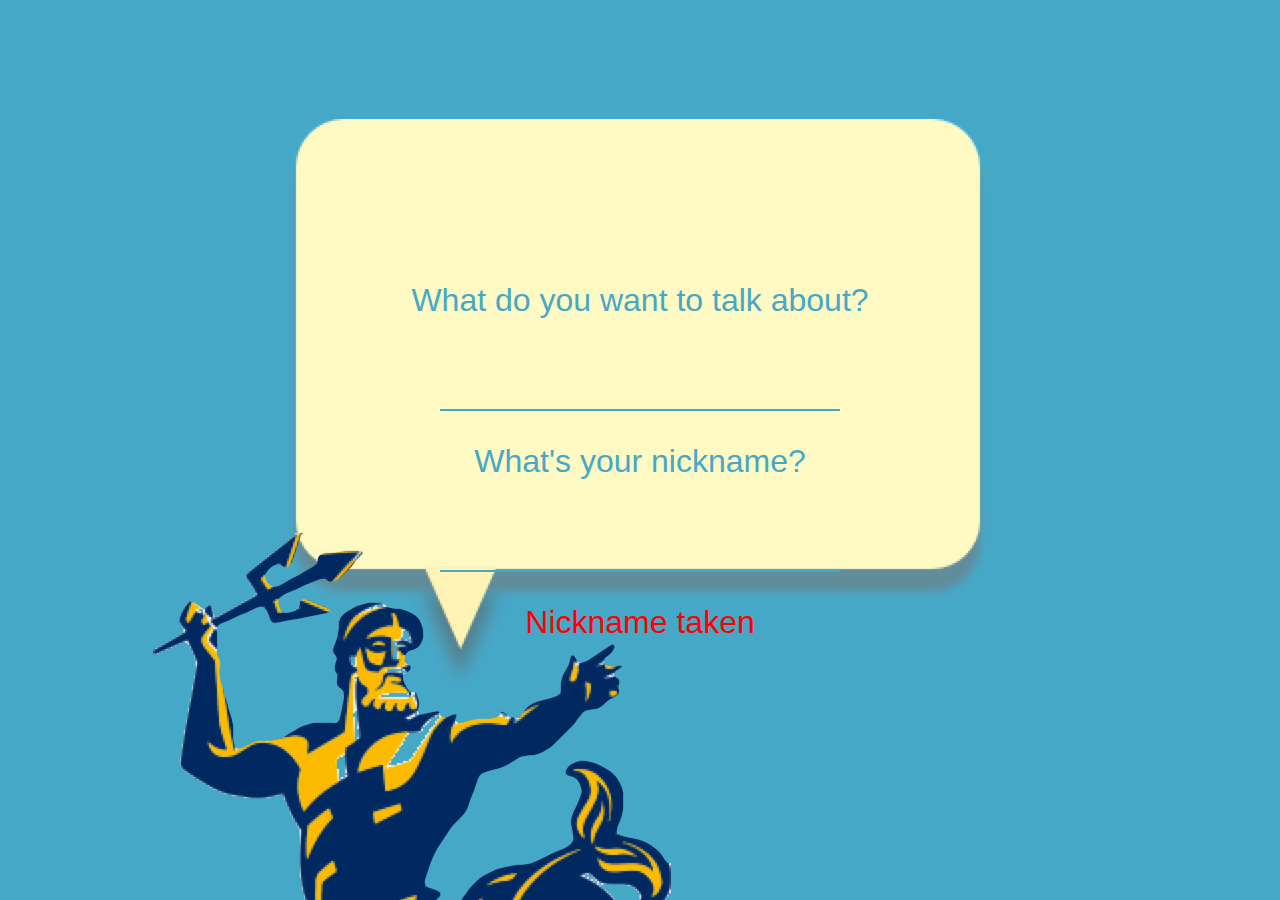
<file: public/index.html>
<!doctype html>
<html lang="en">
    <head>
        <meta charset="UTF-8">
        <title>Triton Chat</title>
        <link rel="stylesheet" href="style.css">
    </head>
    <body>
    <div class="mainPage">
        <ul class="pages">
            <li class="chat page">
                <div class="chatArea">
                    <ul class="messages"></ul>
                </div>
                <input class="inputMessage" placeholder="Type here..."/>
            </li>

            <li class="login page">
            <div class="form">
                 <div class="topicCont">
                    <h3 class="title">What do you want to talk about?</h3>
                    <input class="topicInput" type="text" maxlength="14" />
                </div>
               <div class="userCont">
                    <h3 class="title">What's your nickname?</h3>
                    <input class="usernameInput" type="text" maxlength="14" />
                    <h3 class="title" id="errorMes" style="color:red">Nickname taken</h3>
                </div>
            </div>
            </li>
        </ul>
    </div>
                <!--<div class="msgBoard" id="test">
                    <div class="new">
                        <div class="titleDiv">
                            <h3 class="title" id="addTitle">Events</h3>
                        </div>
                <div class="postForm">
                    <input class="postInput" type="text" maxlength="140" />
                    <button id="submitPost">Submit</button>
                </div>
                        <hr>
                    </div>
            </div>-->
            


        <script src="http://tritonchat.me/socket.io/socket.io.js"></script>
        <script src="https://code.jquery.com/jquery-1.10.2.min.js"></script>
        <script src="http://tritonchat.me/main.js"></script>
        <script src="http://tritonchat.me/animations.js"></script>
    </body>
</html>
</file>
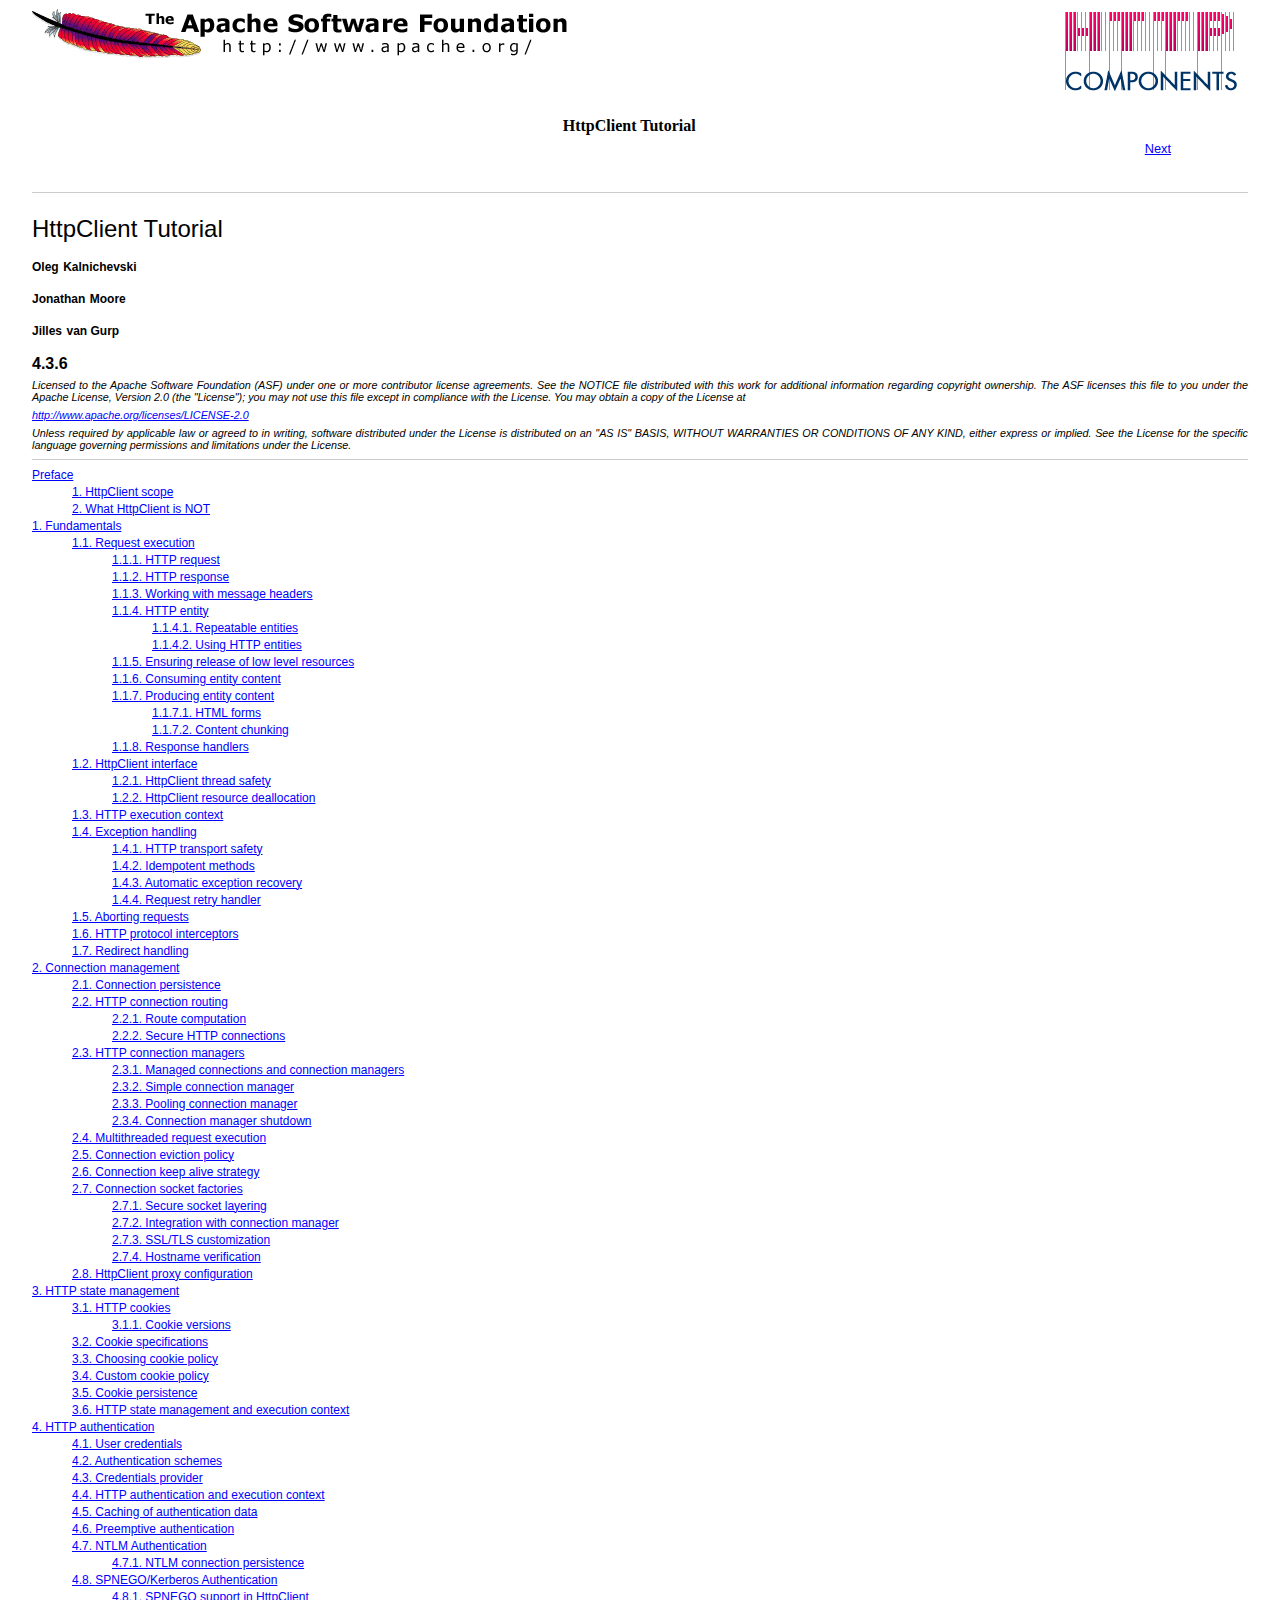
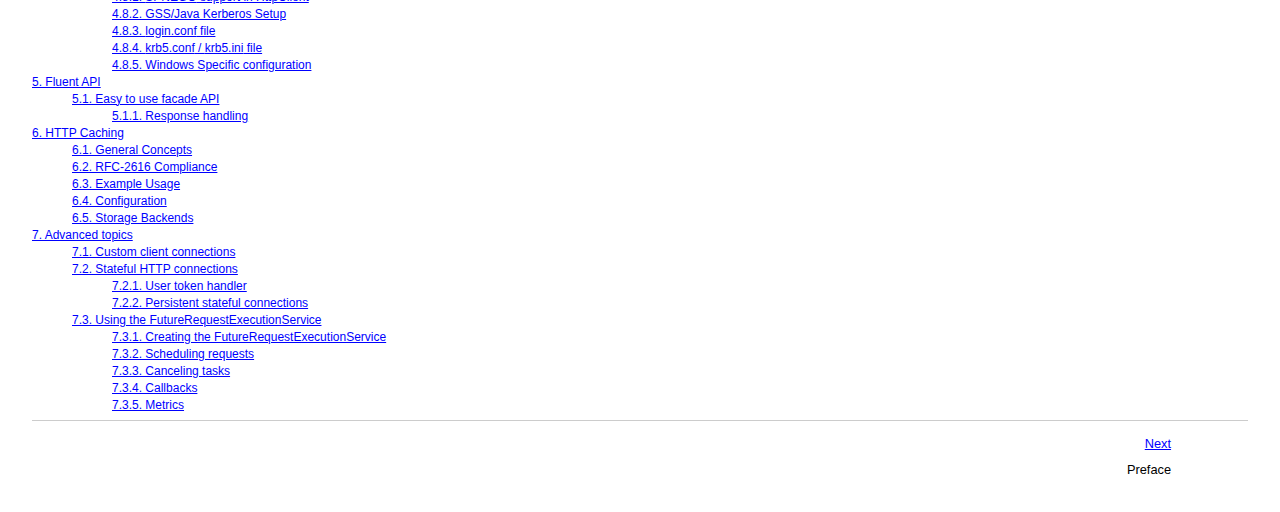
<file: admin/httpcomponents-client-4.3.6/tutorial/html/index.html>
<html><head>
      <meta http-equiv="Content-Type" content="text/html; charset=ISO-8859-1">
   <title>HttpClient Tutorial</title><link rel="stylesheet" type="text/css" href="css/hc-tutorial.css"><meta name="generator" content="DocBook XSL-NS Stylesheets V1.76.1"><link rel="home" href="index.html" title="HttpClient Tutorial"><link rel="next" href="preface.html" title="Preface"></head><body bgcolor="white" text="black" link="#0000FF" vlink="#840084" alink="#0000FF"><div xmlns:fo="http://www.w3.org/1999/XSL/Format" class="banner"><a class="bannerLeft" href="http://www.apache.org/" title="Apache Software Foundation"><img style="border:none;" src="images/asf_logo_wide.gif"></a><a class="bannerRight" href="http://hc.apache.org/httpcomponents-client-ga/" title="Apache HttpComponents Client"><img style="border:none;" src="images/hc_logo.png"></a><div class="clear"></div></div><div class="navheader"><table width="100%" summary="Navigation header"><tr><th colspan="3" align="center">HttpClient Tutorial</th></tr><tr><td width="20%" align="left">&nbsp;</td><th width="60%" align="center">&nbsp;</th><td width="20%" align="right">&nbsp;<a accesskey="n" href="preface.html">Next</a></td></tr></table><hr></div><div class="book" title="HttpClient Tutorial"><div class="titlepage"><div><div><h1 class="title"><a name="d5e1"></a>HttpClient Tutorial</h1></div><div><div class="authorgroup">
            <div class="author"><h3 class="author"><span class="firstname">Oleg</span> <span class="surname">Kalnichevski</span></h3></div>
            <div class="author"><h3 class="author"><span class="firstname">Jonathan</span> <span class="surname">Moore</span></h3></div>
            <div class="author"><h3 class="author"><span class="firstname">Jilles</span> <span class="surname">van Gurp</span></h3></div>
        </div></div><div><p class="releaseinfo">4.3.6</p></div><div><div class="legalnotice" title="Legal Notice"><a name="d5e15"></a>
            <p>
            Licensed to the Apache Software Foundation (ASF) under one
            or more contributor license agreements.  See the NOTICE file
            distributed with this work for additional information
            regarding copyright ownership.  The ASF licenses this file
            to you under the Apache License, Version 2.0 (the
            "License"); you may not use this file except in compliance
            with the License.  You may obtain a copy of the License at
            </p>
            <p>
              <a class="ulink" href="http://www.apache.org/licenses/LICENSE-2.0" target="_top">http://www.apache.org/licenses/LICENSE-2.0</a>
            </p>
            <p>
            Unless required by applicable law or agreed to in writing,
            software distributed under the License is distributed on an
            "AS IS" BASIS, WITHOUT WARRANTIES OR CONDITIONS OF ANY
            KIND, either express or implied.  See the License for the
            specific language governing permissions and limitations
            under the License.
            </p>
        </div></div></div><hr></div><div class="toc"><dl><dt><span class="preface"><a href="preface.html">Preface</a></span></dt><dd><dl><dt><span class="section"><a href="preface.html#d5e26">1. HttpClient scope</a></span></dt><dt><span class="section"><a href="preface.html#d5e36">2. What HttpClient is NOT</a></span></dt></dl></dd><dt><span class="chapter"><a href="fundamentals.html">1. Fundamentals</a></span></dt><dd><dl><dt><span class="section"><a href="fundamentals.html#d5e43">1.1. Request execution</a></span></dt><dd><dl><dt><span class="section"><a href="fundamentals.html#d5e49">1.1.1. HTTP request</a></span></dt><dt><span class="section"><a href="fundamentals.html#d5e74">1.1.2. HTTP response</a></span></dt><dt><span class="section"><a href="fundamentals.html#d5e80">1.1.3. Working with message headers</a></span></dt><dt><span class="section"><a href="fundamentals.html#d5e95">1.1.4. HTTP entity</a></span></dt><dd><dl><dt><span class="section"><a href="fundamentals.html#d5e119">1.1.4.1. Repeatable entities</a></span></dt><dt><span class="section"><a href="fundamentals.html#d5e124">1.1.4.2. Using HTTP entities</a></span></dt></dl></dd><dt><span class="section"><a href="fundamentals.html#d5e145">1.1.5. Ensuring release of low level resources</a></span></dt><dt><span class="section"><a href="fundamentals.html#d5e159">1.1.6. Consuming entity content</a></span></dt><dt><span class="section"><a href="fundamentals.html#d5e171">1.1.7. Producing entity content</a></span></dt><dd><dl><dt><span class="section"><a href="fundamentals.html#d5e186">1.1.7.1. HTML forms</a></span></dt><dt><span class="section"><a href="fundamentals.html#d5e194">1.1.7.2. Content chunking</a></span></dt></dl></dd><dt><span class="section"><a href="fundamentals.html#d5e199">1.1.8. Response handlers</a></span></dt></dl></dd><dt><span class="section"><a href="fundamentals.html#d5e206">1.2. HttpClient interface</a></span></dt><dd><dl><dt><span class="section"><a href="fundamentals.html#d5e213">1.2.1. HttpClient thread safety</a></span></dt><dt><span class="section"><a href="fundamentals.html#d5e217">1.2.2. HttpClient resource deallocation</a></span></dt></dl></dd><dt><span class="section"><a href="fundamentals.html#d5e223">1.3. HTTP execution context</a></span></dt><dt><span class="section"><a href="fundamentals.html#d5e271">1.4. Exception handling</a></span></dt><dd><dl><dt><span class="section"><a href="fundamentals.html#d5e276">1.4.1. HTTP transport safety</a></span></dt><dt><span class="section"><a href="fundamentals.html#d5e280">1.4.2. Idempotent methods</a></span></dt><dt><span class="section"><a href="fundamentals.html#d5e292">1.4.3. Automatic exception recovery</a></span></dt><dt><span class="section"><a href="fundamentals.html#d5e303">1.4.4. Request retry handler</a></span></dt></dl></dd><dt><span class="section"><a href="fundamentals.html#d5e308">1.5. Aborting requests</a></span></dt><dt><span class="section"><a href="fundamentals.html#protocol_interceptors">1.6. HTTP protocol interceptors</a></span></dt><dt><span class="section"><a href="fundamentals.html#d5e321">1.7. Redirect handling</a></span></dt></dl></dd><dt><span class="chapter"><a href="connmgmt.html">2. Connection management</a></span></dt><dd><dl><dt><span class="section"><a href="connmgmt.html#d5e334">2.1. Connection persistence</a></span></dt><dt><span class="section"><a href="connmgmt.html#d5e338">2.2. HTTP connection routing</a></span></dt><dd><dl><dt><span class="section"><a href="connmgmt.html#d5e342">2.2.1. Route computation</a></span></dt><dt><span class="section"><a href="connmgmt.html#d5e358">2.2.2. Secure HTTP connections</a></span></dt></dl></dd><dt><span class="section"><a href="connmgmt.html#d5e361">2.3. HTTP connection managers</a></span></dt><dd><dl><dt><span class="section"><a href="connmgmt.html#d5e363">2.3.1. Managed connections and connection managers</a></span></dt><dt><span class="section"><a href="connmgmt.html#d5e373">2.3.2. Simple connection manager</a></span></dt><dt><span class="section"><a href="connmgmt.html#d5e380">2.3.3. Pooling connection manager</a></span></dt><dt><span class="section"><a href="connmgmt.html#d5e388">2.3.4. Connection manager shutdown</a></span></dt></dl></dd><dt><span class="section"><a href="connmgmt.html#d5e392">2.4. Multithreaded request execution</a></span></dt><dt><span class="section"><a href="connmgmt.html#d5e405">2.5. Connection eviction policy</a></span></dt><dt><span class="section"><a href="connmgmt.html#d5e412">2.6. Connection keep alive strategy</a></span></dt><dt><span class="section"><a href="connmgmt.html#d5e418">2.7. Connection socket factories</a></span></dt><dd><dl><dt><span class="section"><a href="connmgmt.html#d5e426">2.7.1. Secure socket layering</a></span></dt><dt><span class="section"><a href="connmgmt.html#d5e432">2.7.2. Integration with connection manager</a></span></dt><dt><span class="section"><a href="connmgmt.html#d5e436">2.7.3. SSL/TLS customization</a></span></dt><dt><span class="section"><a href="connmgmt.html#d5e447">2.7.4. Hostname verification</a></span></dt></dl></dd><dt><span class="section"><a href="connmgmt.html#d5e475">2.8. HttpClient proxy configuration</a></span></dt></dl></dd><dt><span class="chapter"><a href="statemgmt.html">3. HTTP state management</a></span></dt><dd><dl><dt><span class="section"><a href="statemgmt.html#d5e489">3.1. HTTP cookies</a></span></dt><dd><dl><dt><span class="section"><a href="statemgmt.html#d5e506">3.1.1. Cookie versions</a></span></dt></dl></dd><dt><span class="section"><a href="statemgmt.html#d5e516">3.2. Cookie specifications</a></span></dt><dt><span class="section"><a href="statemgmt.html#d5e555">3.3. Choosing cookie policy</a></span></dt><dt><span class="section"><a href="statemgmt.html#d5e559">3.4. Custom cookie policy</a></span></dt><dt><span class="section"><a href="statemgmt.html#d5e565">3.5. Cookie persistence</a></span></dt><dt><span class="section"><a href="statemgmt.html#d5e574">3.6. HTTP state management and execution context</a></span></dt></dl></dd><dt><span class="chapter"><a href="authentication.html">4. HTTP authentication</a></span></dt><dd><dl><dt><span class="section"><a href="authentication.html#d5e602">4.1. User credentials</a></span></dt><dt><span class="section"><a href="authentication.html#d5e614">4.2. Authentication schemes</a></span></dt><dt><span class="section"><a href="authentication.html#d5e656">4.3. Credentials provider</a></span></dt><dt><span class="section"><a href="authentication.html#d5e667">4.4. HTTP authentication and execution context</a></span></dt><dt><span class="section"><a href="authentication.html#d5e703">4.5. Caching of authentication data</a></span></dt><dt><span class="section"><a href="authentication.html#d5e706">4.6. Preemptive authentication</a></span></dt><dt><span class="section"><a href="authentication.html#ntlm">4.7. NTLM Authentication</a></span></dt><dd><dl><dt><span class="section"><a href="authentication.html#d5e717">4.7.1. NTLM connection persistence</a></span></dt></dl></dd><dt><span class="section"><a href="authentication.html#spnego">4.8. <code class="literal">SPNEGO</code>/Kerberos Authentication</a></span></dt><dd><dl><dt><span class="section"><a href="authentication.html#d5e768">4.8.1. <code class="literal">SPNEGO</code> support in HttpClient</a></span></dt><dt><span class="section"><a href="authentication.html#d5e784">4.8.2. GSS/Java Kerberos Setup</a></span></dt><dt><span class="section"><a href="authentication.html#d5e792">4.8.3. <code class="literal">login.conf</code> file</a></span></dt><dt><span class="section"><a href="authentication.html#d5e804">4.8.4. <code class="literal">krb5.conf</code> / <code class="literal">krb5.ini</code> file</a></span></dt><dt><span class="section"><a href="authentication.html#d5e814">4.8.5. Windows Specific configuration</a></span></dt></dl></dd></dl></dd><dt><span class="chapter"><a href="fluent.html">5. Fluent API</a></span></dt><dd><dl><dt><span class="section"><a href="fluent.html#d5e826">5.1. Easy to use facade API</a></span></dt><dd><dl><dt><span class="section"><a href="fluent.html#d5e836">5.1.1. Response handling</a></span></dt></dl></dd></dl></dd><dt><span class="chapter"><a href="caching.html">6. HTTP Caching</a></span></dt><dd><dl><dt><span class="section"><a href="caching.html#generalconcepts">6.1. General Concepts</a></span></dt><dt><span class="section"><a href="caching.html#rfc2616compliance">6.2. RFC-2616 Compliance</a></span></dt><dt><span class="section"><a href="caching.html#d5e879">6.3. Example Usage</a></span></dt><dt><span class="section"><a href="caching.html#configuration">6.4. Configuration</a></span></dt><dt><span class="section"><a href="caching.html#storage">6.5. Storage Backends</a></span></dt></dl></dd><dt><span class="chapter"><a href="advanced.html">7. Advanced topics</a></span></dt><dd><dl><dt><span class="section"><a href="advanced.html#d5e902">7.1. Custom client connections</a></span></dt><dt><span class="section"><a href="advanced.html#stateful_conn">7.2. Stateful HTTP connections</a></span></dt><dd><dl><dt><span class="section"><a href="advanced.html#d5e923">7.2.1. User token handler</a></span></dt><dt><span class="section"><a href="advanced.html#d5e934">7.2.2. Persistent stateful connections</a></span></dt></dl></dd><dt><span class="section"><a href="advanced.html#d5e938">7.3. Using the FutureRequestExecutionService</a></span></dt><dd><dl><dt><span class="section"><a href="advanced.html#d5e942">7.3.1. Creating the FutureRequestExecutionService</a></span></dt><dt><span class="section"><a href="advanced.html#d5e946">7.3.2. Scheduling requests</a></span></dt><dt><span class="section"><a href="advanced.html#d5e950">7.3.3. Canceling tasks</a></span></dt><dt><span class="section"><a href="advanced.html#d5e954">7.3.4. Callbacks</a></span></dt><dt><span class="section"><a href="advanced.html#d5e958">7.3.5. Metrics</a></span></dt></dl></dd></dl></dd></dl></div>
    
    

    

    
    
    
    
    
    
    
    
    
</div><div class="navfooter"><hr><table width="100%" summary="Navigation footer"><tr><td width="40%" align="left">&nbsp;</td><td width="20%" align="center">&nbsp;</td><td width="40%" align="right">&nbsp;<a accesskey="n" href="preface.html">Next</a></td></tr><tr><td width="40%" align="left" valign="top">&nbsp;</td><td width="20%" align="center">&nbsp;</td><td width="40%" align="right" valign="top">&nbsp;Preface</td></tr></table></div></body></html>
</file>
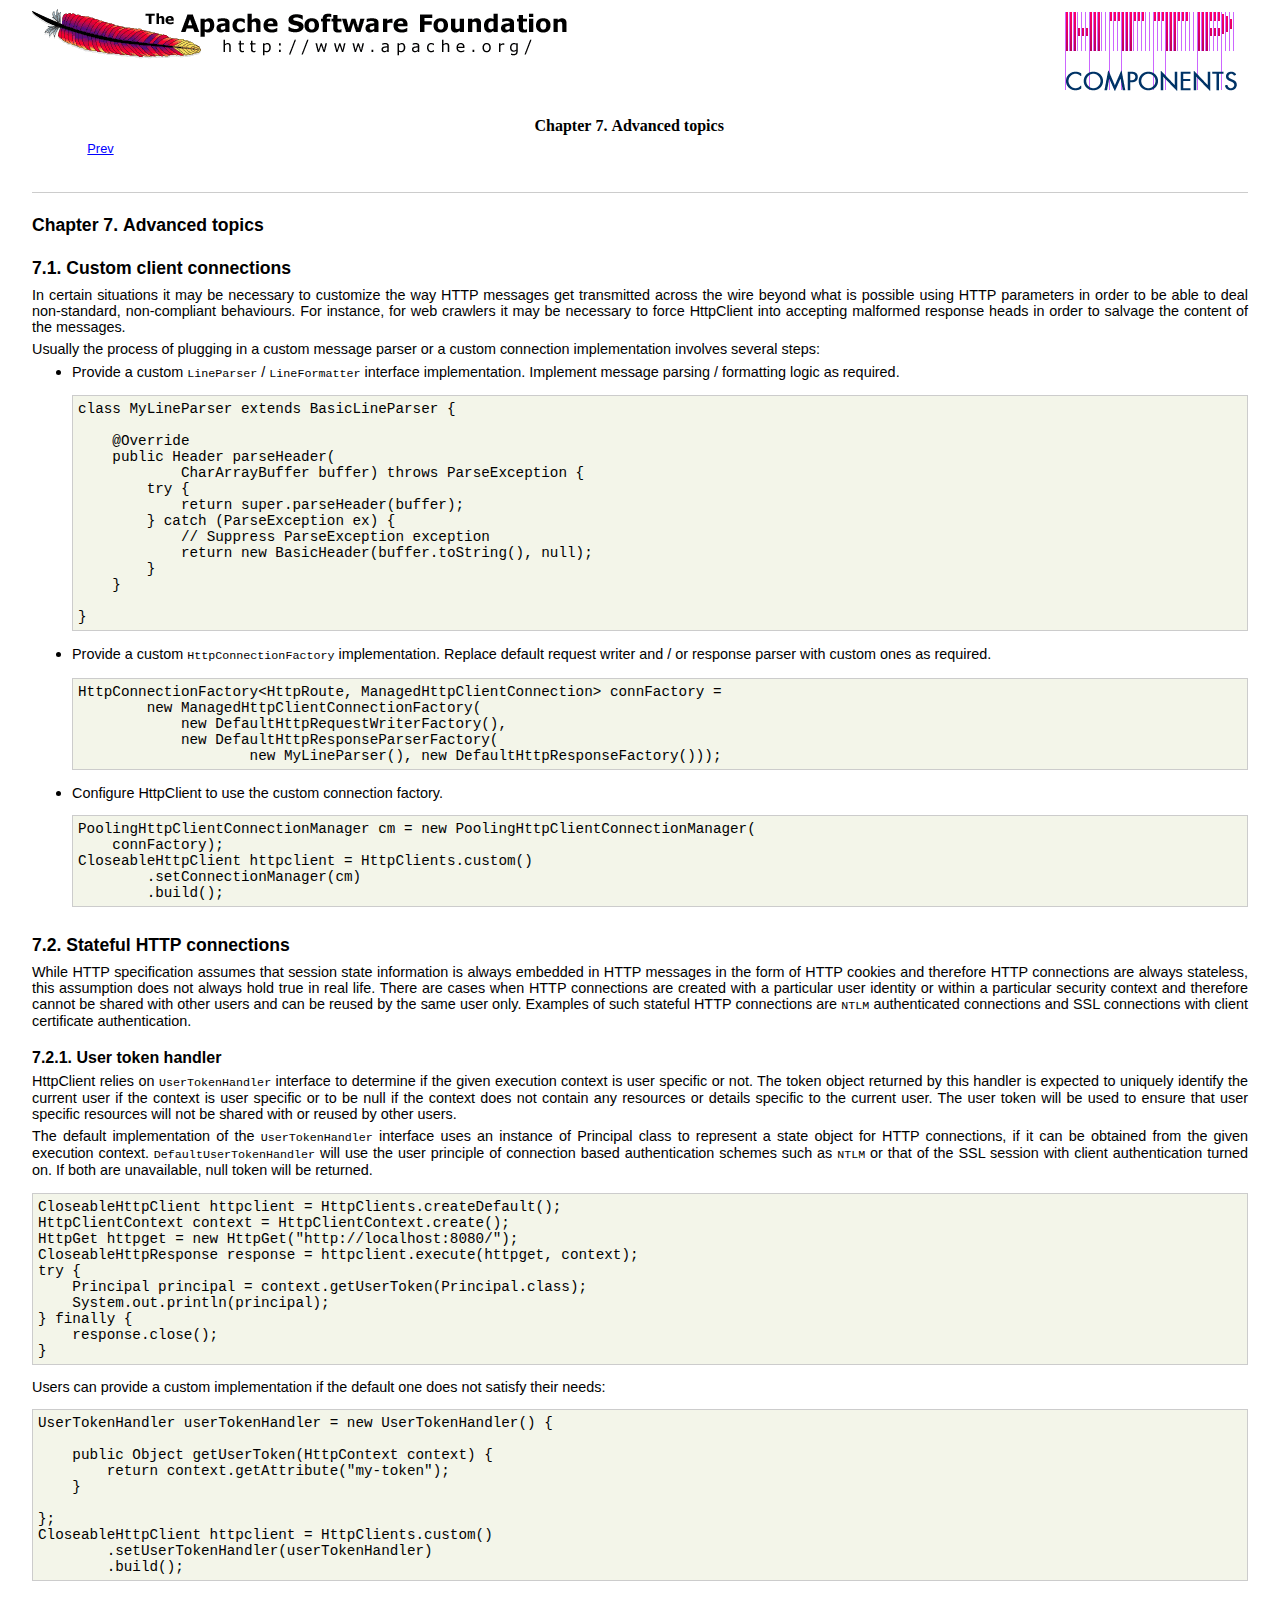
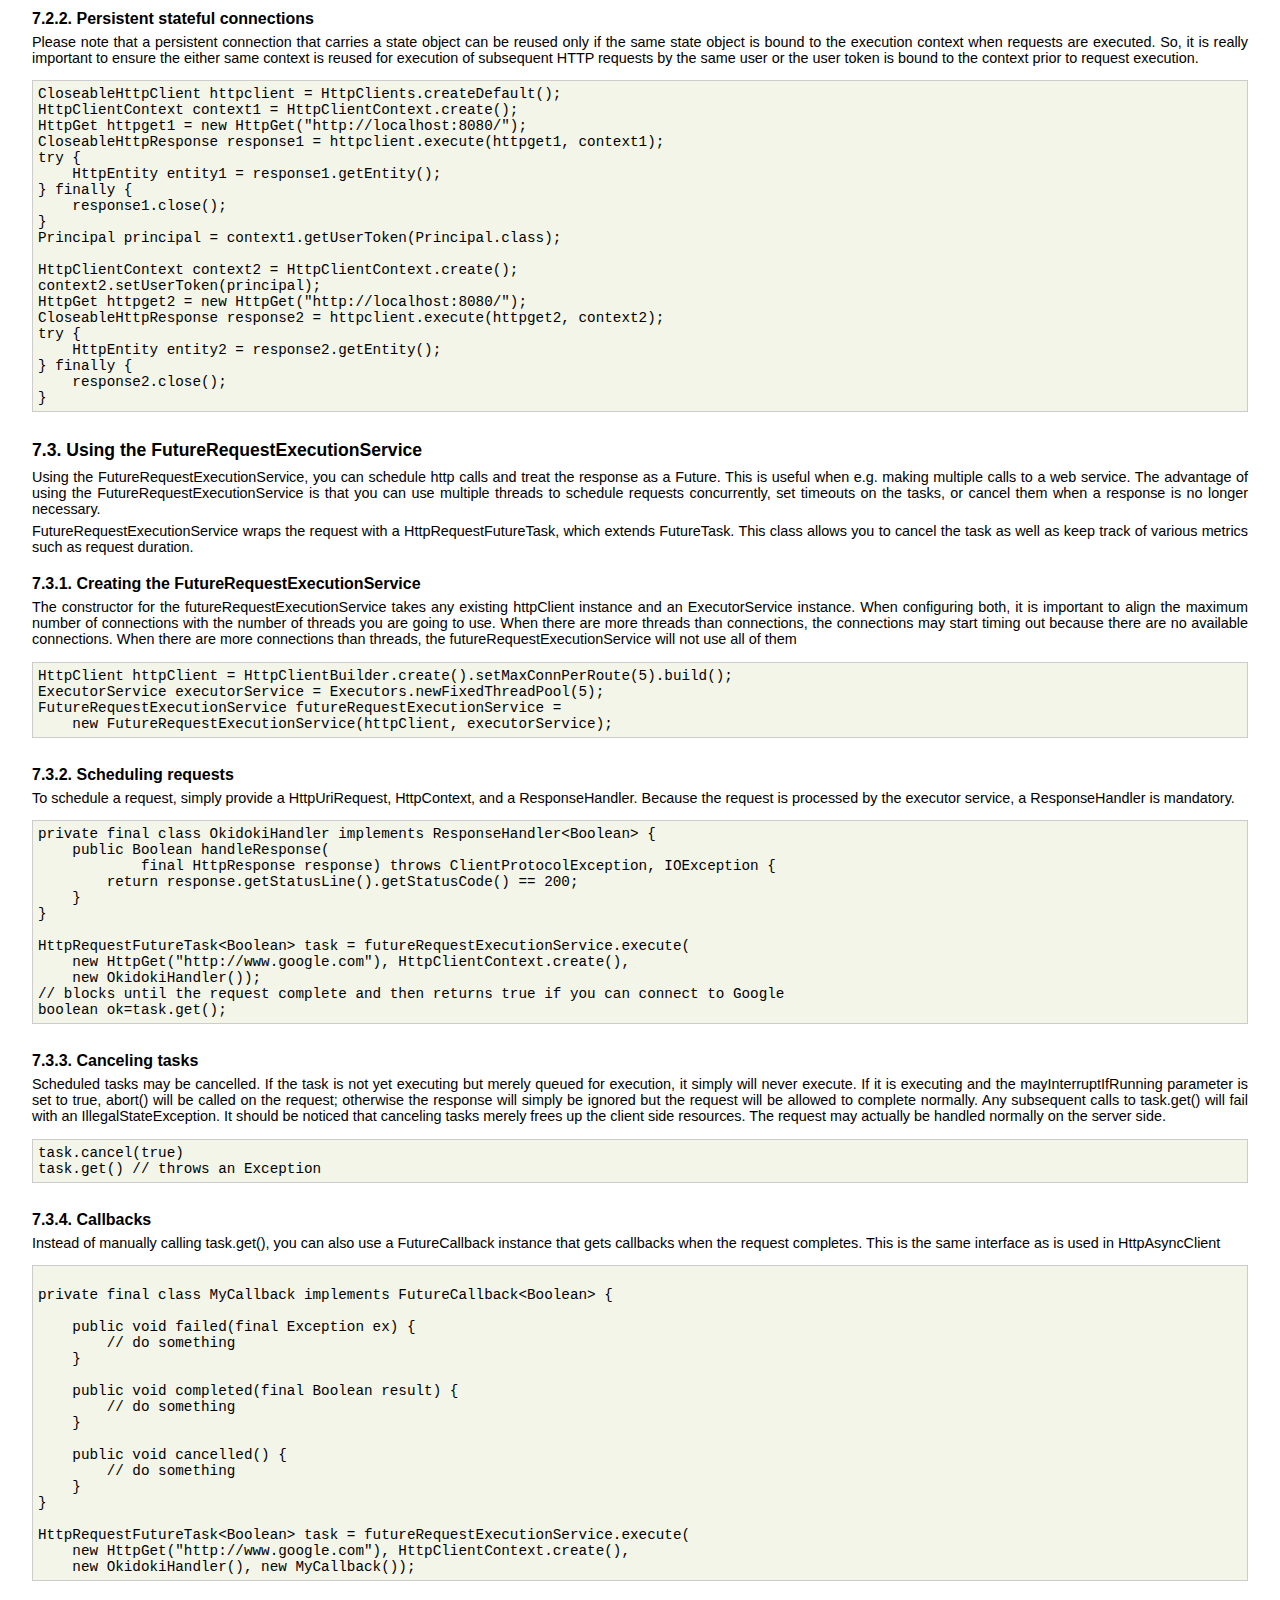
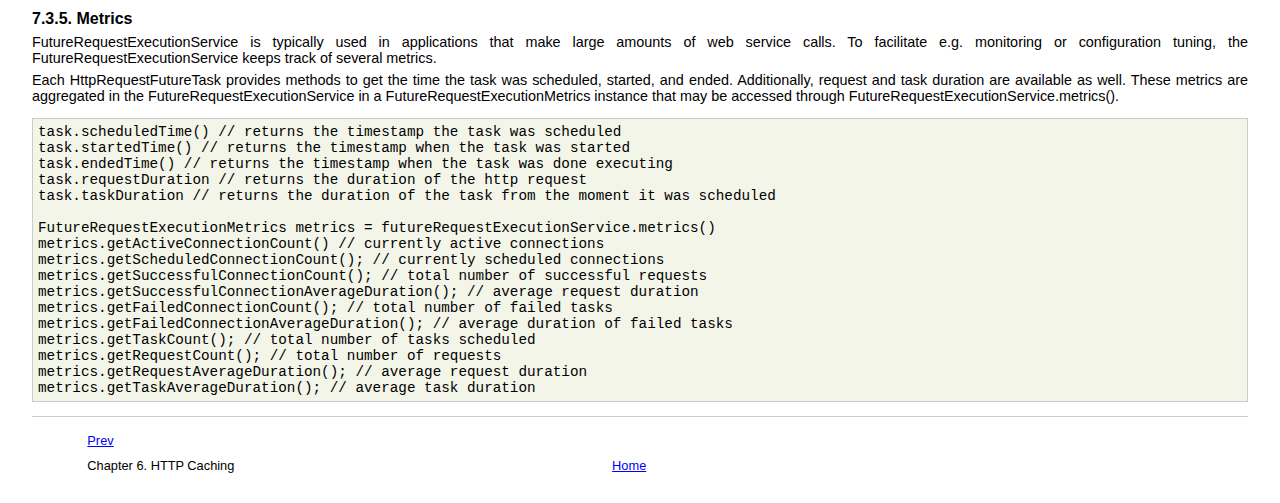
<file: admin/httpcomponents-client-4.3.6/tutorial/html/advanced.html>
<html><head>
      <meta http-equiv="Content-Type" content="text/html; charset=ISO-8859-1">
   <title>Chapter&nbsp;7.&nbsp;Advanced topics</title><link rel="stylesheet" type="text/css" href="css/hc-tutorial.css"><meta name="generator" content="DocBook XSL-NS Stylesheets V1.76.1"><link rel="home" href="index.html" title="HttpClient Tutorial"><link rel="up" href="index.html" title="HttpClient Tutorial"><link rel="prev" href="caching.html" title="Chapter&nbsp;6.&nbsp;HTTP Caching"></head><body bgcolor="white" text="black" link="#0000FF" vlink="#840084" alink="#0000FF"><div xmlns:fo="http://www.w3.org/1999/XSL/Format" class="banner"><a class="bannerLeft" href="http://www.apache.org/" title="Apache Software Foundation"><img style="border:none;" src="images/asf_logo_wide.gif"></a><a class="bannerRight" href="http://hc.apache.org/httpcomponents-client-ga/" title="Apache HttpComponents Client"><img style="border:none;" src="images/hc_logo.png"></a><div class="clear"></div></div><div class="navheader"><table width="100%" summary="Navigation header"><tr><th colspan="3" align="center">Chapter&nbsp;7.&nbsp;Advanced topics</th></tr><tr><td width="20%" align="left"><a accesskey="p" href="caching.html">Prev</a>&nbsp;</td><th width="60%" align="center">&nbsp;</th><td width="20%" align="right">&nbsp;</td></tr></table><hr></div><div class="chapter" title="Chapter&nbsp;7.&nbsp;Advanced topics"><div class="titlepage"><div><div><h2 class="title"><a name="advanced"></a>Chapter&nbsp;7.&nbsp;Advanced topics</h2></div></div></div>
    
    <div class="section" title="7.1.&nbsp;Custom client connections"><div class="titlepage"><div><div><h2 class="title" style="clear: both"><a name="d5e902"></a>7.1.&nbsp;Custom client connections</h2></div></div></div>
        
        <p>In certain situations it may be necessary to customize the way HTTP messages get
            transmitted across the wire beyond what is possible using HTTP parameters in
            order to be able to deal non-standard, non-compliant behaviours. For instance, for web
            crawlers it may be necessary to force HttpClient into accepting malformed response heads
            in order to salvage the content of the messages. </p>
        <p>Usually the process of plugging in a custom message parser or a custom connection
            implementation involves several steps:</p>
        <div class="itemizedlist"><ul class="itemizedlist" type="disc"><li class="listitem">
                <p>Provide a custom <code class="interfacename">LineParser</code> /
                        <code class="interfacename">LineFormatter</code> interface implementation.
                    Implement message parsing / formatting logic as required.</p>
                <pre class="programlisting">
class MyLineParser extends BasicLineParser {

    @Override
    public Header parseHeader(
            CharArrayBuffer buffer) throws ParseException {
        try {
            return super.parseHeader(buffer);
        } catch (ParseException ex) {
            // Suppress ParseException exception
            return new BasicHeader(buffer.toString(), null);
        }
    }

}
</pre>
            </li><li class="listitem">
                <p>Provide a custom <code class="interfacename">HttpConnectionFactory</code>
                    implementation. Replace default request writer and / or response parser
                    with custom ones as required. </p>
                <pre class="programlisting">
HttpConnectionFactory&lt;HttpRoute, ManagedHttpClientConnection&gt; connFactory =
        new ManagedHttpClientConnectionFactory(
            new DefaultHttpRequestWriterFactory(),
            new DefaultHttpResponseParserFactory(
                    new MyLineParser(), new DefaultHttpResponseFactory()));
</pre>
            </li><li class="listitem">
                <p>Configure HttpClient to use the custom connection factory.</p>
                <pre class="programlisting">
PoolingHttpClientConnectionManager cm = new PoolingHttpClientConnectionManager(
    connFactory);
CloseableHttpClient httpclient = HttpClients.custom()
        .setConnectionManager(cm)
        .build();
</pre>
            </li></ul></div>
    </div>
    <div class="section" title="7.2.&nbsp;Stateful HTTP connections"><div class="titlepage"><div><div><h2 class="title" style="clear: both"><a name="stateful_conn"></a>7.2.&nbsp;Stateful HTTP connections</h2></div></div></div>
        
        <p>While HTTP specification assumes that session state information is always embedded in
            HTTP messages in the form of HTTP cookies and therefore HTTP connections are always
            stateless, this assumption does not always hold true in real life. There are cases when
            HTTP connections are created with a particular user identity or within a particular
            security context and therefore cannot be shared with other users and can be reused by
            the same user only. Examples of such stateful HTTP connections are
                <code class="literal">NTLM</code> authenticated connections and SSL connections with client
            certificate authentication.</p>
        <div class="section" title="7.2.1.&nbsp;User token handler"><div class="titlepage"><div><div><h3 class="title"><a name="d5e923"></a>7.2.1.&nbsp;User token handler</h3></div></div></div>
            
            <p>HttpClient relies on <code class="interfacename">UserTokenHandler</code> interface to
                determine if the given execution context is user specific or not. The token object
                returned by this handler is expected to uniquely identify the current user if the
                context is user specific or to be null if the context does not contain any resources
                or details specific to the current user. The user token will be used to ensure that
                user specific resources will not be shared with or reused by other users.</p>
            <p>The default implementation of the <code class="interfacename">UserTokenHandler</code>
                interface uses an instance of Principal class to represent a state object for HTTP
                connections, if it can be obtained from the given execution context.
                    <code class="classname">DefaultUserTokenHandler</code> will use the user principle of
                connection based authentication schemes such as <code class="literal">NTLM</code> or that of
                the SSL session with client authentication turned on. If both are unavailable, null
                token will be returned.</p>
            <pre class="programlisting">
CloseableHttpClient httpclient = HttpClients.createDefault();
HttpClientContext context = HttpClientContext.create();
HttpGet httpget = new HttpGet("http://localhost:8080/");
CloseableHttpResponse response = httpclient.execute(httpget, context);
try {
    Principal principal = context.getUserToken(Principal.class);
    System.out.println(principal);
} finally {
    response.close();
}
</pre>
            <p>Users can provide a custom implementation if the default one does not satisfy
                their needs:</p>
            <pre class="programlisting">
UserTokenHandler userTokenHandler = new UserTokenHandler() {

    public Object getUserToken(HttpContext context) {
        return context.getAttribute("my-token");
    }

};
CloseableHttpClient httpclient = HttpClients.custom()
        .setUserTokenHandler(userTokenHandler)
        .build();
</pre>
        </div>
        <div class="section" title="7.2.2.&nbsp;Persistent stateful connections"><div class="titlepage"><div><div><h3 class="title"><a name="d5e934"></a>7.2.2.&nbsp;Persistent stateful connections</h3></div></div></div>
            
            <p>Please note that a persistent connection that carries a state object can be reused
                only if the same state object is bound to the execution context when requests
                are executed. So, it is really important to ensure the either same context is
                reused for execution of subsequent HTTP requests by the same user or the user
                token is bound to the context prior to request execution.</p>
            <pre class="programlisting">
CloseableHttpClient httpclient = HttpClients.createDefault();
HttpClientContext context1 = HttpClientContext.create();
HttpGet httpget1 = new HttpGet("http://localhost:8080/");
CloseableHttpResponse response1 = httpclient.execute(httpget1, context1);
try {
    HttpEntity entity1 = response1.getEntity();
} finally {
    response1.close();
}
Principal principal = context1.getUserToken(Principal.class);

HttpClientContext context2 = HttpClientContext.create();
context2.setUserToken(principal);
HttpGet httpget2 = new HttpGet("http://localhost:8080/");
CloseableHttpResponse response2 = httpclient.execute(httpget2, context2);
try {
    HttpEntity entity2 = response2.getEntity();
} finally {
    response2.close();
}
</pre>
        </div>
    </div>
    <div class="section" title="7.3.&nbsp;Using the FutureRequestExecutionService"><div class="titlepage"><div><div><h2 class="title" style="clear: both"><a name="d5e938"></a>7.3.&nbsp;Using the FutureRequestExecutionService</h2></div></div></div>
        

        <p>Using the FutureRequestExecutionService, you can schedule http calls and treat the response
            as a Future. This is useful when e.g. making multiple calls to a web service. The advantage of using
            the FutureRequestExecutionService is that you can use multiple threads to schedule requests concurrently, set timeouts on
            the tasks, or cancel them when a response is no longer necessary.
        </p>

        <p>FutureRequestExecutionService wraps the request with a HttpRequestFutureTask, which extends FutureTask. This
        class allows you to cancel the task as well as keep track of various metrics such as request duration.</p>

        <div class="section" title="7.3.1.&nbsp;Creating the FutureRequestExecutionService"><div class="titlepage"><div><div><h3 class="title"><a name="d5e942"></a>7.3.1.&nbsp;Creating the FutureRequestExecutionService</h3></div></div></div>
            
            <p>The constructor for the futureRequestExecutionService takes any existing httpClient instance and an ExecutorService
            instance. When configuring both, it is important to align the maximum number of connections with the number of threads
            you are going to use. When there are more threads than connections, the connections may start timing out because there are no
            available connections. When there are more connections than threads, the futureRequestExecutionService will not use all of them</p>

            <pre class="programlisting">
HttpClient httpClient = HttpClientBuilder.create().setMaxConnPerRoute(5).build();
ExecutorService executorService = Executors.newFixedThreadPool(5);
FutureRequestExecutionService futureRequestExecutionService =
    new FutureRequestExecutionService(httpClient, executorService);
</pre>
        </div>

        <div class="section" title="7.3.2.&nbsp;Scheduling requests"><div class="titlepage"><div><div><h3 class="title"><a name="d5e946"></a>7.3.2.&nbsp;Scheduling requests</h3></div></div></div>
            
            <p>To schedule a request, simply provide a HttpUriRequest, HttpContext, and a ResponseHandler. Because
                the request is processed by the executor service, a ResponseHandler is mandatory.</p>

            <pre class="programlisting">
private final class OkidokiHandler implements ResponseHandler&lt;Boolean&gt; {
    public Boolean handleResponse(
            final HttpResponse response) throws ClientProtocolException, IOException {
        return response.getStatusLine().getStatusCode() == 200;
    }
}

HttpRequestFutureTask&lt;Boolean&gt; task = futureRequestExecutionService.execute(
    new HttpGet("http://www.google.com"), HttpClientContext.create(),
    new OkidokiHandler());
// blocks until the request complete and then returns true if you can connect to Google
boolean ok=task.get();
</pre>
        </div>
        <div class="section" title="7.3.3.&nbsp;Canceling tasks"><div class="titlepage"><div><div><h3 class="title"><a name="d5e950"></a>7.3.3.&nbsp;Canceling tasks</h3></div></div></div>
            
            <p>Scheduled tasks may be cancelled. If the task is not yet executing but merely queued for execution, it simply will never execute. If it is executing and the mayInterruptIfRunning parameter is set to true, abort() will be called on the request; otherwise the response will simply be ignored but the request will be allowed to complete normally. Any subsequent calls to task.get() will fail with an IllegalStateException. It should be noticed that canceling tasks merely frees up the client side resources. The request may actually be handled normally on the server side. </p>
            <pre class="programlisting">
task.cancel(true)
task.get() // throws an Exception
</pre>
        </div>
        <div class="section" title="7.3.4.&nbsp;Callbacks"><div class="titlepage"><div><div><h3 class="title"><a name="d5e954"></a>7.3.4.&nbsp;Callbacks</h3></div></div></div>
            
            <p>Instead of manually calling task.get(), you can also use a FutureCallback instance that gets callbacks when the request completes. This is the
                same interface as is used in HttpAsyncClient</p>
                <pre class="programlisting">

private final class MyCallback implements FutureCallback&lt;Boolean&gt; {

    public void failed(final Exception ex) {
        // do something
    }

    public void completed(final Boolean result) {
        // do something
    }

    public void cancelled() {
        // do something
    }
}

HttpRequestFutureTask&lt;Boolean&gt; task = futureRequestExecutionService.execute(
    new HttpGet("http://www.google.com"), HttpClientContext.create(),
    new OkidokiHandler(), new MyCallback());
</pre>
        </div>
        <div class="section" title="7.3.5.&nbsp;Metrics"><div class="titlepage"><div><div><h3 class="title"><a name="d5e958"></a>7.3.5.&nbsp;Metrics</h3></div></div></div>
            
            <p>FutureRequestExecutionService is typically used in applications that make large amounts of
                web service calls. To facilitate e.g. monitoring or configuration tuning, the FutureRequestExecutionService keeps
                track of several metrics.</p>
            <p>Each HttpRequestFutureTask provides methods to get the time the task was scheduled,
                started, and ended. Additionally, request and task duration are available as well. These
                metrics are aggregated in the FutureRequestExecutionService in a FutureRequestExecutionMetrics
                instance that may be accessed through FutureRequestExecutionService.metrics().</p>
            <pre class="programlisting">
task.scheduledTime() // returns the timestamp the task was scheduled
task.startedTime() // returns the timestamp when the task was started
task.endedTime() // returns the timestamp when the task was done executing
task.requestDuration // returns the duration of the http request
task.taskDuration // returns the duration of the task from the moment it was scheduled

FutureRequestExecutionMetrics metrics = futureRequestExecutionService.metrics()
metrics.getActiveConnectionCount() // currently active connections
metrics.getScheduledConnectionCount(); // currently scheduled connections
metrics.getSuccessfulConnectionCount(); // total number of successful requests
metrics.getSuccessfulConnectionAverageDuration(); // average request duration
metrics.getFailedConnectionCount(); // total number of failed tasks
metrics.getFailedConnectionAverageDuration(); // average duration of failed tasks
metrics.getTaskCount(); // total number of tasks scheduled
metrics.getRequestCount(); // total number of requests
metrics.getRequestAverageDuration(); // average request duration
metrics.getTaskAverageDuration(); // average task duration
</pre>
        </div>
    </div>
</div><div class="navfooter"><hr><table width="100%" summary="Navigation footer"><tr><td width="40%" align="left"><a accesskey="p" href="caching.html">Prev</a>&nbsp;</td><td width="20%" align="center">&nbsp;</td><td width="40%" align="right">&nbsp;</td></tr><tr><td width="40%" align="left" valign="top">Chapter&nbsp;6.&nbsp;HTTP Caching&nbsp;</td><td width="20%" align="center"><a accesskey="h" href="index.html">Home</a></td><td width="40%" align="right" valign="top">&nbsp;</td></tr></table></div></body></html>
</file>
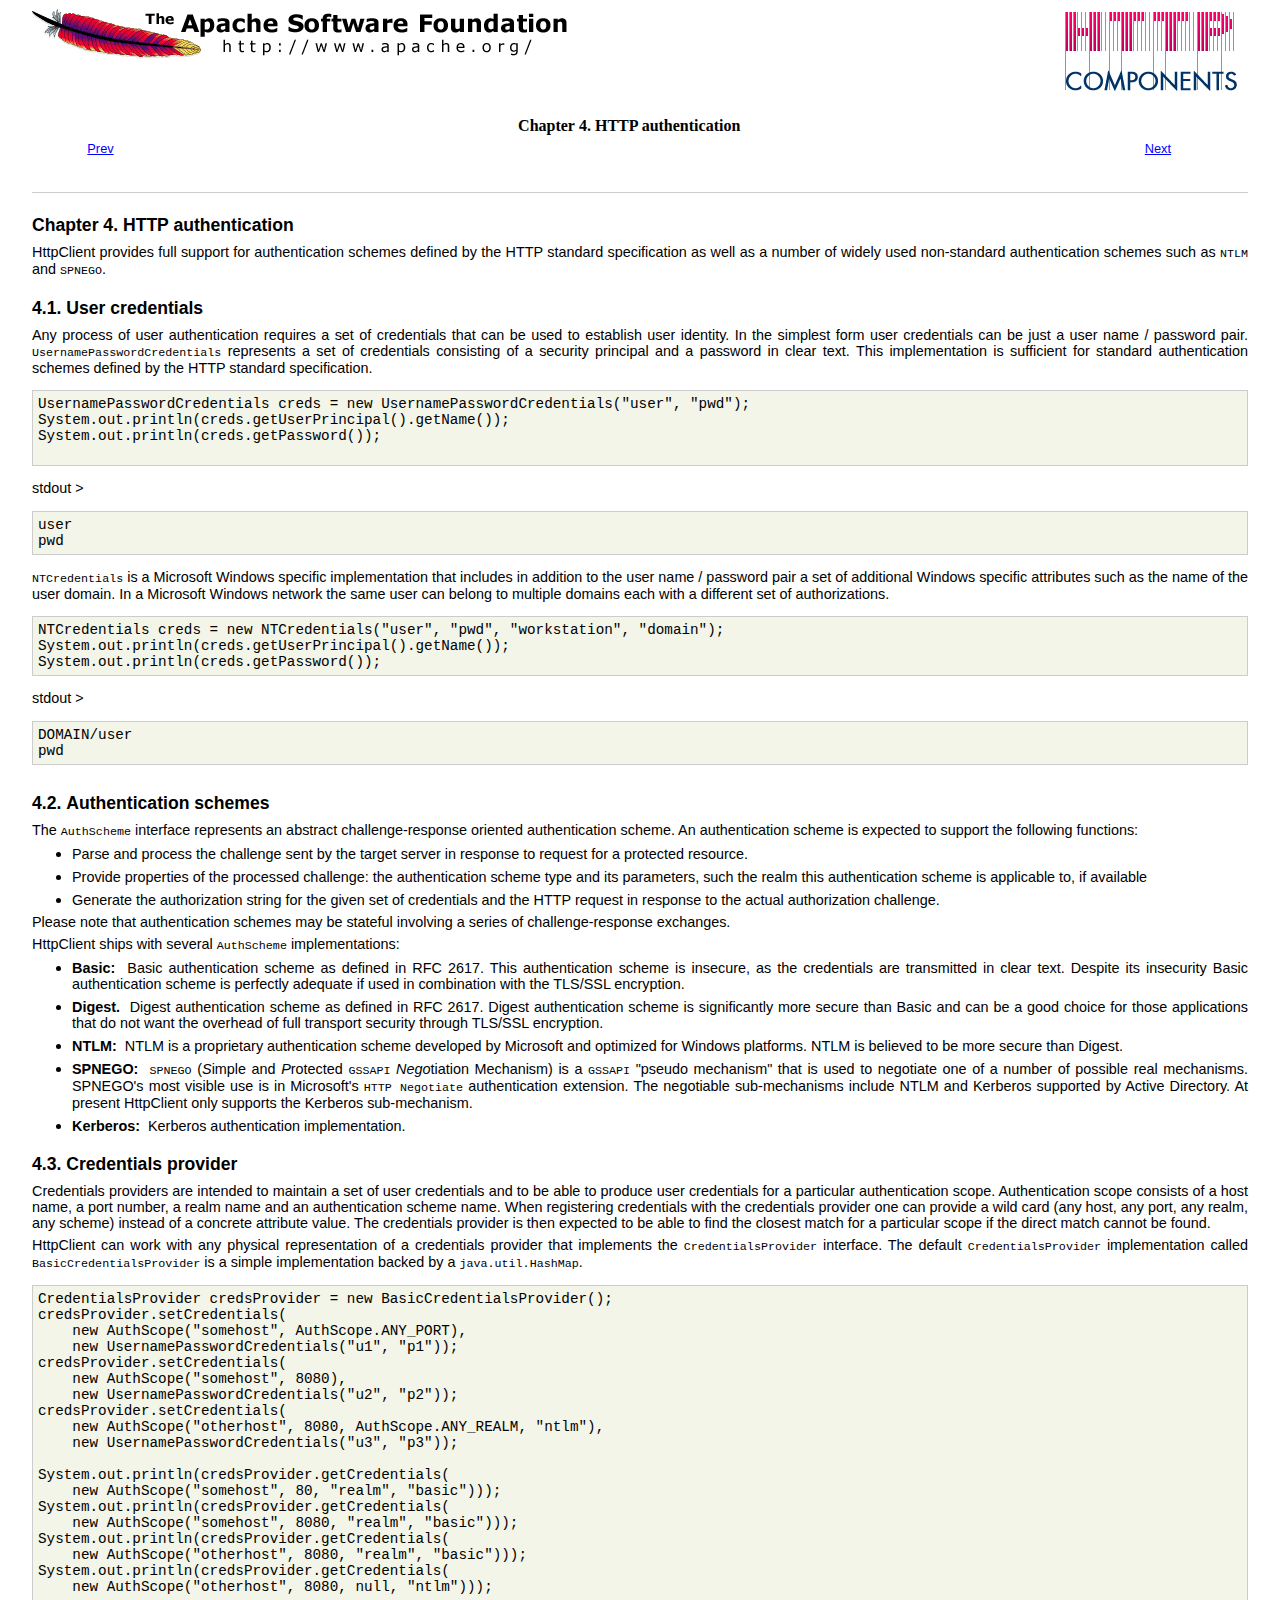
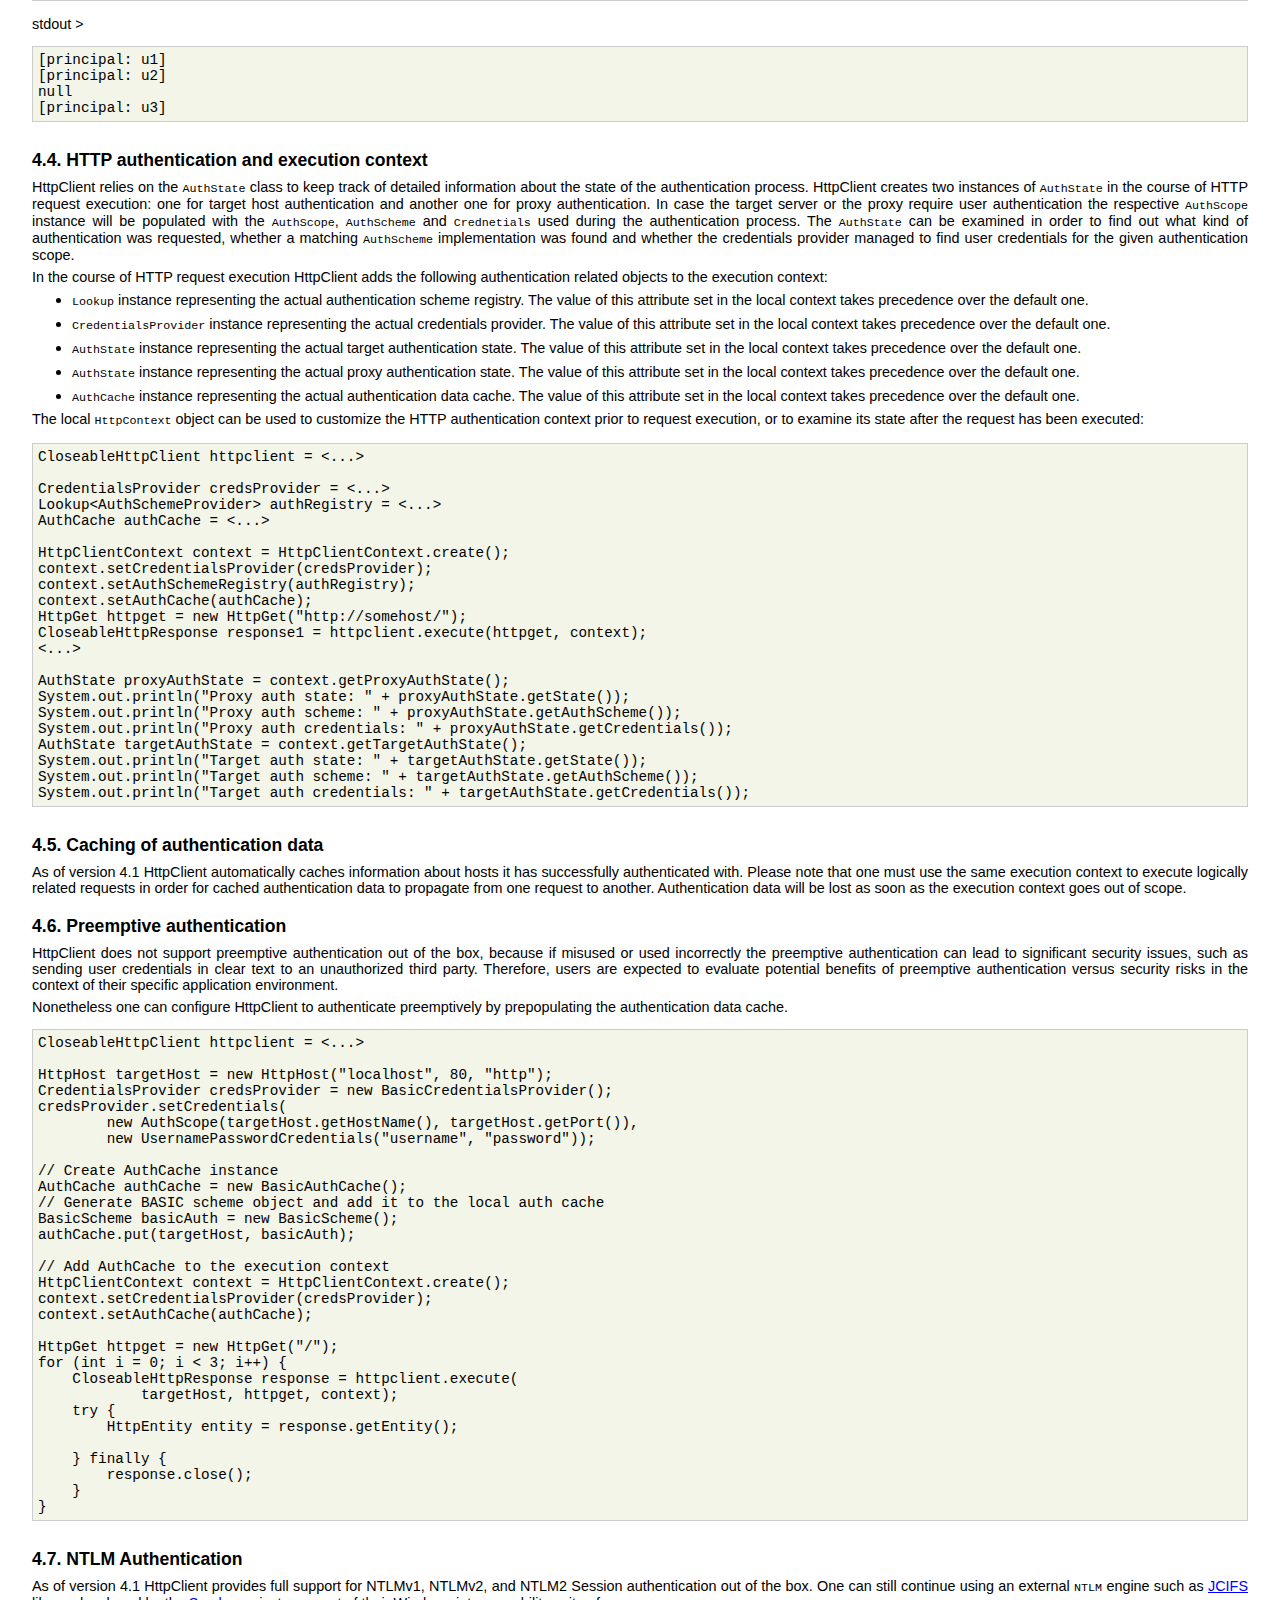
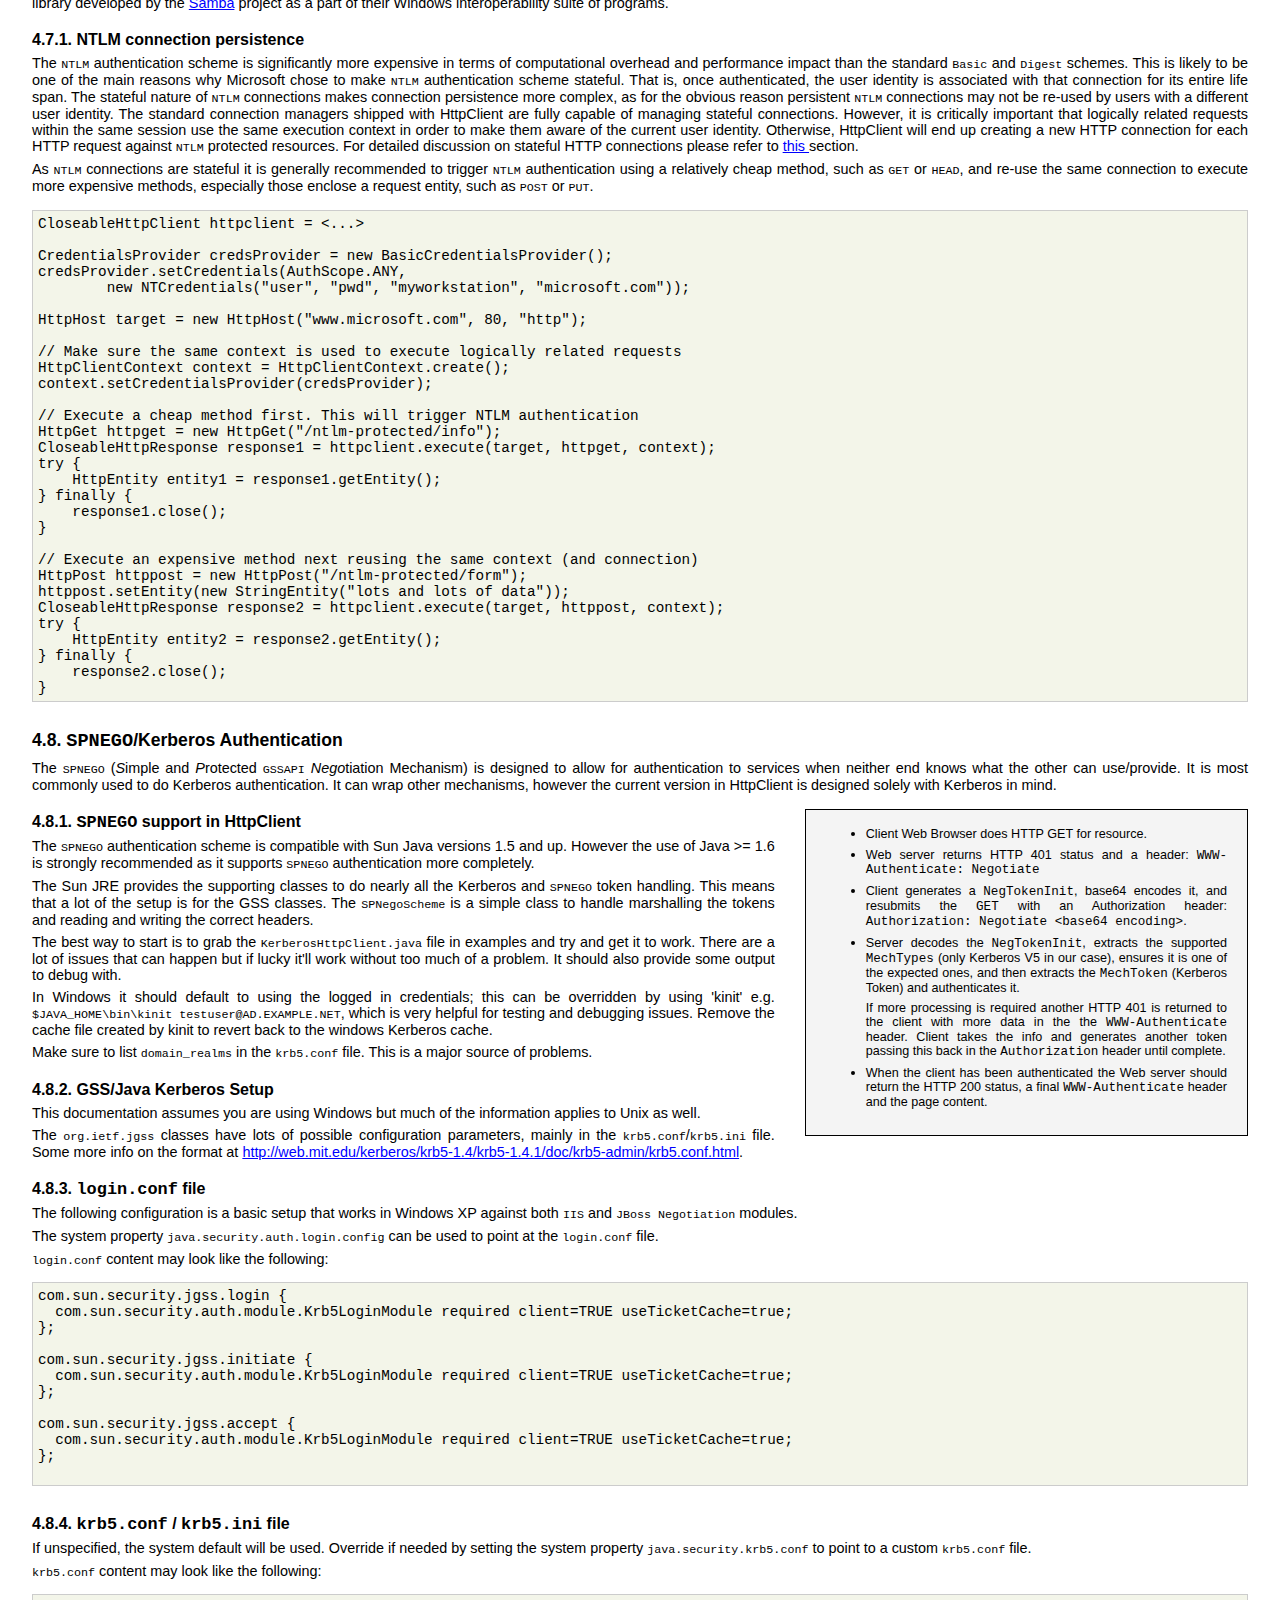
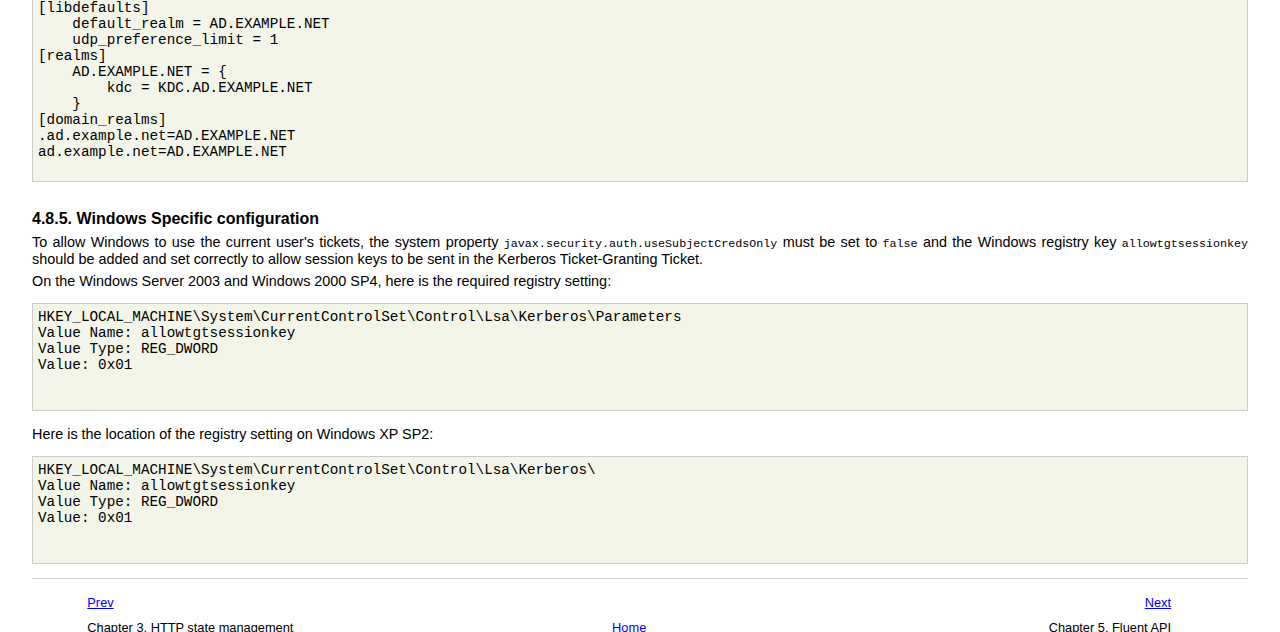
<file: admin/httpcomponents-client-4.3.6/tutorial/html/authentication.html>
<html><head>
      <meta http-equiv="Content-Type" content="text/html; charset=ISO-8859-1">
   <title>Chapter&nbsp;4.&nbsp;HTTP authentication</title><link rel="stylesheet" type="text/css" href="css/hc-tutorial.css"><meta name="generator" content="DocBook XSL-NS Stylesheets V1.76.1"><link rel="home" href="index.html" title="HttpClient Tutorial"><link rel="up" href="index.html" title="HttpClient Tutorial"><link rel="prev" href="statemgmt.html" title="Chapter&nbsp;3.&nbsp;HTTP state management"><link rel="next" href="fluent.html" title="Chapter&nbsp;5.&nbsp;Fluent API"></head><body bgcolor="white" text="black" link="#0000FF" vlink="#840084" alink="#0000FF"><div xmlns:fo="http://www.w3.org/1999/XSL/Format" class="banner"><a class="bannerLeft" href="http://www.apache.org/" title="Apache Software Foundation"><img style="border:none;" src="images/asf_logo_wide.gif"></a><a class="bannerRight" href="http://hc.apache.org/httpcomponents-client-ga/" title="Apache HttpComponents Client"><img style="border:none;" src="images/hc_logo.png"></a><div class="clear"></div></div><div class="navheader"><table width="100%" summary="Navigation header"><tr><th colspan="3" align="center">Chapter&nbsp;4.&nbsp;HTTP authentication</th></tr><tr><td width="20%" align="left"><a accesskey="p" href="statemgmt.html">Prev</a>&nbsp;</td><th width="60%" align="center">&nbsp;</th><td width="20%" align="right">&nbsp;<a accesskey="n" href="fluent.html">Next</a></td></tr></table><hr></div><div class="chapter" title="Chapter&nbsp;4.&nbsp;HTTP authentication"><div class="titlepage"><div><div><h2 class="title"><a name="authentication"></a>Chapter&nbsp;4.&nbsp;HTTP authentication</h2></div></div></div>
    
    <p>HttpClient provides full support for authentication schemes defined by the HTTP standard
        specification as well as a number of widely used non-standard authentication schemes such 
        as <code class="literal">NTLM</code> and <code class="literal">SPNEGO</code>.</p>
    <div class="section" title="4.1.&nbsp;User credentials"><div class="titlepage"><div><div><h2 class="title" style="clear: both"><a name="d5e602"></a>4.1.&nbsp;User credentials</h2></div></div></div>
        
        <p>Any process of user authentication requires a set of credentials that can be used to
            establish user identity. In the simplest form user credentials can be just a user name /
            password pair. <code class="classname">UsernamePasswordCredentials</code> represents a set of
            credentials consisting of a security principal and a password in clear text. This
            implementation is sufficient for standard authentication schemes defined by the HTTP
            standard specification.</p>
        <pre class="programlisting">
UsernamePasswordCredentials creds = new UsernamePasswordCredentials("user", "pwd");
System.out.println(creds.getUserPrincipal().getName());
System.out.println(creds.getPassword());
        </pre>
        <p>stdout &gt;</p>
        <pre class="programlisting">
user
pwd
</pre>
        <p><code class="classname">NTCredentials</code> is a Microsoft Windows specific implementation
            that includes in addition to the user name / password pair a set of additional Windows
            specific attributes such as the name of the user domain. In a Microsoft Windows network
            the same user can belong to multiple domains each with a different set of
            authorizations.</p>
        <pre class="programlisting">
NTCredentials creds = new NTCredentials("user", "pwd", "workstation", "domain");
System.out.println(creds.getUserPrincipal().getName());
System.out.println(creds.getPassword());
</pre>
        <p>stdout &gt;</p>
        <pre class="programlisting">
DOMAIN/user
pwd
</pre>
    </div>
    <div class="section" title="4.2.&nbsp;Authentication schemes"><div class="titlepage"><div><div><h2 class="title" style="clear: both"><a name="d5e614"></a>4.2.&nbsp;Authentication schemes</h2></div></div></div>
        
        <p>The <code class="interfacename">AuthScheme</code> interface represents an abstract
            challenge-response oriented authentication scheme. An authentication scheme is expected
            to support the following functions:</p>
        <div class="itemizedlist"><ul class="itemizedlist" type="disc"><li class="listitem">
                <p>Parse and process the challenge sent by the target server in response to
                    request for a protected resource.</p>
            </li><li class="listitem">
                <p>Provide properties of the processed challenge: the authentication scheme type
                    and its parameters, such the realm this authentication scheme is applicable to,
                    if available</p>
            </li><li class="listitem">
                <p>Generate the authorization string for the given set of credentials and the HTTP
                    request in response to the actual authorization challenge.</p>
            </li></ul></div>
        <p>Please note that authentication schemes may be stateful involving a series of
            challenge-response exchanges.</p>
        <p>HttpClient ships with several <code class="interfacename">AuthScheme</code>
            implementations:</p>
        <div class="itemizedlist"><ul class="itemizedlist" type="disc"><li class="listitem">
                <p title="Basic:">
                    <b>Basic:&nbsp;</b>
                    Basic authentication scheme as defined in RFC 2617. This authentication
                        scheme is insecure, as the credentials are transmitted in clear text.
                        Despite its insecurity Basic authentication scheme is perfectly adequate if
                        used in combination with the TLS/SSL encryption.
                </p>
            </li><li class="listitem">
                <p title="Digest">
                    <b>Digest.&nbsp;</b>
                    Digest authentication scheme as defined in RFC 2617. Digest authentication
                        scheme is significantly more secure than Basic and can be a good choice for
                        those applications that do not want the overhead of full transport security
                        through TLS/SSL encryption.
                </p>
            </li><li class="listitem">
                <p title="NTLM:">
                    <b>NTLM:&nbsp;</b>
                    NTLM is a proprietary authentication scheme developed by Microsoft and
                        optimized for Windows platforms. NTLM is believed to be more secure than
                        Digest.
                </p>
            </li><li class="listitem">
                <p title="SPNEGO:">
                    <b>SPNEGO:&nbsp;</b>
                    <code class="literal">SPNEGO</code> (<span class="emphasis"><em>S</em></span>imple and
                            <span class="emphasis"><em>P</em></span>rotected <code class="literal">GSSAPI</code>
                        <span class="emphasis"><em>Nego</em></span>tiation Mechanism) is a <code class="literal">GSSAPI</code>
                        "pseudo mechanism" that is used to negotiate one of a number of possible
                        real mechanisms. SPNEGO's most visible use is in Microsoft's <code class="literal">HTTP
                            Negotiate</code> authentication extension. The negotiable
                        sub-mechanisms include NTLM and Kerberos supported by Active Directory.
                        At present HttpClient only supports the Kerberos sub-mechanism. 
                </p>
            </li><li class="listitem">
                <p title="Kerberos:">
                    <b>Kerberos:&nbsp;</b>
                    Kerberos authentication implementation. 
                </p>
            </li></ul></div>
    </div>
    <div class="section" title="4.3.&nbsp;Credentials provider"><div class="titlepage"><div><div><h2 class="title" style="clear: both"><a name="d5e656"></a>4.3.&nbsp;Credentials provider</h2></div></div></div>
        
        <p>Credentials providers are intended to maintain a set of user credentials and to be
            able to produce user credentials for a particular authentication scope. Authentication
            scope consists of a host name, a port number, a realm name and an authentication scheme
            name. When registering credentials with the credentials provider one can provide a wild
            card (any host, any port, any realm, any scheme) instead of a concrete attribute value.
            The credentials provider is then expected to be able to find the closest match for a
            particular scope if the direct match cannot be found.</p>
        <p>HttpClient can work with any physical representation of a credentials provider that
            implements the <code class="interfacename">CredentialsProvider</code> interface. The default
                <code class="interfacename">CredentialsProvider</code> implementation called
                <code class="classname">BasicCredentialsProvider</code> is a simple implementation backed by
            a <code class="classname">java.util.HashMap</code>.</p>
        <pre class="programlisting">
CredentialsProvider credsProvider = new BasicCredentialsProvider();
credsProvider.setCredentials(
    new AuthScope("somehost", AuthScope.ANY_PORT), 
    new UsernamePasswordCredentials("u1", "p1"));
credsProvider.setCredentials(
    new AuthScope("somehost", 8080), 
    new UsernamePasswordCredentials("u2", "p2"));
credsProvider.setCredentials(
    new AuthScope("otherhost", 8080, AuthScope.ANY_REALM, "ntlm"), 
    new UsernamePasswordCredentials("u3", "p3"));

System.out.println(credsProvider.getCredentials(
    new AuthScope("somehost", 80, "realm", "basic")));
System.out.println(credsProvider.getCredentials(
    new AuthScope("somehost", 8080, "realm", "basic")));
System.out.println(credsProvider.getCredentials(
    new AuthScope("otherhost", 8080, "realm", "basic")));
System.out.println(credsProvider.getCredentials(
    new AuthScope("otherhost", 8080, null, "ntlm")));
</pre>
        <p>stdout &gt;</p>
        <pre class="programlisting">
[principal: u1]
[principal: u2]
null
[principal: u3]
</pre>
    </div>
    <div class="section" title="4.4.&nbsp;HTTP authentication and execution context"><div class="titlepage"><div><div><h2 class="title" style="clear: both"><a name="d5e667"></a>4.4.&nbsp;HTTP authentication and execution context</h2></div></div></div>
        
        <p>HttpClient relies on the <code class="classname">AuthState</code> class to keep track of
            detailed information about the state of the authentication process. HttpClient creates
            two instances of <code class="classname">AuthState</code> in the course of HTTP request
            execution: one for target host authentication and another one for proxy authentication.
            In case the target server or the proxy require user authentication the respective
                <code class="classname">AuthScope</code> instance will be populated with the
                <code class="classname">AuthScope</code>, <code class="interfacename">AuthScheme</code> and
                <code class="interfacename">Crednetials</code> used during the authentication process.
            The <code class="classname">AuthState</code> can be examined in order to find out what kind of
            authentication was requested, whether a matching
                <code class="interfacename">AuthScheme</code> implementation was found and whether the
            credentials provider managed to find user credentials for the given authentication
            scope.</p>
        <p>In the course of HTTP request execution HttpClient adds the following authentication
            related objects to the execution context:</p>
        <div class="itemizedlist"><ul class="itemizedlist" type="disc"><li class="listitem">
                <p>
                    <code class="interfacename">Lookup</code> instance representing the actual
                        authentication scheme registry. The value of this attribute set in the local
                        context takes precedence over the default one.
                </p>
            </li><li class="listitem">
                <p>
                    <code class="interfacename">CredentialsProvider</code> instance representing
                        the actual credentials provider. The value of this attribute set in the
                        local context takes precedence over the default one.
                </p>
            </li><li class="listitem">
                <p>
                    <code class="classname">AuthState</code> instance representing the actual target
                        authentication state. The value of this attribute set in the local context
                        takes precedence over the default one.
                </p>
            </li><li class="listitem">
                <p>
                    <code class="classname">AuthState</code> instance representing the actual proxy
                        authentication state. The value of this attribute set in the local context
                        takes precedence over the default one.
                </p>
            </li><li class="listitem">
                <p>
                    <code class="interfacename">AuthCache</code> instance representing the actual
                        authentication data cache. The value of this attribute set in the local 
                        context takes precedence over the default one.
                </p>
            </li></ul></div>
        <p>The local <code class="interfacename">HttpContext</code> object can be used to customize
            the HTTP authentication context prior to request execution, or to examine its state after
            the request has been executed:</p>
        <pre class="programlisting">
CloseableHttpClient httpclient = &lt;...&gt;

CredentialsProvider credsProvider = &lt;...&gt;
Lookup&lt;AuthSchemeProvider&gt; authRegistry = &lt;...&gt;
AuthCache authCache = &lt;...&gt;

HttpClientContext context = HttpClientContext.create();
context.setCredentialsProvider(credsProvider);
context.setAuthSchemeRegistry(authRegistry);
context.setAuthCache(authCache);
HttpGet httpget = new HttpGet("http://somehost/");
CloseableHttpResponse response1 = httpclient.execute(httpget, context);
&lt;...&gt;

AuthState proxyAuthState = context.getProxyAuthState();
System.out.println("Proxy auth state: " + proxyAuthState.getState());
System.out.println("Proxy auth scheme: " + proxyAuthState.getAuthScheme());
System.out.println("Proxy auth credentials: " + proxyAuthState.getCredentials());
AuthState targetAuthState = context.getTargetAuthState();
System.out.println("Target auth state: " + targetAuthState.getState());
System.out.println("Target auth scheme: " + targetAuthState.getAuthScheme());
System.out.println("Target auth credentials: " + targetAuthState.getCredentials());
</pre>
    </div>
    <div class="section" title="4.5.&nbsp;Caching of authentication data"><div class="titlepage"><div><div><h2 class="title" style="clear: both"><a name="d5e703"></a>4.5.&nbsp;Caching of authentication data</h2></div></div></div>
        
        <p>As of version 4.1 HttpClient automatically caches information about hosts it has 
            successfully authenticated with. Please note that one must use the same execution 
            context to execute logically related requests in order for cached authentication data
            to propagate from one request to another. Authentication data will be lost as soon as 
            the execution context goes out of scope.</p>
    </div>
    <div class="section" title="4.6.&nbsp;Preemptive authentication"><div class="titlepage"><div><div><h2 class="title" style="clear: both"><a name="d5e706"></a>4.6.&nbsp;Preemptive authentication</h2></div></div></div>
        
        <p>HttpClient does not support preemptive authentication out of the box, because if
            misused or used incorrectly the preemptive authentication can lead to significant
            security issues, such as sending user credentials in clear text to an unauthorized third
            party. Therefore, users are expected to evaluate potential benefits of preemptive
            authentication versus security risks in the context of their specific application
            environment.</p>
        <p>Nonetheless one can configure HttpClient to authenticate preemptively by prepopulating
            the authentication data cache.</p>
        <pre class="programlisting">
CloseableHttpClient httpclient = &lt;...&gt;

HttpHost targetHost = new HttpHost("localhost", 80, "http");
CredentialsProvider credsProvider = new BasicCredentialsProvider();
credsProvider.setCredentials(
        new AuthScope(targetHost.getHostName(), targetHost.getPort()),
        new UsernamePasswordCredentials("username", "password"));

// Create AuthCache instance
AuthCache authCache = new BasicAuthCache();
// Generate BASIC scheme object and add it to the local auth cache
BasicScheme basicAuth = new BasicScheme();
authCache.put(targetHost, basicAuth);

// Add AuthCache to the execution context
HttpClientContext context = HttpClientContext.create();
context.setCredentialsProvider(credsProvider);
context.setAuthCache(authCache);

HttpGet httpget = new HttpGet("/");
for (int i = 0; i &lt; 3; i++) {
    CloseableHttpResponse response = httpclient.execute(
            targetHost, httpget, context);
    try {
        HttpEntity entity = response.getEntity();

    } finally {
        response.close();
    }
}
</pre>
    </div>

    <div class="section" title="4.7.&nbsp;NTLM Authentication"><div class="titlepage"><div><div><h2 class="title" style="clear: both"><a name="ntlm"></a>4.7.&nbsp;NTLM Authentication</h2></div></div></div>
        
        <p>As of version 4.1 HttpClient provides full support for NTLMv1, NTLMv2, and NTLM2 
            Session authentication out of the box. One can still continue using an external 
            <code class="literal">NTLM</code> engine such as <a class="ulink" href="http://jcifs.samba.org/" target="_top">JCIFS
            </a> library developed by the <a class="ulink" href="http://www.samba.org/" target="_top">Samba</a>
            project as a part of their Windows interoperability suite of programs.
        </p>
        <div class="section" title="4.7.1.&nbsp;NTLM connection persistence"><div class="titlepage"><div><div><h3 class="title"><a name="d5e717"></a>4.7.1.&nbsp;NTLM connection persistence</h3></div></div></div>
            
            <p>The <code class="literal">NTLM</code> authentication scheme is significantly more expensive
                in terms of computational overhead and performance impact than the standard 
                <code class="literal">Basic</code> and <code class="literal">Digest</code> schemes. This is likely to be
                one of the main reasons why Microsoft chose to make <code class="literal">NTLM</code> 
                authentication scheme stateful. That is, once authenticated, the user identity is 
                associated with that connection for its entire life span. The stateful nature of 
                <code class="literal">NTLM</code> connections makes connection persistence more complex, as 
                for the obvious reason persistent <code class="literal">NTLM</code> connections may not be 
                re-used by users with a different user identity. The standard connection managers 
                shipped with HttpClient are fully capable of managing stateful connections. However, 
                it is critically important that logically related requests within the same session 
                use the same execution context in order to make them aware of the current user 
                identity. Otherwise, HttpClient will end up creating a new HTTP connection for each 
                HTTP request against <code class="literal">NTLM</code> protected resources. For detailed 
                discussion on stateful HTTP connections please refer to 
                <a class="link" href="advanced.html#stateful_conn" title="7.2.&nbsp;Stateful HTTP connections">this </a> section. </p>
                
            <p>As <code class="literal">NTLM</code> connections are stateful it is generally recommended
                to trigger <code class="literal">NTLM</code> authentication using a relatively cheap method,
                such as <code class="literal">GET</code> or <code class="literal">HEAD</code>, and re-use the same 
                connection to execute more expensive methods, especially those enclose a request
                entity, such as <code class="literal">POST</code> or <code class="literal">PUT</code>. </p>
            <pre class="programlisting">
CloseableHttpClient httpclient = &lt;...&gt;

CredentialsProvider credsProvider = new BasicCredentialsProvider();
credsProvider.setCredentials(AuthScope.ANY,
        new NTCredentials("user", "pwd", "myworkstation", "microsoft.com"));

HttpHost target = new HttpHost("www.microsoft.com", 80, "http");

// Make sure the same context is used to execute logically related requests
HttpClientContext context = HttpClientContext.create();
context.setCredentialsProvider(credsProvider);

// Execute a cheap method first. This will trigger NTLM authentication
HttpGet httpget = new HttpGet("/ntlm-protected/info");
CloseableHttpResponse response1 = httpclient.execute(target, httpget, context);
try {
    HttpEntity entity1 = response1.getEntity();
} finally {
    response1.close();
}

// Execute an expensive method next reusing the same context (and connection)
HttpPost httppost = new HttpPost("/ntlm-protected/form");
httppost.setEntity(new StringEntity("lots and lots of data"));
CloseableHttpResponse response2 = httpclient.execute(target, httppost, context);
try {
    HttpEntity entity2 = response2.getEntity();
} finally {
    response2.close();
}
</pre>
        </div>
    </div>

    <div class="section" title="4.8.&nbsp;SPNEGO/Kerberos Authentication"><div class="titlepage"><div><div><h2 class="title" style="clear: both"><a name="spnego"></a>4.8.&nbsp;<code class="literal">SPNEGO</code>/Kerberos Authentication</h2></div></div></div>
        
        <p>The <code class="literal">SPNEGO</code> (<span class="emphasis"><em>S</em></span>imple and
            <span class="emphasis"><em>P</em></span>rotected <code class="literal">GSSAPI</code>
            <span class="emphasis"><em>Nego</em></span>tiation Mechanism) is designed to allow for authentication to
            services when neither end knows what the other can use/provide. It is most commonly used
            to do Kerberos authentication. It can wrap other mechanisms, however the current version
            in HttpClient is designed solely with Kerberos in mind. </p>
        <div class="sidebar"><div class="titlepage"></div>
            <div class="orderedlist"><ol class="orderedlist" type="1"><li class="listitem">
                    <p>Client Web Browser does HTTP GET for resource.</p>
                </li><li class="listitem">
                    <p>Web server returns HTTP 401 status and a header:
                            <code class="literal">WWW-Authenticate: Negotiate</code></p>
                </li><li class="listitem">
                    <p>Client generates a <code class="literal">NegTokenInit</code>, base64 encodes it, and
                        resubmits the <code class="literal">GET</code> with an Authorization header:
                            <code class="literal">Authorization: Negotiate &lt;base64
                            encoding&gt;</code>.</p>
                </li><li class="listitem">
                    <p>Server decodes the <code class="literal">NegTokenInit</code>, extracts the supported
                            <code class="literal">MechTypes</code> (only Kerberos V5 in our case), ensures it
                        is one of the expected ones, and then extracts the
                            <code class="literal">MechToken</code> (Kerberos Token) and authenticates
                        it.</p>
                    <p>If more processing is required another HTTP 401 is returned to the client
                        with more data in the the <code class="literal">WWW-Authenticate</code> header. Client
                        takes the info and generates another token passing this back in the
                            <code class="literal">Authorization</code> header until complete.</p>
                </li><li class="listitem">
                    <p>When the client has been authenticated the Web server should return the
                        HTTP 200 status, a final <code class="literal">WWW-Authenticate</code> header and the
                        page content.</p>
                </li></ol></div>
        </div>
        <div class="section" title="4.8.1.&nbsp;SPNEGO support in HttpClient"><div class="titlepage"><div><div><h3 class="title"><a name="d5e768"></a>4.8.1.&nbsp;<code class="literal">SPNEGO</code> support in HttpClient</h3></div></div></div>
            
            <p>The <code class="literal">SPNEGO</code> authentication scheme is compatible with Sun Java
                versions 1.5 and up. However the use of Java &gt;= 1.6 is strongly recommended as it 
                supports <code class="literal">SPNEGO</code> authentication more completely.</p>
            <p>The Sun JRE provides the supporting classes to do nearly all the Kerberos and
                    <code class="literal">SPNEGO</code> token handling. This means that a lot of the setup is
                for the GSS classes. The <code class="classname">SPNegoScheme</code> is a simple class to
                handle marshalling the tokens and reading and writing the correct headers.</p>
            <p>The best way to start is to grab the <code class="literal">KerberosHttpClient.java</code>
                file in examples and try and get it to work. There are a lot of issues that can
                happen but if lucky it'll work without too much of a problem. It should also provide some
                output to debug with.</p>

            <p>In Windows it should default to using the logged in credentials; this can be
                overridden by using 'kinit' e.g. <code class="literal">$JAVA_HOME\bin\kinit
                    testuser@AD.EXAMPLE.NET</code>, which is very helpful for testing and
                debugging issues. Remove the cache file created by kinit to revert back to the windows
                Kerberos cache.</p>
            <p>Make sure to list <code class="literal">domain_realms</code> in the
                    <code class="literal">krb5.conf</code> file. This is a major source of problems.</p>
        </div>
        <div class="section" title="4.8.2.&nbsp;GSS/Java Kerberos Setup"><div class="titlepage"><div><div><h3 class="title"><a name="d5e784"></a>4.8.2.&nbsp;GSS/Java Kerberos Setup</h3></div></div></div>
            
            <p>This documentation assumes you are using Windows but much of the information
                applies to Unix as well.</p>
            <p>The <code class="classname">org.ietf.jgss</code> classes have lots of possible
                configuration parameters, mainly in the
                    <code class="literal">krb5.conf</code>/<code class="literal">krb5.ini</code> file. Some more info on
                the format at <a class="ulink" href="http://web.mit.edu/kerberos/krb5-1.4/krb5-1.4.1/doc/krb5-admin/krb5.conf.html" target="_top">http://web.mit.edu/kerberos/krb5-1.4/krb5-1.4.1/doc/krb5-admin/krb5.conf.html</a>.</p>
        </div>
        <div class="section" title="4.8.3.&nbsp;login.conf file"><div class="titlepage"><div><div><h3 class="title"><a name="d5e792"></a>4.8.3.&nbsp;<code class="literal">login.conf</code> file</h3></div></div></div>
            
            <p>The following configuration is a basic setup that works in Windows XP against both
                    <code class="literal">IIS</code> and <code class="literal">JBoss Negotiation</code> modules.</p>
            <p>The system property <code class="literal">java.security.auth.login.config</code> can be used
                to point at the <code class="literal">login.conf</code> file.</p>
            <p><code class="literal">login.conf</code> content may look like the following:</p>
            <pre class="programlisting">
com.sun.security.jgss.login {
  com.sun.security.auth.module.Krb5LoginModule required client=TRUE useTicketCache=true;
};

com.sun.security.jgss.initiate {
  com.sun.security.auth.module.Krb5LoginModule required client=TRUE useTicketCache=true;
};

com.sun.security.jgss.accept {
  com.sun.security.auth.module.Krb5LoginModule required client=TRUE useTicketCache=true;
};

</pre>
        </div>
        <div class="section" title="4.8.4.&nbsp;krb5.conf / krb5.ini file"><div class="titlepage"><div><div><h3 class="title"><a name="d5e804"></a>4.8.4.&nbsp;<code class="literal">krb5.conf</code> / <code class="literal">krb5.ini</code> file</h3></div></div></div>
            
            <p>If unspecified, the system default will be used. Override if needed by setting the
                system property <code class="literal">java.security.krb5.conf</code> to point to a custom
                    <code class="literal">krb5.conf</code> file.</p>
            <p><code class="literal">krb5.conf</code> content may look like the following:</p>
            <pre class="programlisting">
[libdefaults]
    default_realm = AD.EXAMPLE.NET
    udp_preference_limit = 1
[realms]
    AD.EXAMPLE.NET = {
        kdc = KDC.AD.EXAMPLE.NET
    }
[domain_realms]
.ad.example.net=AD.EXAMPLE.NET
ad.example.net=AD.EXAMPLE.NET

</pre>
        </div>
        <div class="section" title="4.8.5.&nbsp;Windows Specific configuration"><div class="titlepage"><div><div><h3 class="title"><a name="d5e814"></a>4.8.5.&nbsp;Windows Specific configuration</h3></div></div></div>
            
            <p>To allow Windows to use the current user's tickets, the system property
                    <code class="literal">javax.security.auth.useSubjectCredsOnly</code> must be set to
                    <code class="literal">false</code> and the Windows registry key
                    <code class="literal">allowtgtsessionkey</code> should be added and set correctly to allow
                session keys to be sent in the Kerberos Ticket-Granting Ticket.</p>
            <p>On the Windows Server 2003 and Windows 2000 SP4, here is the required registry
                setting:</p>
            <pre class="programlisting">
HKEY_LOCAL_MACHINE\System\CurrentControlSet\Control\Lsa\Kerberos\Parameters
Value Name: allowtgtsessionkey
Value Type: REG_DWORD
Value: 0x01

            </pre>
            <p>Here is the location of the registry setting on Windows XP SP2:</p>
            <pre class="programlisting">
HKEY_LOCAL_MACHINE\System\CurrentControlSet\Control\Lsa\Kerberos\
Value Name: allowtgtsessionkey
Value Type: REG_DWORD
Value: 0x01

            </pre>
        </div>
    </div>

</div><div class="navfooter"><hr><table width="100%" summary="Navigation footer"><tr><td width="40%" align="left"><a accesskey="p" href="statemgmt.html">Prev</a>&nbsp;</td><td width="20%" align="center">&nbsp;</td><td width="40%" align="right">&nbsp;<a accesskey="n" href="fluent.html">Next</a></td></tr><tr><td width="40%" align="left" valign="top">Chapter&nbsp;3.&nbsp;HTTP state management&nbsp;</td><td width="20%" align="center"><a accesskey="h" href="index.html">Home</a></td><td width="40%" align="right" valign="top">&nbsp;Chapter&nbsp;5.&nbsp;Fluent API</td></tr></table></div></body></html>
</file>
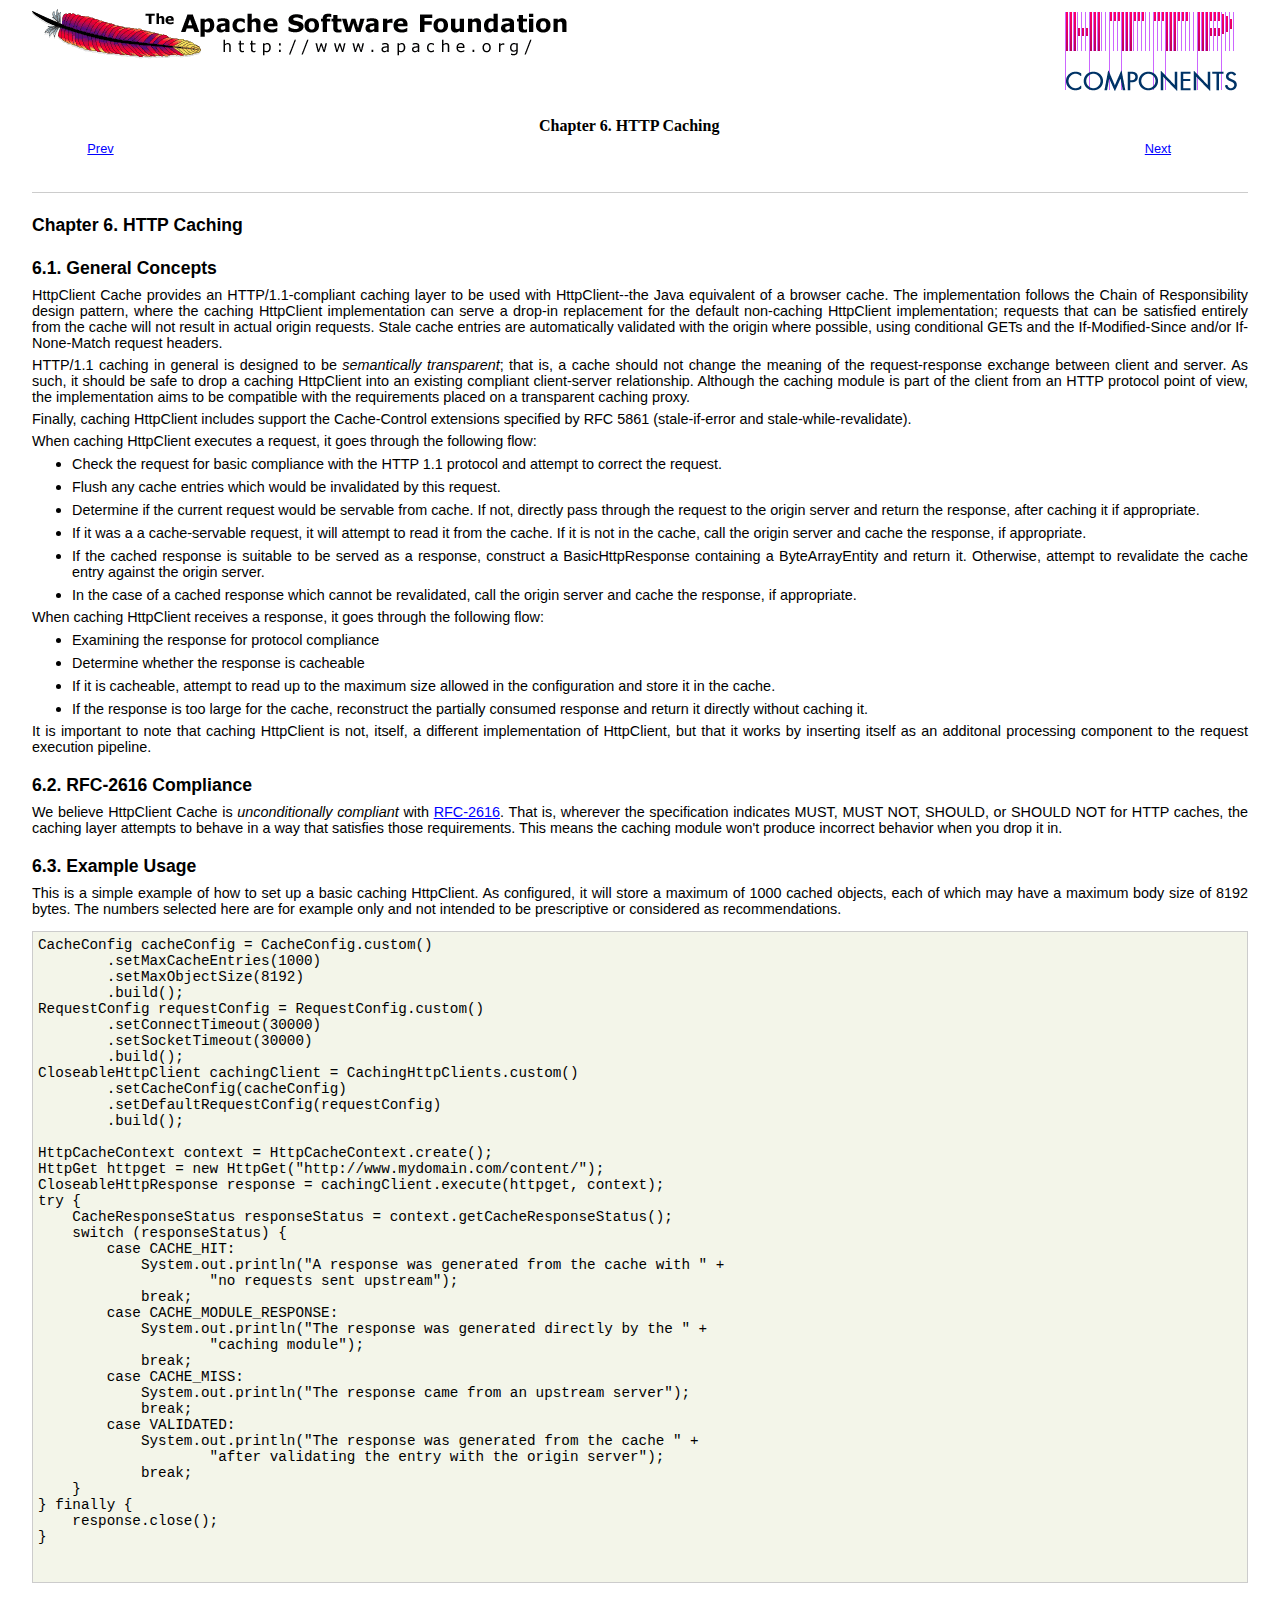
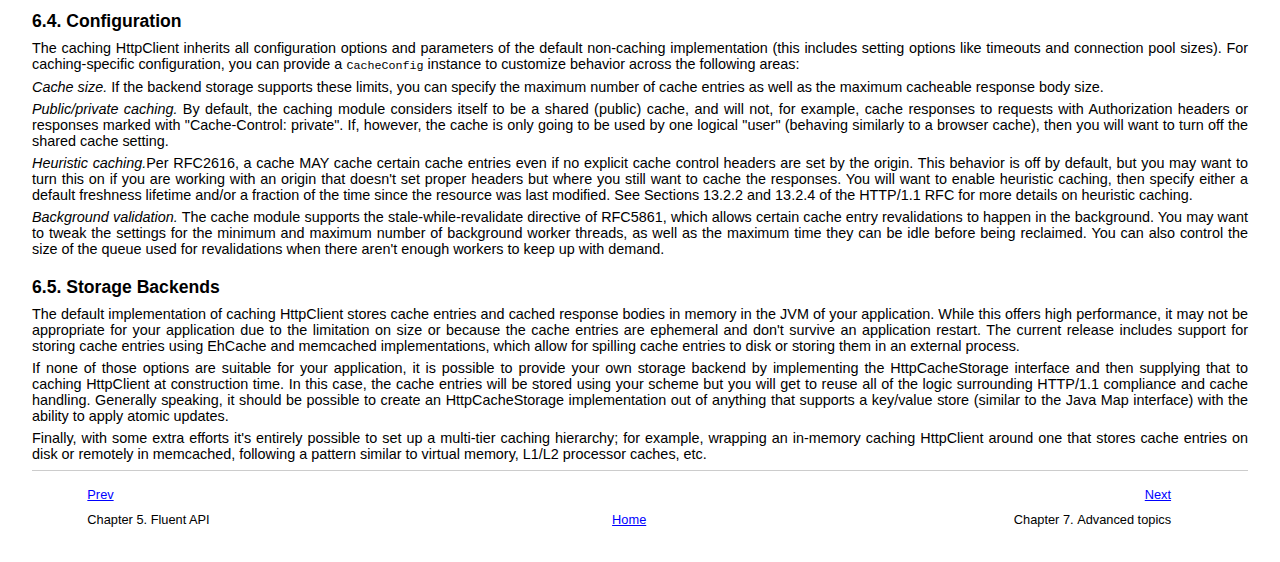
<file: admin/httpcomponents-client-4.3.6/tutorial/html/caching.html>
<html><head>
      <meta http-equiv="Content-Type" content="text/html; charset=ISO-8859-1">
   <title>Chapter&nbsp;6.&nbsp;HTTP Caching</title><link rel="stylesheet" type="text/css" href="css/hc-tutorial.css"><meta name="generator" content="DocBook XSL-NS Stylesheets V1.76.1"><link rel="home" href="index.html" title="HttpClient Tutorial"><link rel="up" href="index.html" title="HttpClient Tutorial"><link rel="prev" href="fluent.html" title="Chapter&nbsp;5.&nbsp;Fluent API"><link rel="next" href="advanced.html" title="Chapter&nbsp;7.&nbsp;Advanced topics"></head><body bgcolor="white" text="black" link="#0000FF" vlink="#840084" alink="#0000FF"><div xmlns:fo="http://www.w3.org/1999/XSL/Format" class="banner"><a class="bannerLeft" href="http://www.apache.org/" title="Apache Software Foundation"><img style="border:none;" src="images/asf_logo_wide.gif"></a><a class="bannerRight" href="http://hc.apache.org/httpcomponents-client-ga/" title="Apache HttpComponents Client"><img style="border:none;" src="images/hc_logo.png"></a><div class="clear"></div></div><div class="navheader"><table width="100%" summary="Navigation header"><tr><th colspan="3" align="center">Chapter&nbsp;6.&nbsp;HTTP Caching</th></tr><tr><td width="20%" align="left"><a accesskey="p" href="fluent.html">Prev</a>&nbsp;</td><th width="60%" align="center">&nbsp;</th><td width="20%" align="right">&nbsp;<a accesskey="n" href="advanced.html">Next</a></td></tr></table><hr></div><div class="chapter" title="Chapter&nbsp;6.&nbsp;HTTP Caching"><div class="titlepage"><div><div><h2 class="title"><a name="caching"></a>Chapter&nbsp;6.&nbsp;HTTP Caching</h2></div></div></div>
  

  <div class="section" title="6.1.&nbsp;General Concepts"><div class="titlepage"><div><div><h2 class="title" style="clear: both"><a name="generalconcepts"></a>6.1.&nbsp;General Concepts</h2></div></div></div>
    

    <p>HttpClient Cache provides an HTTP/1.1-compliant caching layer to be
    used with HttpClient--the Java equivalent of a browser cache. The
    implementation follows the Chain of Responsibility design pattern, where the
    caching HttpClient implementation can serve a drop-in replacement for
    the default non-caching HttpClient implementation; requests that can be
    satisfied entirely from the cache will not result in actual origin requests.
    Stale cache entries are automatically validated with the origin where possible,
    using conditional GETs and the If-Modified-Since and/or If-None-Match request
    headers.
    </p>
    
    <p>
    HTTP/1.1 caching in general is designed to be <span class="emphasis"><em>semantically
    transparent</em></span>; that is, a cache should not change the meaning of 
    the request-response exchange between client and server. As such, it should
    be safe to drop a caching HttpClient into an existing compliant client-server
    relationship. Although the caching module is part of the client from an
    HTTP protocol point of view, the implementation aims to be compatible with
    the requirements placed on a transparent caching proxy.
    </p>
    
    <p>Finally, caching HttpClient includes support the Cache-Control
    extensions specified by RFC 5861 (stale-if-error and stale-while-revalidate).
    </p>

    <p>When caching HttpClient executes a request, it goes through the
    following flow:</p>

    <div class="orderedlist"><ol class="orderedlist" type="1"><li class="listitem">
        <p>Check the request for basic compliance with the HTTP 1.1
        protocol and attempt to correct the request.</p>
      </li><li class="listitem">
        <p>Flush any cache entries which would be invalidated by this
        request.</p>
      </li><li class="listitem">
        <p>Determine if the current request would be servable from cache.
        If not, directly pass through the request to the origin server and
        return the response, after caching it if appropriate.</p>
      </li><li class="listitem">
        <p>If it was a a cache-servable request, it will attempt to read it
        from the cache. If it is not in the cache, call the origin server and
        cache the response, if appropriate.</p>
      </li><li class="listitem">
        <p>If the cached response is suitable to be served as a response,
        construct a BasicHttpResponse containing a ByteArrayEntity and return
        it. Otherwise, attempt to revalidate the cache entry against the
        origin server.</p>
      </li><li class="listitem">
        <p>In the case of a cached response which cannot be revalidated,
        call the origin server and cache the response, if appropriate.</p>
      </li></ol></div>

    <p>When caching HttpClient receives a response, it goes through the
    following flow:</p>

    <div class="orderedlist"><ol class="orderedlist" type="1"><li class="listitem">
        <p>Examining the response for protocol compliance</p>
      </li><li class="listitem">
        <p>Determine whether the response is cacheable</p>
      </li><li class="listitem">
        <p>If it is cacheable, attempt to read up to the maximum size
        allowed in the configuration and store it in the cache.</p>
      </li><li class="listitem">
        <p>If the response is too large for the cache, reconstruct the
        partially consumed response and return it directly without caching
        it.</p>
      </li></ol></div>

    <p>It is important to note that caching HttpClient is not, itself,
    a different implementation of HttpClient, but that it works by inserting
    itself as an additonal processing component to the request execution
    pipeline.</p>
  </div>

  <div class="section" title="6.2.&nbsp;RFC-2616 Compliance"><div class="titlepage"><div><div><h2 class="title" style="clear: both"><a name="rfc2616compliance"></a>6.2.&nbsp;RFC-2616 Compliance</h2></div></div></div>
    

    <p>We believe HttpClient Cache is <span class="emphasis"><em>unconditionally
    compliant</em></span> with <a class="ulink" href="http://www.ietf.org/rfc/rfc2616.txt" target="_top">RFC-2616</a>. That is,
    wherever the specification indicates MUST, MUST NOT, SHOULD, or SHOULD NOT
    for HTTP caches, the caching layer attempts to behave in a way that satisfies
    those requirements. This means the caching module won't produce incorrect
    behavior when you drop it in. </p>
  </div>

  <div class="section" title="6.3.&nbsp;Example Usage"><div class="titlepage"><div><div><h2 class="title" style="clear: both"><a name="d5e879"></a>6.3.&nbsp;Example Usage</h2></div></div></div>
    

    <p>This is a simple example of how to set up a basic caching HttpClient.
    As configured, it will store a maximum of 1000 cached objects, each of
    which may have a maximum body size of 8192 bytes. The numbers selected
    here are for example only and not intended to be prescriptive or
    considered as recommendations.</p>

    <pre class="programlisting">
CacheConfig cacheConfig = CacheConfig.custom()
        .setMaxCacheEntries(1000)
        .setMaxObjectSize(8192)
        .build();
RequestConfig requestConfig = RequestConfig.custom()
        .setConnectTimeout(30000)
        .setSocketTimeout(30000)
        .build();
CloseableHttpClient cachingClient = CachingHttpClients.custom()
        .setCacheConfig(cacheConfig)
        .setDefaultRequestConfig(requestConfig)
        .build();

HttpCacheContext context = HttpCacheContext.create();
HttpGet httpget = new HttpGet("http://www.mydomain.com/content/");
CloseableHttpResponse response = cachingClient.execute(httpget, context);
try {
    CacheResponseStatus responseStatus = context.getCacheResponseStatus();
    switch (responseStatus) {
        case CACHE_HIT:
            System.out.println("A response was generated from the cache with " +
                    "no requests sent upstream");
            break;
        case CACHE_MODULE_RESPONSE:
            System.out.println("The response was generated directly by the " +
                    "caching module");
            break;
        case CACHE_MISS:
            System.out.println("The response came from an upstream server");
            break;
        case VALIDATED:
            System.out.println("The response was generated from the cache " +
                    "after validating the entry with the origin server");
            break;
    }
} finally {
    response.close();
}

    </pre>
  </div>
  
  <div class="section" title="6.4.&nbsp;Configuration"><div class="titlepage"><div><div><h2 class="title" style="clear: both"><a name="configuration"></a>6.4.&nbsp;Configuration</h2></div></div></div>
    

    <p>The caching HttpClient inherits all configuration options and parameters
    of the default non-caching implementation (this includes setting options like
    timeouts and connection pool sizes). For caching-specific configuration, you can
    provide a <code class="classname">CacheConfig</code> instance to customize behavior
    across the following areas:</p>
    
    <p><span class="emphasis"><em>Cache size.</em></span> If the backend storage supports these limits,
    you can specify the maximum number of cache entries as well as the maximum cacheable
    response body size.</p>
    

    <p><span class="emphasis"><em>Public/private caching.</em></span> By default, the caching module
    considers itself to be a shared (public) cache, and will not, for example, cache
    responses to requests with Authorization headers or responses marked with
    "Cache-Control: private". If, however, the cache is only going to be used by one
    logical "user" (behaving similarly to a browser cache), then you will want to turn
    off the shared cache setting.</p>

    <p><span class="emphasis"><em>Heuristic caching.</em></span>Per RFC2616, a cache MAY cache
    certain cache entries even if no explicit cache control headers are set by the
    origin. This behavior is off by default, but you may want to turn this on if you
    are working with an origin that doesn't set proper headers but where you still
    want to cache the responses. You will want to enable heuristic caching, then
    specify either a default freshness lifetime and/or a fraction of the time since
    the resource was last modified. See Sections 13.2.2 and 13.2.4 of the HTTP/1.1
    RFC for more details on heuristic caching.</p>

    <p><span class="emphasis"><em>Background validation.</em></span> The cache module supports the
    stale-while-revalidate directive of RFC5861, which allows certain cache entry
    revalidations to happen in the background. You may want to tweak the settings
    for the minimum and maximum number of background worker threads, as well as the
    maximum time they can be idle before being reclaimed. You can also control the
    size of the queue used for revalidations when there aren't enough workers to
    keep up with demand.</p>
  </div>
  
  <div class="section" title="6.5.&nbsp;Storage Backends"><div class="titlepage"><div><div><h2 class="title" style="clear: both"><a name="storage"></a>6.5.&nbsp;Storage Backends</h2></div></div></div>
    

    <p>The default implementation of caching HttpClient stores cache entries and
    cached response bodies in memory in the JVM of your application. While this
    offers high performance, it may not be appropriate for your application due to
    the limitation on size or because the cache entries are ephemeral and don't
    survive an application restart. The current release includes support for storing
    cache entries using EhCache and memcached implementations, which allow for
    spilling cache entries to disk or storing them in an external process.</p>
    
    <p>If none of those options are suitable for your application, it is
    possible to provide your own storage backend by implementing the HttpCacheStorage
    interface and then supplying that to caching HttpClient at construction time. In
    this case, the cache entries will be stored using your scheme but you will get to
    reuse all of the logic surrounding HTTP/1.1 compliance and cache handling.
    Generally speaking, it should be possible to create an HttpCacheStorage
    implementation out of anything that supports a key/value store (similar to the
    Java Map interface) with the ability to apply atomic updates.</p>
    
    <p>Finally, with some extra efforts it's entirely possible to set up
    a multi-tier caching hierarchy; for example, wrapping an in-memory caching
    HttpClient around one that stores cache entries on disk or remotely in memcached,
    following a pattern similar to virtual memory, L1/L2 processor caches, etc.
    </p>
  </div>
</div><div class="navfooter"><hr><table width="100%" summary="Navigation footer"><tr><td width="40%" align="left"><a accesskey="p" href="fluent.html">Prev</a>&nbsp;</td><td width="20%" align="center">&nbsp;</td><td width="40%" align="right">&nbsp;<a accesskey="n" href="advanced.html">Next</a></td></tr><tr><td width="40%" align="left" valign="top">Chapter&nbsp;5.&nbsp;Fluent API&nbsp;</td><td width="20%" align="center"><a accesskey="h" href="index.html">Home</a></td><td width="40%" align="right" valign="top">&nbsp;Chapter&nbsp;7.&nbsp;Advanced topics</td></tr></table></div></body></html>
</file>
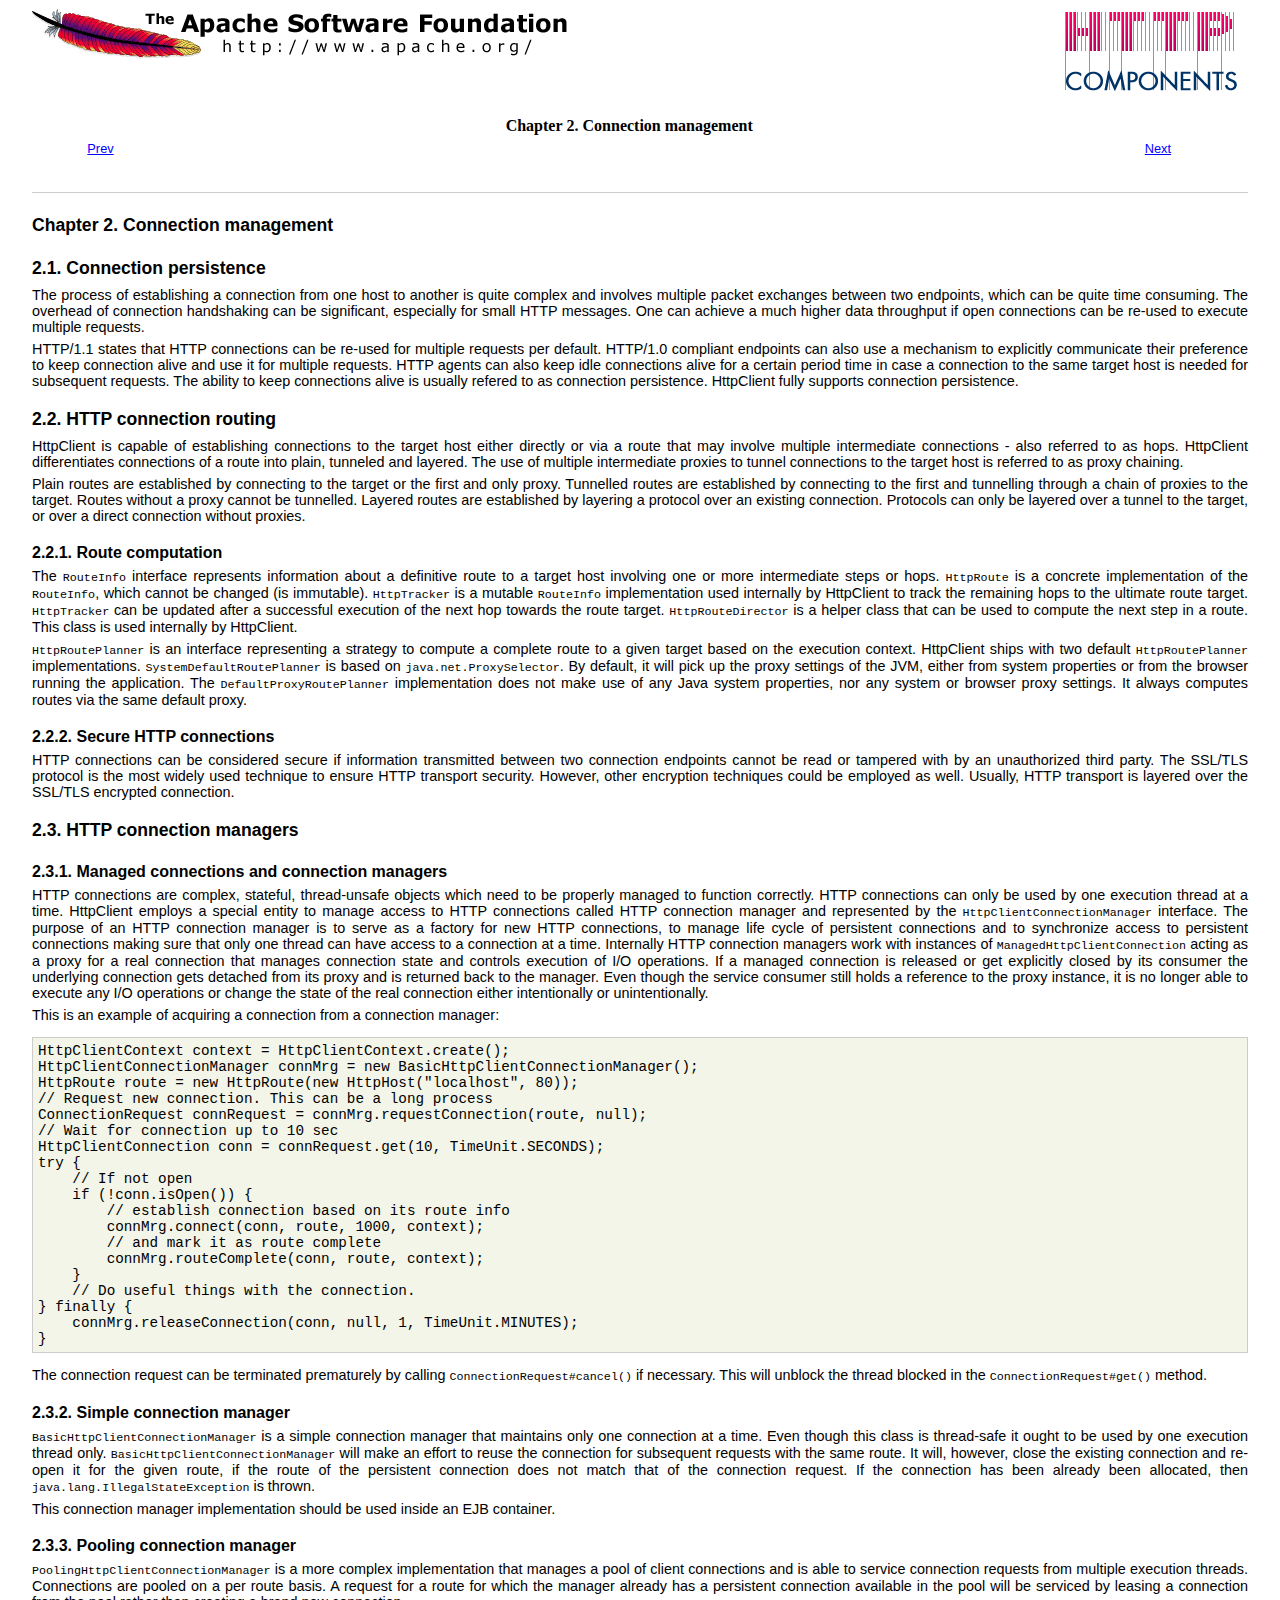
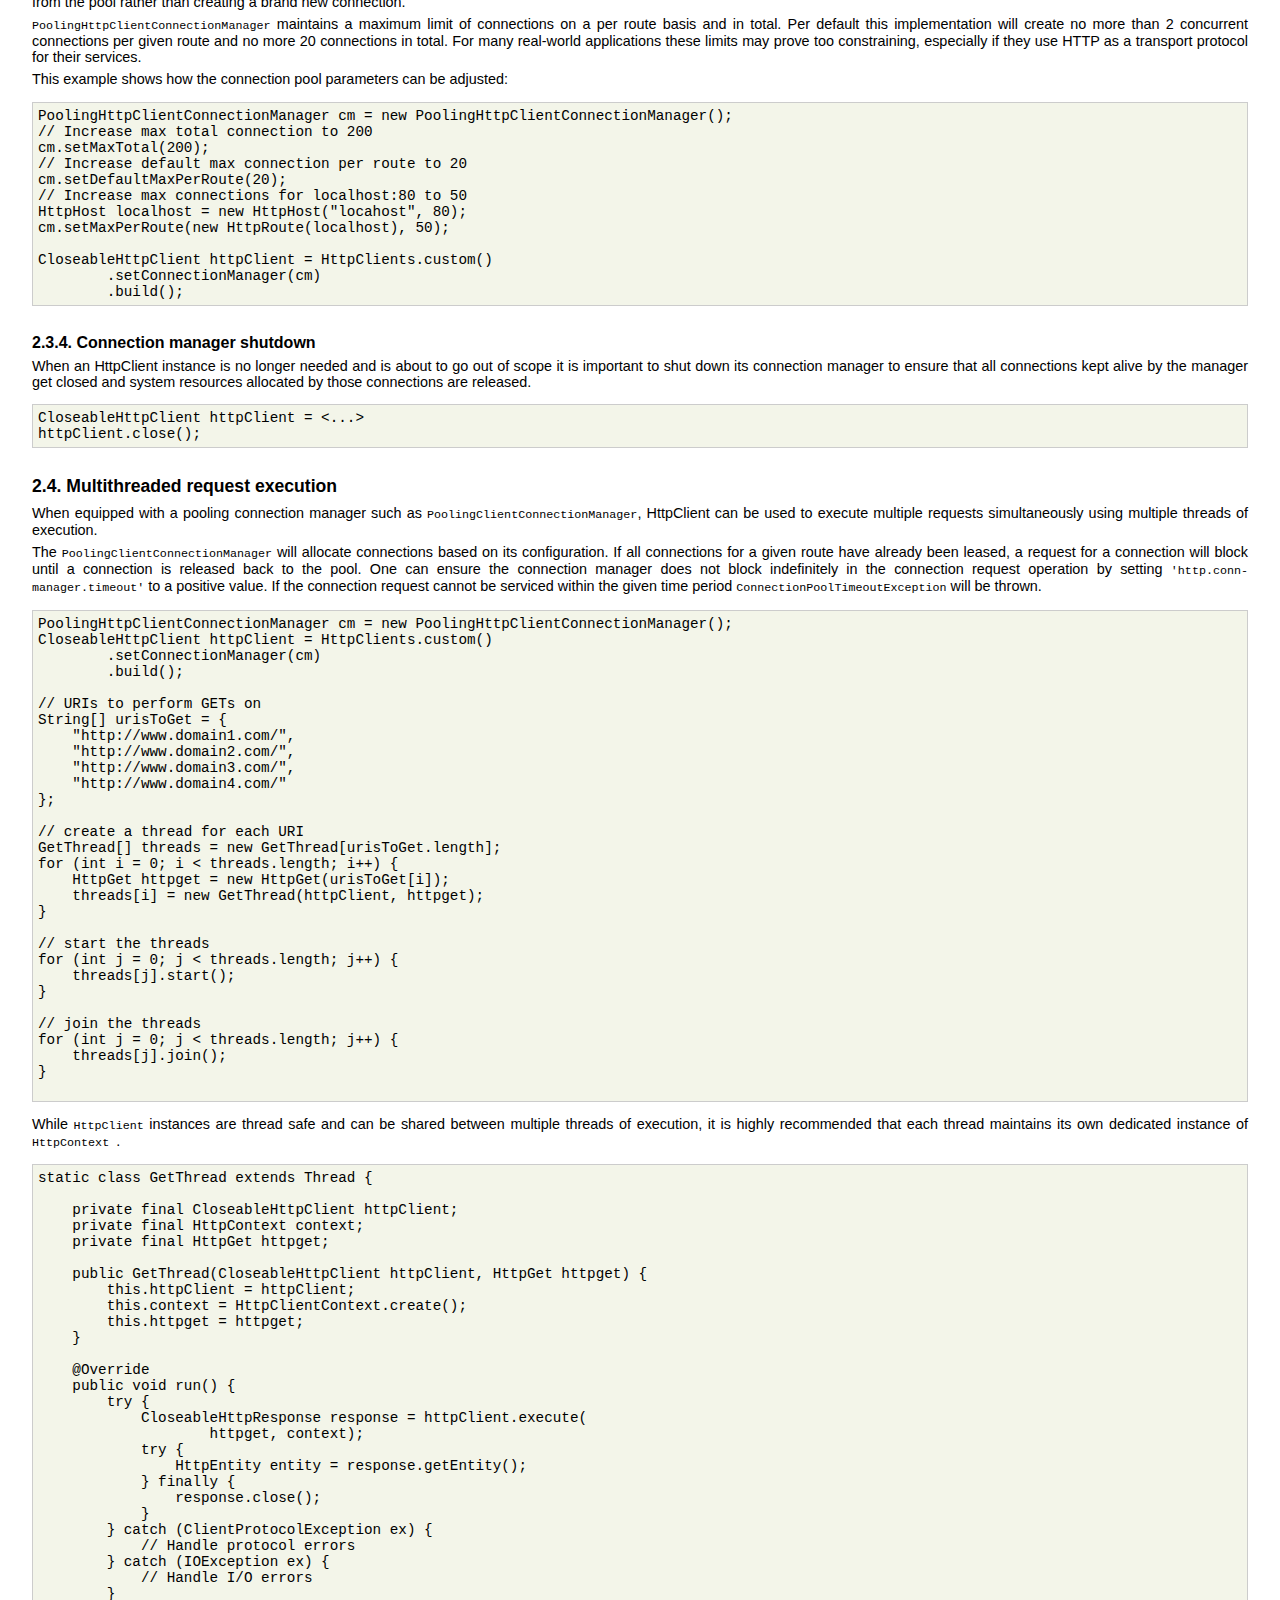
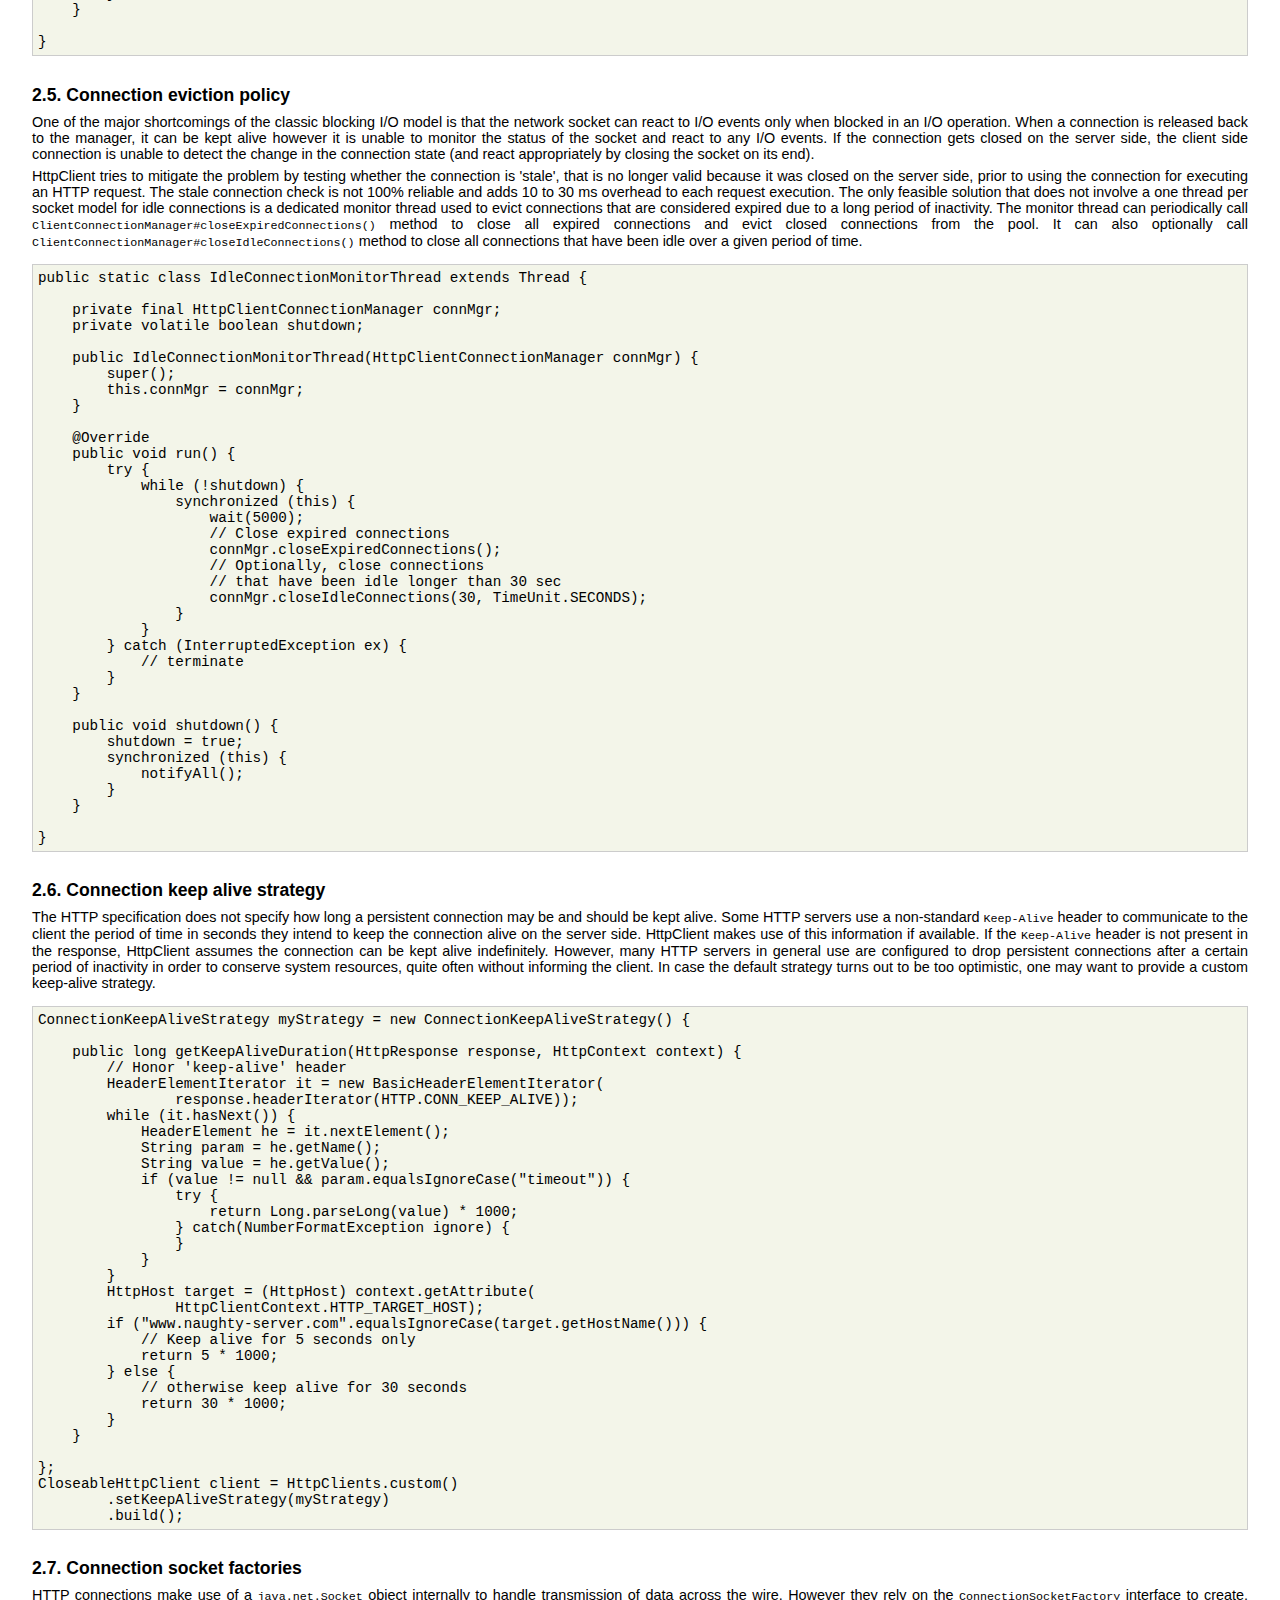
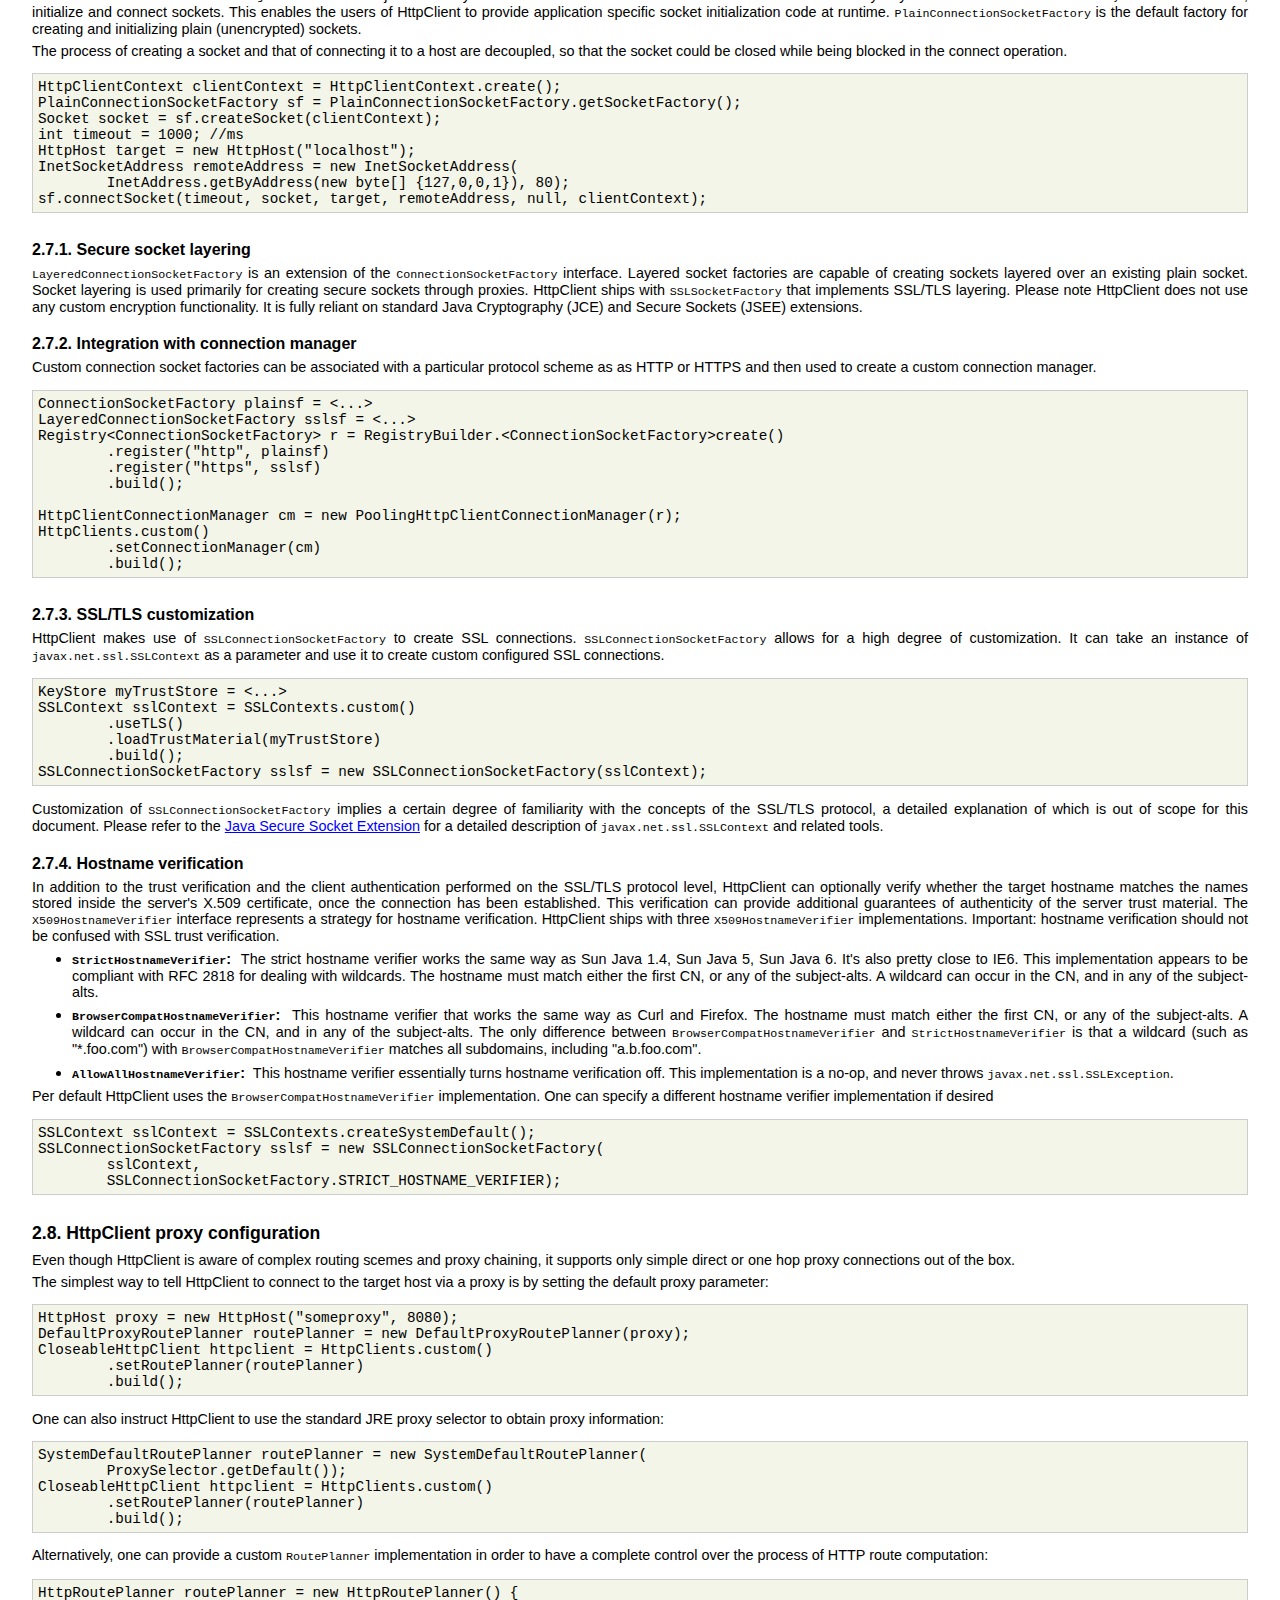
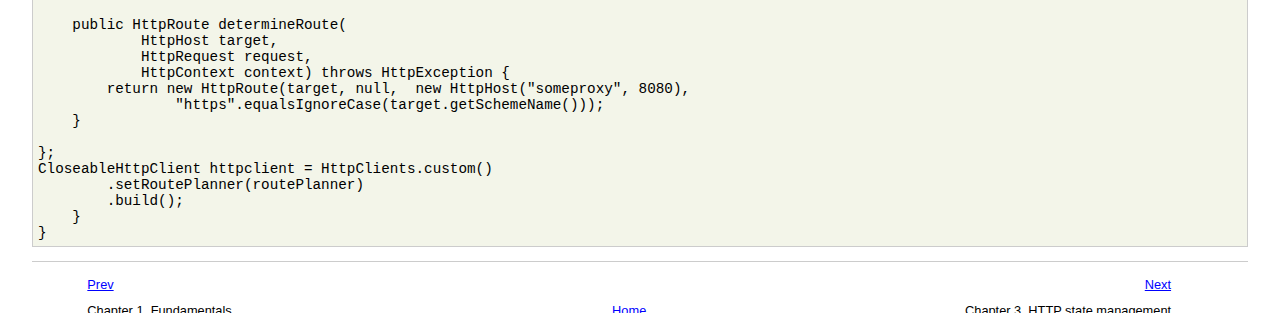
<file: admin/httpcomponents-client-4.3.6/tutorial/html/connmgmt.html>
<html><head>
      <meta http-equiv="Content-Type" content="text/html; charset=ISO-8859-1">
   <title>Chapter&nbsp;2.&nbsp;Connection management</title><link rel="stylesheet" type="text/css" href="css/hc-tutorial.css"><meta name="generator" content="DocBook XSL-NS Stylesheets V1.76.1"><link rel="home" href="index.html" title="HttpClient Tutorial"><link rel="up" href="index.html" title="HttpClient Tutorial"><link rel="prev" href="fundamentals.html" title="Chapter&nbsp;1.&nbsp;Fundamentals"><link rel="next" href="statemgmt.html" title="Chapter&nbsp;3.&nbsp;HTTP state management"></head><body bgcolor="white" text="black" link="#0000FF" vlink="#840084" alink="#0000FF"><div xmlns:fo="http://www.w3.org/1999/XSL/Format" class="banner"><a class="bannerLeft" href="http://www.apache.org/" title="Apache Software Foundation"><img style="border:none;" src="images/asf_logo_wide.gif"></a><a class="bannerRight" href="http://hc.apache.org/httpcomponents-client-ga/" title="Apache HttpComponents Client"><img style="border:none;" src="images/hc_logo.png"></a><div class="clear"></div></div><div class="navheader"><table width="100%" summary="Navigation header"><tr><th colspan="3" align="center">Chapter&nbsp;2.&nbsp;Connection management</th></tr><tr><td width="20%" align="left"><a accesskey="p" href="fundamentals.html">Prev</a>&nbsp;</td><th width="60%" align="center">&nbsp;</th><td width="20%" align="right">&nbsp;<a accesskey="n" href="statemgmt.html">Next</a></td></tr></table><hr></div><div class="chapter" title="Chapter&nbsp;2.&nbsp;Connection management"><div class="titlepage"><div><div><h2 class="title"><a name="connmgmt"></a>Chapter&nbsp;2.&nbsp;Connection management</h2></div></div></div>
    
    <div class="section" title="2.1.&nbsp;Connection persistence"><div class="titlepage"><div><div><h2 class="title" style="clear: both"><a name="d5e334"></a>2.1.&nbsp;Connection persistence</h2></div></div></div>
        
        <p>The process of establishing a connection from one host to another is quite complex and
            involves multiple packet exchanges between two endpoints, which can be quite time
            consuming. The overhead of connection handshaking can be significant, especially for
            small HTTP messages. One can achieve a much higher data throughput if open connections
            can be re-used to execute multiple requests.</p>
        <p>HTTP/1.1 states that HTTP connections can be re-used for multiple requests per
            default. HTTP/1.0 compliant endpoints can also use a mechanism to explicitly
            communicate their preference to keep connection alive and use it for multiple requests.
            HTTP agents can also keep idle connections alive for a certain period time in case a
            connection to the same target host is needed for subsequent requests. The ability to
            keep connections alive is usually refered to as connection persistence. HttpClient fully
            supports connection persistence.</p>
    </div>
    <div class="section" title="2.2.&nbsp;HTTP connection routing"><div class="titlepage"><div><div><h2 class="title" style="clear: both"><a name="d5e338"></a>2.2.&nbsp;HTTP connection routing</h2></div></div></div>
        
        <p>HttpClient is capable of establishing connections to the target host either directly
            or via a route that may involve multiple intermediate connections - also referred to as
            hops. HttpClient differentiates connections of a route into plain, tunneled and layered.
            The use of multiple intermediate proxies to tunnel connections to the target host is
            referred to as proxy chaining.</p>
        <p>Plain routes are established by connecting to the target or the first and only proxy.
            Tunnelled routes are established by connecting to the first and tunnelling through a
            chain of proxies to the target. Routes without a proxy cannot be tunnelled. Layered
            routes are established by layering a protocol over an existing connection. Protocols can
            only be layered over a tunnel to the target, or over a direct connection without
            proxies.</p>
        <div class="section" title="2.2.1.&nbsp;Route computation"><div class="titlepage"><div><div><h3 class="title"><a name="d5e342"></a>2.2.1.&nbsp;Route computation</h3></div></div></div>
            
            <p>The <code class="interfacename">RouteInfo</code> interface represents information
                about a definitive route to a target host involving one or more intermediate steps
                or hops. <code class="classname">HttpRoute</code> is a concrete implementation of
                the <code class="interfacename">RouteInfo</code>, which cannot be changed (is
                immutable). <code class="classname">HttpTracker</code> is a mutable
                <code class="interfacename">RouteInfo</code> implementation used internally by
                HttpClient to track the remaining hops to the ultimate route target.
                <code class="classname">HttpTracker</code> can be updated after a successful execution
                of the next hop towards the route target. <code class="classname">HttpRouteDirector</code>
                is a helper class that can be used to compute the next step in a route. This class
                is used internally by HttpClient.</p>
            <p><code class="interfacename">HttpRoutePlanner</code> is an interface representing a
                strategy to compute a complete route to a given target based on the execution
                context. HttpClient ships with two default
                <code class="interfacename">HttpRoutePlanner</code> implementations.
                <code class="classname">SystemDefaultRoutePlanner</code> is based on
                <code class="classname">java.net.ProxySelector</code>. By default, it will pick up the
                proxy settings of the JVM, either from system properties or from the browser running
                the application. The <code class="classname">DefaultProxyRoutePlanner</code> implementation
                does not make use of any Java system properties, nor any system or browser proxy
                settings. It always computes routes via the same default proxy.</p>
        </div>
        <div class="section" title="2.2.2.&nbsp;Secure HTTP connections"><div class="titlepage"><div><div><h3 class="title"><a name="d5e358"></a>2.2.2.&nbsp;Secure HTTP connections</h3></div></div></div>
            
            <p>HTTP connections can be considered secure if information transmitted between two
                connection endpoints cannot be read or tampered with by an unauthorized third party.
                The SSL/TLS protocol is the most widely used technique to ensure HTTP transport
                security. However, other encryption techniques could be employed as well. Usually,
                HTTP transport is layered over the SSL/TLS encrypted connection.</p>
        </div>
    </div>
    <div class="section" title="2.3.&nbsp;HTTP connection managers"><div class="titlepage"><div><div><h2 class="title" style="clear: both"><a name="d5e361"></a>2.3.&nbsp;HTTP connection managers</h2></div></div></div>
        
        <div class="section" title="2.3.1.&nbsp;Managed connections and connection managers"><div class="titlepage"><div><div><h3 class="title"><a name="d5e363"></a>2.3.1.&nbsp;Managed connections and connection managers</h3></div></div></div>
            
            <p>HTTP connections are complex, stateful, thread-unsafe objects which need to be
                properly managed to function correctly. HTTP connections can only be used by one
                execution thread at a time. HttpClient employs a special entity to manage access to
                HTTP connections called HTTP connection manager and represented by the
                <code class="interfacename">HttpClientConnectionManager</code> interface. The purpose of
                an HTTP connection manager is to serve as a factory for new HTTP connections,
                to manage life cycle of persistent connections and to synchronize access to
                persistent connections making sure that only one thread can have access
                to a connection at a time. Internally HTTP connection managers work with instances
                of <code class="interfacename">ManagedHttpClientConnection</code> acting as a proxy
                for a real connection that manages connection state and controls execution
                of I/O operations. If a managed connection is released or get explicitly closed
                by its consumer the underlying connection gets detached from its proxy and is
                returned back to the manager. Even though the service consumer still holds
                a reference to the proxy instance, it is no longer able to execute any
                I/O operations or change the state of the real connection either intentionally
                or unintentionally.</p>
            <p>This is an example of acquiring a connection from a connection manager:</p>
            <pre class="programlisting">
HttpClientContext context = HttpClientContext.create();
HttpClientConnectionManager connMrg = new BasicHttpClientConnectionManager();
HttpRoute route = new HttpRoute(new HttpHost("localhost", 80));
// Request new connection. This can be a long process
ConnectionRequest connRequest = connMrg.requestConnection(route, null);
// Wait for connection up to 10 sec
HttpClientConnection conn = connRequest.get(10, TimeUnit.SECONDS);
try {
    // If not open
    if (!conn.isOpen()) {
        // establish connection based on its route info
        connMrg.connect(conn, route, 1000, context);
        // and mark it as route complete
        connMrg.routeComplete(conn, route, context);
    }
    // Do useful things with the connection.
} finally {
    connMrg.releaseConnection(conn, null, 1, TimeUnit.MINUTES);
}
</pre>
            <p>The connection request can be terminated prematurely by calling
                <code class="methodname">ConnectionRequest#cancel()</code> if necessary. This will unblock
                the thread blocked in the <code class="methodname">ConnectionRequest#get()</code>
                method.</p>
        </div>
        <div class="section" title="2.3.2.&nbsp;Simple connection manager"><div class="titlepage"><div><div><h3 class="title"><a name="d5e373"></a>2.3.2.&nbsp;Simple connection manager</h3></div></div></div>
            
            <p><code class="classname">BasicHttpClientConnectionManager</code> is a simple connection
                manager that maintains only one connection at a time. Even though this class
                is thread-safe it ought to be used by one execution thread only.
                <code class="classname">BasicHttpClientConnectionManager</code> will make an effort to reuse
                the connection for subsequent requests with the same route. It will, however, close 
                the existing connection and re-open it for the given route, if the route of the 
                persistent connection does not match that of the connection request. 
                If the connection has been already been allocated, then <code class="exceptionname">
                java.lang.IllegalStateException</code> is thrown.</p>
            <p>This connection manager implementation should be used inside an EJB
                container.</p>
        </div>
        <div class="section" title="2.3.3.&nbsp;Pooling connection manager"><div class="titlepage"><div><div><h3 class="title"><a name="d5e380"></a>2.3.3.&nbsp;Pooling connection manager</h3></div></div></div>
            
            <p><code class="classname">PoolingHttpClientConnectionManager</code> is a more complex
                implementation that manages a pool of client connections and is able to service
                connection requests from multiple execution threads. Connections are pooled on a per
                route basis. A request for a route for which the manager already has a persistent
                connection available in the pool will be serviced by leasing a connection from
                the pool rather than creating a brand new connection.</p>
            <p><code class="classname">PoolingHttpClientConnectionManager</code> maintains a maximum
                limit of connections on a per route basis and in total. Per default this
                implementation will create no more than 2 concurrent connections per given route
                and no more 20 connections in total. For many real-world applications these limits
                may prove too constraining, especially if they use HTTP as a transport protocol for
                their services.</p>
            <p>This example shows how the connection pool parameters can be adjusted:</p>
            <pre class="programlisting">
PoolingHttpClientConnectionManager cm = new PoolingHttpClientConnectionManager();
// Increase max total connection to 200
cm.setMaxTotal(200);
// Increase default max connection per route to 20
cm.setDefaultMaxPerRoute(20);
// Increase max connections for localhost:80 to 50
HttpHost localhost = new HttpHost("locahost", 80);
cm.setMaxPerRoute(new HttpRoute(localhost), 50);

CloseableHttpClient httpClient = HttpClients.custom()
        .setConnectionManager(cm)
        .build();
</pre>
        </div>
        <div class="section" title="2.3.4.&nbsp;Connection manager shutdown"><div class="titlepage"><div><div><h3 class="title"><a name="d5e388"></a>2.3.4.&nbsp;Connection manager shutdown</h3></div></div></div>
            
            <p>When an HttpClient instance is no longer needed and is about to go out of scope it
                is important to shut down its connection manager to ensure that all connections kept
                alive by the manager get closed and system resources allocated by those connections
                are released.</p>
            <pre class="programlisting">
CloseableHttpClient httpClient = &lt;...&gt;
httpClient.close();
</pre>
        </div>
    </div>
    <div class="section" title="2.4.&nbsp;Multithreaded request execution"><div class="titlepage"><div><div><h2 class="title" style="clear: both"><a name="d5e392"></a>2.4.&nbsp;Multithreaded request execution</h2></div></div></div>
        
        <p>When equipped with a pooling connection manager such as <code class="classname">
            PoolingClientConnectionManager</code>, HttpClient can be used to execute multiple 
            requests simultaneously using multiple threads of execution.</p>
        <p>The <code class="classname">PoolingClientConnectionManager</code> will allocate connections 
            based on its configuration. If all connections for a given route have already been 
            leased, a request for a connection will block until a connection is released back to 
            the pool. One can ensure the connection manager does not block indefinitely in the 
            connection request operation by setting <code class="literal">'http.conn-manager.timeout'</code> 
            to a positive value. If the connection request cannot be serviced within the given time 
            period <code class="exceptionname">ConnectionPoolTimeoutException</code> will be thrown.
            </p>
        <pre class="programlisting">
PoolingHttpClientConnectionManager cm = new PoolingHttpClientConnectionManager();
CloseableHttpClient httpClient = HttpClients.custom()
        .setConnectionManager(cm)
        .build();

// URIs to perform GETs on
String[] urisToGet = {
    "http://www.domain1.com/",
    "http://www.domain2.com/",
    "http://www.domain3.com/",
    "http://www.domain4.com/"
};

// create a thread for each URI
GetThread[] threads = new GetThread[urisToGet.length];
for (int i = 0; i &lt; threads.length; i++) {
    HttpGet httpget = new HttpGet(urisToGet[i]);
    threads[i] = new GetThread(httpClient, httpget);
}

// start the threads
for (int j = 0; j &lt; threads.length; j++) {
    threads[j].start();
}

// join the threads
for (int j = 0; j &lt; threads.length; j++) {
    threads[j].join();
}

</pre>
        <p>While <code class="interfacename">HttpClient</code> instances are thread safe and can be 
              shared between multiple threads of execution, it is highly recommended that each 
              thread maintains its own dedicated instance of <code class="interfacename">HttpContext
              </code>.</p>
        <pre class="programlisting">
static class GetThread extends Thread {

    private final CloseableHttpClient httpClient;
    private final HttpContext context;
    private final HttpGet httpget;

    public GetThread(CloseableHttpClient httpClient, HttpGet httpget) {
        this.httpClient = httpClient;
        this.context = HttpClientContext.create();
        this.httpget = httpget;
    }

    @Override
    public void run() {
        try {
            CloseableHttpResponse response = httpClient.execute(
                    httpget, context);
            try {
                HttpEntity entity = response.getEntity();
            } finally {
                response.close();
            }
        } catch (ClientProtocolException ex) {
            // Handle protocol errors
        } catch (IOException ex) {
            // Handle I/O errors
        }
    }

}
</pre>
    </div>
    <div class="section" title="2.5.&nbsp;Connection eviction policy"><div class="titlepage"><div><div><h2 class="title" style="clear: both"><a name="d5e405"></a>2.5.&nbsp;Connection eviction policy</h2></div></div></div>
        
        <p>One of the major shortcomings of the classic blocking I/O model is that the network
            socket can react to I/O events only when blocked in an I/O operation. When a connection
            is released back to the manager, it can be kept alive however it is unable to monitor
            the status of the socket and react to any I/O events. If the connection gets closed on
            the server side, the client side connection is unable to detect the change in the
            connection state (and react appropriately by closing the socket on its end).</p>
        <p>HttpClient tries to mitigate the problem by testing whether the connection is 'stale',
            that is no longer valid because it was closed on the server side, prior to using the
            connection for executing an HTTP request. The stale connection check is not 100%
            reliable and adds 10 to 30 ms overhead to each request execution. The only feasible
            solution that does not involve a one thread per socket model for idle connections is a
            dedicated monitor thread used to evict connections that are considered expired due to a
            long period of inactivity. The monitor thread can periodically call
                <code class="methodname">ClientConnectionManager#closeExpiredConnections()</code> method to
            close all expired connections and evict closed connections from the pool. It can also
            optionally call <code class="methodname">ClientConnectionManager#closeIdleConnections()</code>
            method to close all connections that have been idle over a given period of time.</p>
        <pre class="programlisting">
public static class IdleConnectionMonitorThread extends Thread {
    
    private final HttpClientConnectionManager connMgr;
    private volatile boolean shutdown;
    
    public IdleConnectionMonitorThread(HttpClientConnectionManager connMgr) {
        super();
        this.connMgr = connMgr;
    }

    @Override
    public void run() {
        try {
            while (!shutdown) {
                synchronized (this) {
                    wait(5000);
                    // Close expired connections
                    connMgr.closeExpiredConnections();
                    // Optionally, close connections
                    // that have been idle longer than 30 sec
                    connMgr.closeIdleConnections(30, TimeUnit.SECONDS);
                }
            }
        } catch (InterruptedException ex) {
            // terminate
        }
    }
    
    public void shutdown() {
        shutdown = true;
        synchronized (this) {
            notifyAll();
        }
    }
    
}
</pre>
    </div>
    <div class="section" title="2.6.&nbsp;Connection keep alive strategy"><div class="titlepage"><div><div><h2 class="title" style="clear: both"><a name="d5e412"></a>2.6.&nbsp;Connection keep alive strategy</h2></div></div></div>
        
        <p>The HTTP specification does not specify how long a persistent connection may be and
            should be kept alive. Some HTTP servers use a non-standard <code class="literal">Keep-Alive</code>
            header to communicate to the client the period of time in seconds they intend to keep
            the connection alive on the server side. HttpClient makes use of this information if
            available. If the <code class="literal">Keep-Alive</code> header is not present in the response,
            HttpClient assumes the connection can be kept alive indefinitely. However, many HTTP
            servers in general use are configured to drop persistent connections after a certain period
            of inactivity in order to conserve system resources, quite often without informing the
            client. In case the default strategy turns out to be too optimistic, one may want to
            provide a custom keep-alive strategy.</p>
        <pre class="programlisting">
ConnectionKeepAliveStrategy myStrategy = new ConnectionKeepAliveStrategy() {

    public long getKeepAliveDuration(HttpResponse response, HttpContext context) {
        // Honor 'keep-alive' header
        HeaderElementIterator it = new BasicHeaderElementIterator(
                response.headerIterator(HTTP.CONN_KEEP_ALIVE));
        while (it.hasNext()) {
            HeaderElement he = it.nextElement();
            String param = he.getName();
            String value = he.getValue();
            if (value != null &amp;&amp; param.equalsIgnoreCase("timeout")) {
                try {
                    return Long.parseLong(value) * 1000;
                } catch(NumberFormatException ignore) {
                }
            }
        }
        HttpHost target = (HttpHost) context.getAttribute(
                HttpClientContext.HTTP_TARGET_HOST);
        if ("www.naughty-server.com".equalsIgnoreCase(target.getHostName())) {
            // Keep alive for 5 seconds only
            return 5 * 1000;
        } else {
            // otherwise keep alive for 30 seconds
            return 30 * 1000;
        }
    }

};
CloseableHttpClient client = HttpClients.custom()
        .setKeepAliveStrategy(myStrategy)
        .build();
</pre>
    </div>
    <div class="section" title="2.7.&nbsp;Connection socket factories"><div class="titlepage"><div><div><h2 class="title" style="clear: both"><a name="d5e418"></a>2.7.&nbsp;Connection socket factories</h2></div></div></div>
        
        <p>HTTP connections make use of a <code class="classname">java.net.Socket</code> object
            internally to handle transmission of data across the wire. However they rely on
            the <code class="interfacename">ConnectionSocketFactory</code> interface to create,
            initialize and connect sockets. This enables the users of HttpClient to provide
            application specific socket initialization code at runtime. <code class="classname">
                PlainConnectionSocketFactory</code> is the default factory for creating and
            initializing plain (unencrypted) sockets.</p>
        <p>The process of creating a socket and that of connecting it to a host are decoupled, so
            that the socket could be closed while being blocked in the connect operation.</p>
        <pre class="programlisting">
HttpClientContext clientContext = HttpClientContext.create();
PlainConnectionSocketFactory sf = PlainConnectionSocketFactory.getSocketFactory();
Socket socket = sf.createSocket(clientContext);
int timeout = 1000; //ms
HttpHost target = new HttpHost("localhost");
InetSocketAddress remoteAddress = new InetSocketAddress(
        InetAddress.getByAddress(new byte[] {127,0,0,1}), 80);
sf.connectSocket(timeout, socket, target, remoteAddress, null, clientContext);
</pre>
        <div class="section" title="2.7.1.&nbsp;Secure socket layering"><div class="titlepage"><div><div><h3 class="title"><a name="d5e426"></a>2.7.1.&nbsp;Secure socket layering</h3></div></div></div>
            
            <p><code class="interfacename">LayeredConnectionSocketFactory</code> is an extension of
                the <code class="interfacename">ConnectionSocketFactory</code> interface. Layered socket
                factories are capable of creating sockets layered over an existing plain socket.
                Socket layering is used primarily for creating secure sockets through proxies.
                HttpClient ships with <code class="classname">SSLSocketFactory</code> that implements
                SSL/TLS layering. Please note HttpClient does not use any custom encryption
                functionality. It is fully reliant on standard Java Cryptography (JCE) and Secure
                Sockets (JSEE) extensions.</p>
        </div>
        <div class="section" title="2.7.2.&nbsp;Integration with connection manager"><div class="titlepage"><div><div><h3 class="title"><a name="d5e432"></a>2.7.2.&nbsp;Integration with connection manager</h3></div></div></div>
            
            <p>Custom connection socket factories can be associated with a particular
                protocol scheme as as HTTP or HTTPS and then used to create a custom connection
                manager.</p>
            <pre class="programlisting">
ConnectionSocketFactory plainsf = &lt;...&gt;
LayeredConnectionSocketFactory sslsf = &lt;...&gt;
Registry&lt;ConnectionSocketFactory&gt; r = RegistryBuilder.&lt;ConnectionSocketFactory&gt;create()
        .register("http", plainsf)
        .register("https", sslsf)
        .build();

HttpClientConnectionManager cm = new PoolingHttpClientConnectionManager(r);
HttpClients.custom()
        .setConnectionManager(cm)
        .build();
</pre>
        </div>
        <div class="section" title="2.7.3.&nbsp;SSL/TLS customization"><div class="titlepage"><div><div><h3 class="title"><a name="d5e436"></a>2.7.3.&nbsp;SSL/TLS customization</h3></div></div></div>
            
            <p>HttpClient makes use of <code class="classname">SSLConnectionSocketFactory</code>
                to create SSL connections. <code class="classname">SSLConnectionSocketFactory</code> allows
                for a high degree of customization. It can take an instance of
                <code class="interfacename">javax.net.ssl.SSLContext</code> as a parameter and use
                it to create custom configured SSL connections.</p>
            <pre class="programlisting">
KeyStore myTrustStore = &lt;...&gt;
SSLContext sslContext = SSLContexts.custom()
        .useTLS()
        .loadTrustMaterial(myTrustStore)
        .build();
SSLConnectionSocketFactory sslsf = new SSLConnectionSocketFactory(sslContext);
</pre>
            <p>Customization of <code class="classname">SSLConnectionSocketFactory</code> implies
                a certain degree of familiarity with the concepts of the SSL/TLS protocol,
                a detailed explanation of which is out of scope for this document. Please refer
                to the <a class="ulink" href="http://java.sun.com/j2se/1.5.0/docs/guide/security/jsse/JSSERefGuide.html" target="_top">
                Java Secure Socket Extension</a> for a detailed description of
                <code class="interfacename">javax.net.ssl.SSLContext</code> and related
                tools.</p>
        </div>
        <div class="section" title="2.7.4.&nbsp;Hostname verification"><div class="titlepage"><div><div><h3 class="title"><a name="d5e447"></a>2.7.4.&nbsp;Hostname verification</h3></div></div></div>
            
            <p>In addition to the trust verification and the client authentication performed on
                the SSL/TLS protocol level, HttpClient can optionally verify whether the target
                hostname matches the names stored inside the server's X.509 certificate, once the
                connection has been established. This verification can provide additional guarantees
                of authenticity of the server trust material.
                The <code class="interfacename">X509HostnameVerifier</code> interface
                represents a strategy for hostname verification. HttpClient ships with three
                <code class="interfacename">X509HostnameVerifier</code> implementations.
                Important: hostname verification should not be confused with
                SSL trust verification.</p>
            <div class="itemizedlist"><ul class="itemizedlist" type="disc"><li class="listitem">
                    <p title="StrictHostnameVerifier:">
                        <b><code class="classname">StrictHostnameVerifier</code>:&nbsp;</b>
                        The strict hostname verifier works the same way as Sun Java 1.4, Sun
                            Java 5, Sun Java 6. It's also pretty close to IE6. This implementation
                            appears to be compliant with RFC 2818 for dealing with wildcards. The
                            hostname must match either the first CN, or any of the subject-alts. A
                            wildcard can occur in the CN, and in any of the subject-alts.
                    </p>
                </li><li class="listitem">
                    <p title="BrowserCompatHostnameVerifier:">
                        <b><code class="classname">BrowserCompatHostnameVerifier</code>:&nbsp;</b>
                        This hostname verifier that works the same way as Curl and Firefox. The
                            hostname must match either the first CN, or any of the subject-alts. A
                            wildcard can occur in the CN, and in any of the subject-alts. The only
                            difference between <code class="classname">BrowserCompatHostnameVerifier</code>
                            and <code class="classname">StrictHostnameVerifier</code> is that a wildcard
                            (such as "*.foo.com") with
                            <code class="classname">BrowserCompatHostnameVerifier</code> matches all
                            subdomains, including "a.b.foo.com".
                    </p>
                </li><li class="listitem">
                    <p title="AllowAllHostnameVerifier:">
                        <b><code class="classname">AllowAllHostnameVerifier</code>:&nbsp;</b>
                        This hostname verifier essentially turns hostname verification off.
                            This implementation is a no-op, and never throws
                            <code class="exceptionname">javax.net.ssl.SSLException</code>.
                    </p>
                </li></ul></div>
            <p>Per default HttpClient uses the <code class="classname">BrowserCompatHostnameVerifier</code>
                implementation. One can specify a different hostname verifier implementation if
                desired</p>
            <pre class="programlisting">
SSLContext sslContext = SSLContexts.createSystemDefault();
SSLConnectionSocketFactory sslsf = new SSLConnectionSocketFactory(
        sslContext,
        SSLConnectionSocketFactory.STRICT_HOSTNAME_VERIFIER);
</pre>
        </div>
    </div>
    <div class="section" title="2.8.&nbsp;HttpClient proxy configuration"><div class="titlepage"><div><div><h2 class="title" style="clear: both"><a name="d5e475"></a>2.8.&nbsp;HttpClient proxy configuration</h2></div></div></div>
        
        <p>Even though HttpClient is aware of complex routing scemes and proxy chaining, it
            supports only simple direct or one hop proxy connections out of the box.</p>
        <p>The simplest way to tell HttpClient to connect to the target host via a proxy is by
            setting the default proxy parameter:</p>
        <pre class="programlisting">
HttpHost proxy = new HttpHost("someproxy", 8080);
DefaultProxyRoutePlanner routePlanner = new DefaultProxyRoutePlanner(proxy);
CloseableHttpClient httpclient = HttpClients.custom()
        .setRoutePlanner(routePlanner)
        .build();
</pre>
        <p>One can also instruct HttpClient to use the standard JRE proxy selector to obtain proxy
            information:</p>
        <pre class="programlisting">
SystemDefaultRoutePlanner routePlanner = new SystemDefaultRoutePlanner(
        ProxySelector.getDefault());
CloseableHttpClient httpclient = HttpClients.custom()
        .setRoutePlanner(routePlanner)
        .build();
</pre>
        <p>Alternatively, one can provide a custom <code class="interfacename">RoutePlanner</code>
            implementation in order to have a complete control over the process of HTTP route
            computation:</p>
        <pre class="programlisting">
HttpRoutePlanner routePlanner = new HttpRoutePlanner() {

    public HttpRoute determineRoute(
            HttpHost target,
            HttpRequest request,
            HttpContext context) throws HttpException {
        return new HttpRoute(target, null,  new HttpHost("someproxy", 8080),
                "https".equalsIgnoreCase(target.getSchemeName()));
    }

};
CloseableHttpClient httpclient = HttpClients.custom()
        .setRoutePlanner(routePlanner)
        .build();
    }
}
</pre>
    </div>
</div><div class="navfooter"><hr><table width="100%" summary="Navigation footer"><tr><td width="40%" align="left"><a accesskey="p" href="fundamentals.html">Prev</a>&nbsp;</td><td width="20%" align="center">&nbsp;</td><td width="40%" align="right">&nbsp;<a accesskey="n" href="statemgmt.html">Next</a></td></tr><tr><td width="40%" align="left" valign="top">Chapter&nbsp;1.&nbsp;Fundamentals&nbsp;</td><td width="20%" align="center"><a accesskey="h" href="index.html">Home</a></td><td width="40%" align="right" valign="top">&nbsp;Chapter&nbsp;3.&nbsp;HTTP state management</td></tr></table></div></body></html>
</file>
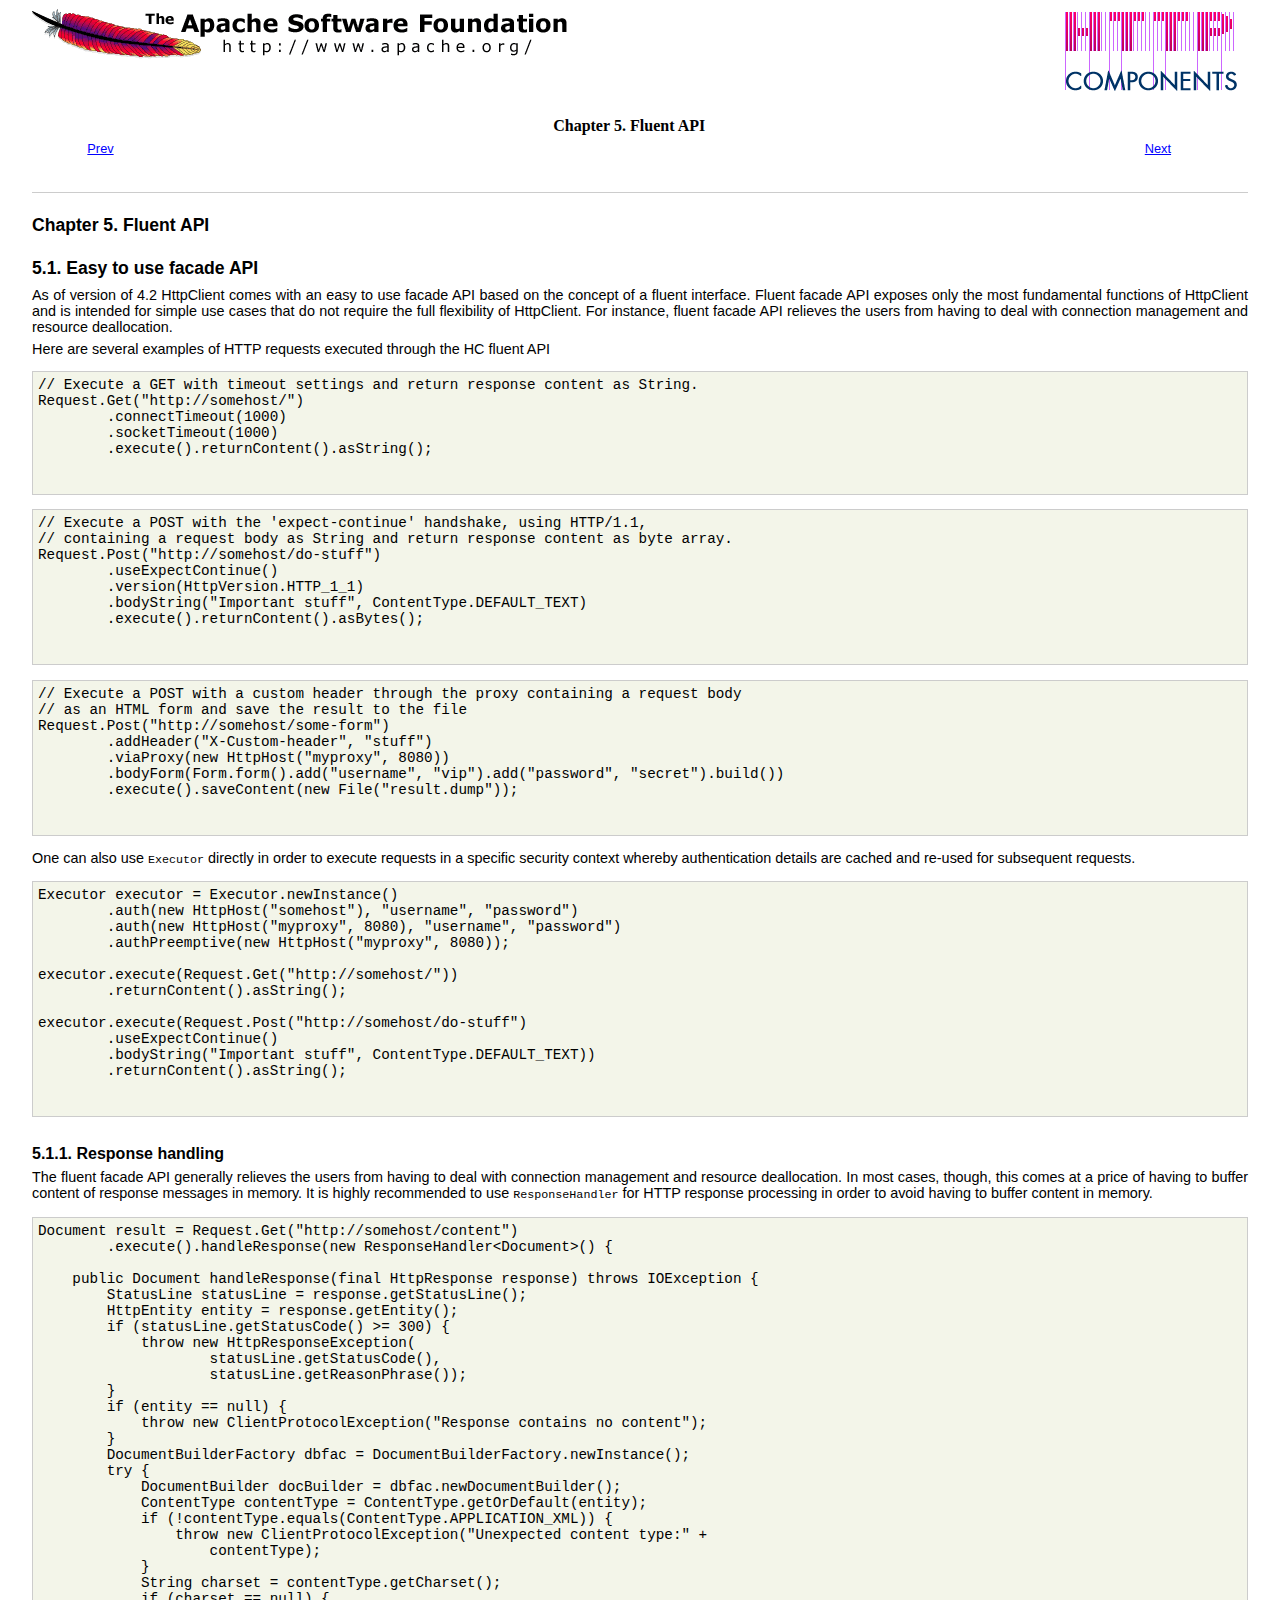
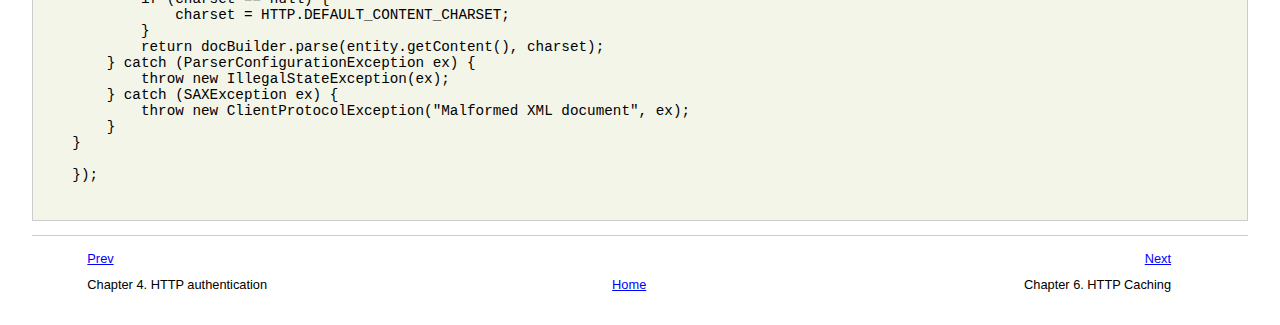
<file: admin/httpcomponents-client-4.3.6/tutorial/html/fluent.html>
<html><head>
      <meta http-equiv="Content-Type" content="text/html; charset=ISO-8859-1">
   <title>Chapter&nbsp;5.&nbsp;Fluent API</title><link rel="stylesheet" type="text/css" href="css/hc-tutorial.css"><meta name="generator" content="DocBook XSL-NS Stylesheets V1.76.1"><link rel="home" href="index.html" title="HttpClient Tutorial"><link rel="up" href="index.html" title="HttpClient Tutorial"><link rel="prev" href="authentication.html" title="Chapter&nbsp;4.&nbsp;HTTP authentication"><link rel="next" href="caching.html" title="Chapter&nbsp;6.&nbsp;HTTP Caching"></head><body bgcolor="white" text="black" link="#0000FF" vlink="#840084" alink="#0000FF"><div xmlns:fo="http://www.w3.org/1999/XSL/Format" class="banner"><a class="bannerLeft" href="http://www.apache.org/" title="Apache Software Foundation"><img style="border:none;" src="images/asf_logo_wide.gif"></a><a class="bannerRight" href="http://hc.apache.org/httpcomponents-client-ga/" title="Apache HttpComponents Client"><img style="border:none;" src="images/hc_logo.png"></a><div class="clear"></div></div><div class="navheader"><table width="100%" summary="Navigation header"><tr><th colspan="3" align="center">Chapter&nbsp;5.&nbsp;Fluent API</th></tr><tr><td width="20%" align="left"><a accesskey="p" href="authentication.html">Prev</a>&nbsp;</td><th width="60%" align="center">&nbsp;</th><td width="20%" align="right">&nbsp;<a accesskey="n" href="caching.html">Next</a></td></tr></table><hr></div><div class="chapter" title="Chapter&nbsp;5.&nbsp;Fluent API"><div class="titlepage"><div><div><h2 class="title"><a name="fluent"></a>Chapter&nbsp;5.&nbsp;Fluent API</h2></div></div></div>
  
  <div class="section" title="5.1.&nbsp;Easy to use facade API"><div class="titlepage"><div><div><h2 class="title" style="clear: both"><a name="d5e826"></a>5.1.&nbsp;Easy to use facade API</h2></div></div></div>
    
    <p>
    As of version of 4.2 HttpClient comes with an easy to use facade API based on the concept 
    of a fluent interface. Fluent facade API exposes only the most fundamental functions of 
    HttpClient and is intended for simple use cases that do not require the full flexibility of 
    HttpClient. For instance, fluent facade API relieves the users from having to deal with 
    connection management and resource deallocation.  
    </p>
    <p>Here are several examples of HTTP requests executed through the HC fluent API</p>
    <pre class="programlisting">
// Execute a GET with timeout settings and return response content as String.
Request.Get("http://somehost/")
        .connectTimeout(1000)
        .socketTimeout(1000)
        .execute().returnContent().asString();

    </pre>
    <pre class="programlisting">
// Execute a POST with the 'expect-continue' handshake, using HTTP/1.1,
// containing a request body as String and return response content as byte array.
Request.Post("http://somehost/do-stuff")
        .useExpectContinue()
        .version(HttpVersion.HTTP_1_1)
        .bodyString("Important stuff", ContentType.DEFAULT_TEXT)
        .execute().returnContent().asBytes();

    </pre>
    <pre class="programlisting">
// Execute a POST with a custom header through the proxy containing a request body
// as an HTML form and save the result to the file
Request.Post("http://somehost/some-form")
        .addHeader("X-Custom-header", "stuff")
        .viaProxy(new HttpHost("myproxy", 8080))
        .bodyForm(Form.form().add("username", "vip").add("password", "secret").build())
        .execute().saveContent(new File("result.dump"));

    </pre>
    <p>One can also use <code class="classname">Executor</code> directly in order to execute requests in 
    a specific security context whereby authentication details are cached and re-used for 
    subsequent requests.
    </p>
    <pre class="programlisting">
Executor executor = Executor.newInstance()
        .auth(new HttpHost("somehost"), "username", "password")
        .auth(new HttpHost("myproxy", 8080), "username", "password")
        .authPreemptive(new HttpHost("myproxy", 8080));

executor.execute(Request.Get("http://somehost/"))
        .returnContent().asString();

executor.execute(Request.Post("http://somehost/do-stuff")
        .useExpectContinue()
        .bodyString("Important stuff", ContentType.DEFAULT_TEXT))
        .returnContent().asString();

    </pre>
    <div class="section" title="5.1.1.&nbsp;Response handling"><div class="titlepage"><div><div><h3 class="title"><a name="d5e836"></a>5.1.1.&nbsp;Response handling</h3></div></div></div>
      
      <p>The fluent facade API generally relieves the users from having to deal with 
      connection management and resource deallocation. In most cases, though, this comes at 
      a price of having to buffer content of response messages in memory. It is highly 
      recommended to use <code class="interfacename">ResponseHandler</code> for HTTP response 
      processing in order to avoid having to buffer content in memory.</p>
      <pre class="programlisting">
Document result = Request.Get("http://somehost/content")
        .execute().handleResponse(new ResponseHandler&lt;Document&gt;() {

    public Document handleResponse(final HttpResponse response) throws IOException {
        StatusLine statusLine = response.getStatusLine();
        HttpEntity entity = response.getEntity();
        if (statusLine.getStatusCode() &gt;= 300) {
            throw new HttpResponseException(
                    statusLine.getStatusCode(),
                    statusLine.getReasonPhrase());
        }
        if (entity == null) {
            throw new ClientProtocolException("Response contains no content");
        }
        DocumentBuilderFactory dbfac = DocumentBuilderFactory.newInstance();
        try {
            DocumentBuilder docBuilder = dbfac.newDocumentBuilder();
            ContentType contentType = ContentType.getOrDefault(entity);
            if (!contentType.equals(ContentType.APPLICATION_XML)) {
                throw new ClientProtocolException("Unexpected content type:" +
                    contentType);
            }
            String charset = contentType.getCharset();
            if (charset == null) {
                charset = HTTP.DEFAULT_CONTENT_CHARSET;
            }
            return docBuilder.parse(entity.getContent(), charset);
        } catch (ParserConfigurationException ex) {
            throw new IllegalStateException(ex);
        } catch (SAXException ex) {
            throw new ClientProtocolException("Malformed XML document", ex);
        }
    }

    });

      </pre>
    </div>
  </div>
</div><div class="navfooter"><hr><table width="100%" summary="Navigation footer"><tr><td width="40%" align="left"><a accesskey="p" href="authentication.html">Prev</a>&nbsp;</td><td width="20%" align="center">&nbsp;</td><td width="40%" align="right">&nbsp;<a accesskey="n" href="caching.html">Next</a></td></tr><tr><td width="40%" align="left" valign="top">Chapter&nbsp;4.&nbsp;HTTP authentication&nbsp;</td><td width="20%" align="center"><a accesskey="h" href="index.html">Home</a></td><td width="40%" align="right" valign="top">&nbsp;Chapter&nbsp;6.&nbsp;HTTP Caching</td></tr></table></div></body></html>
</file>
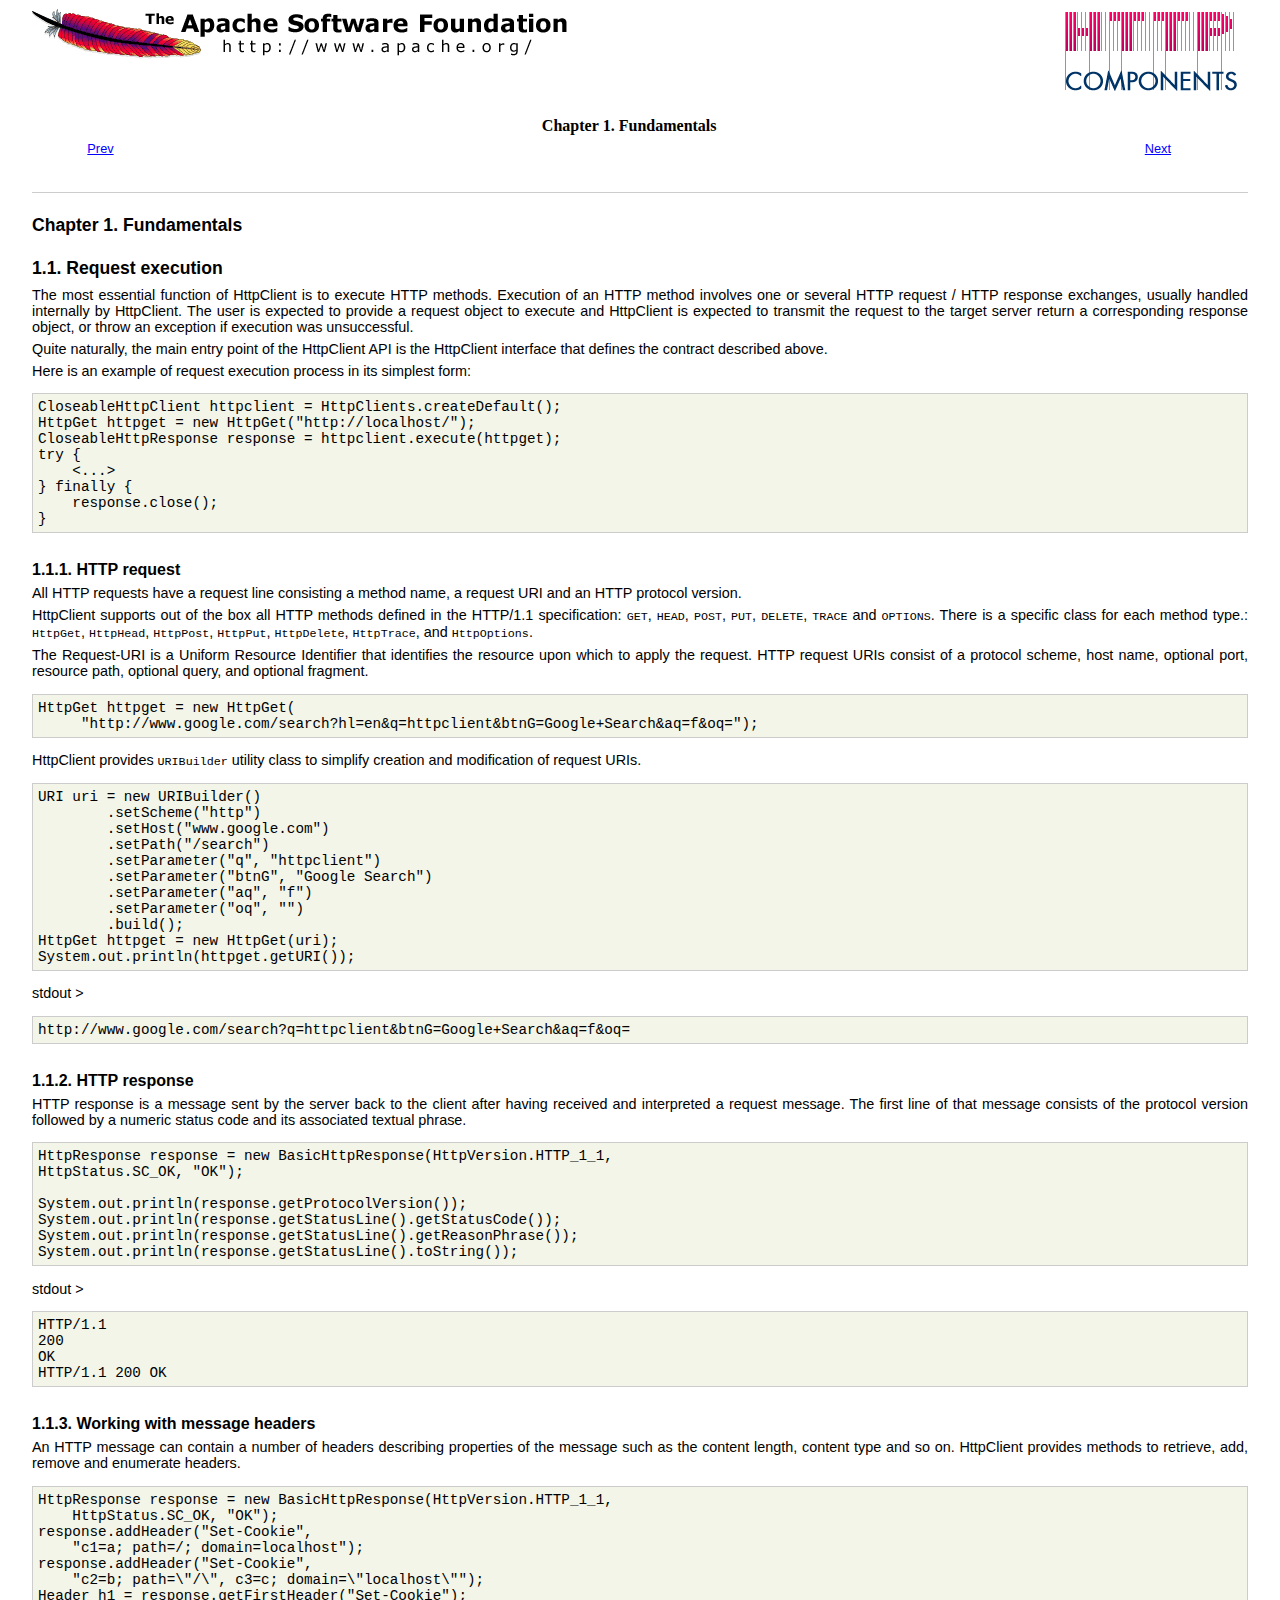
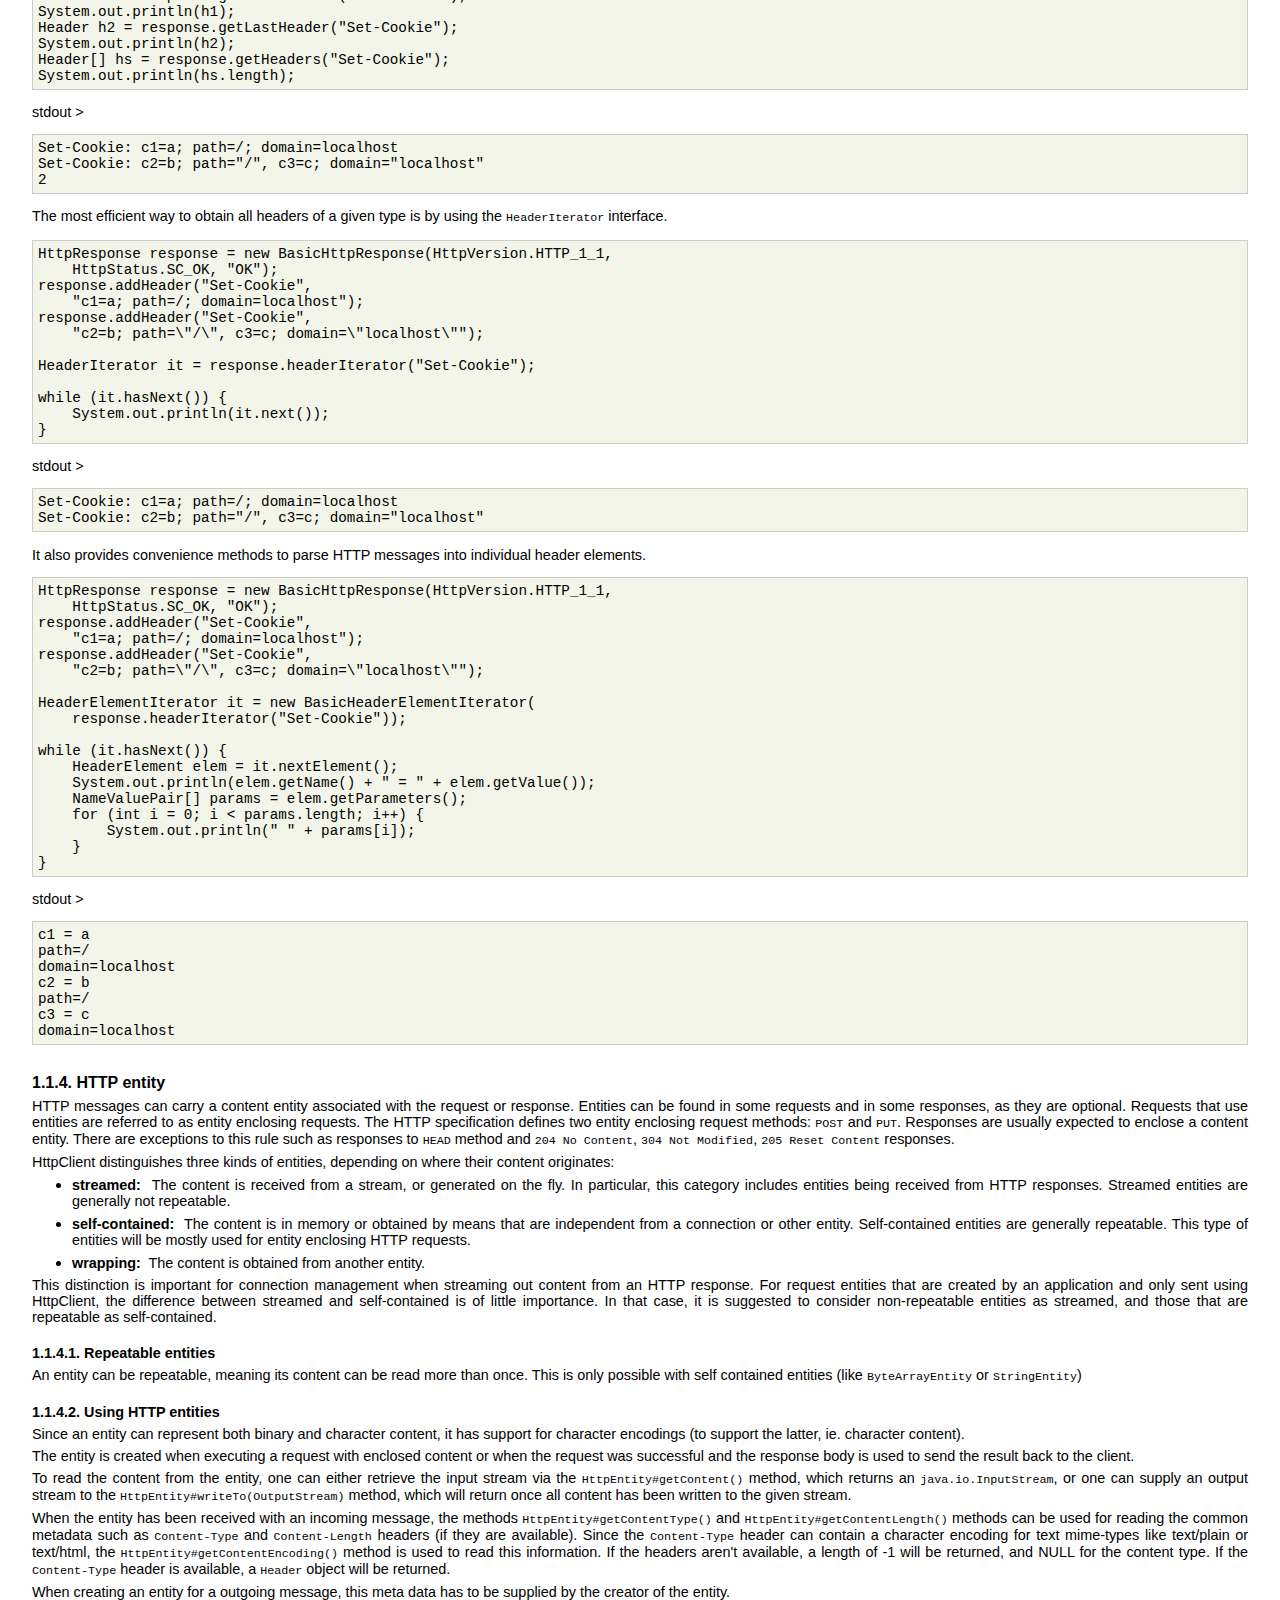
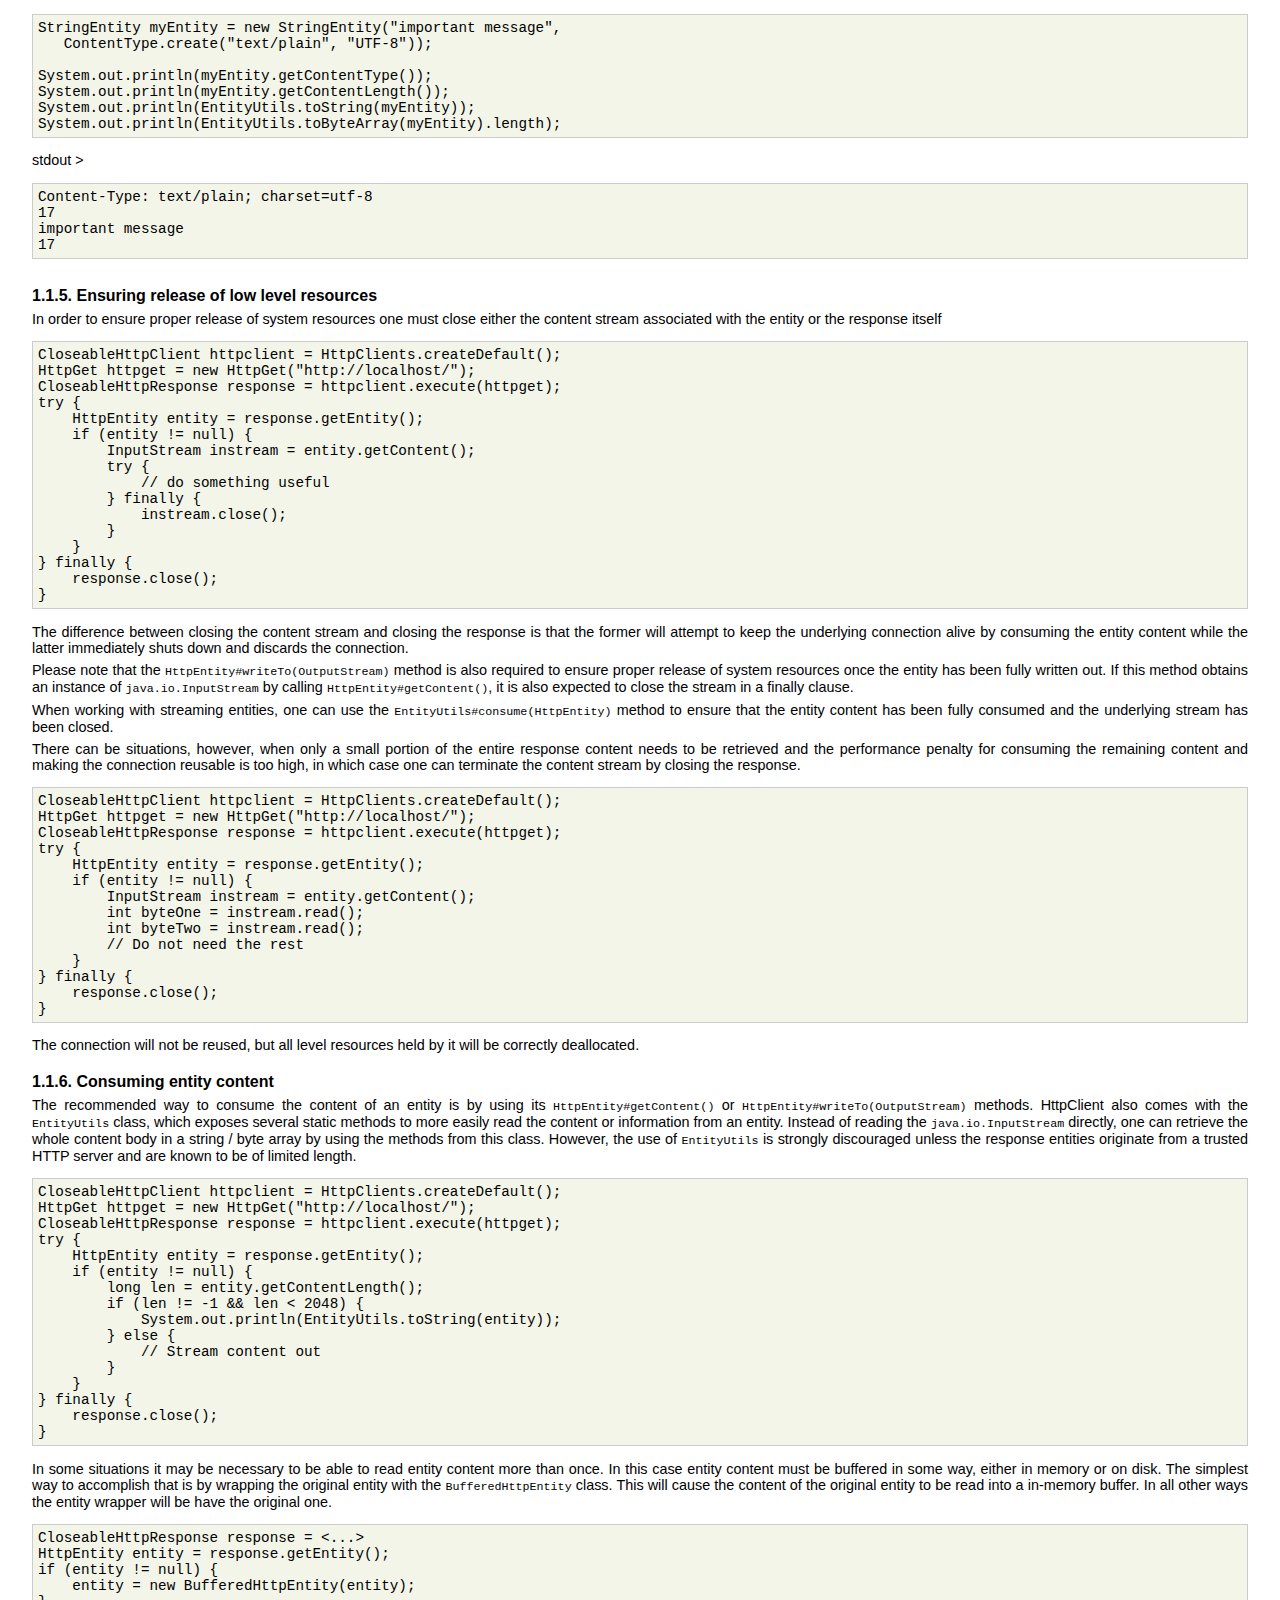
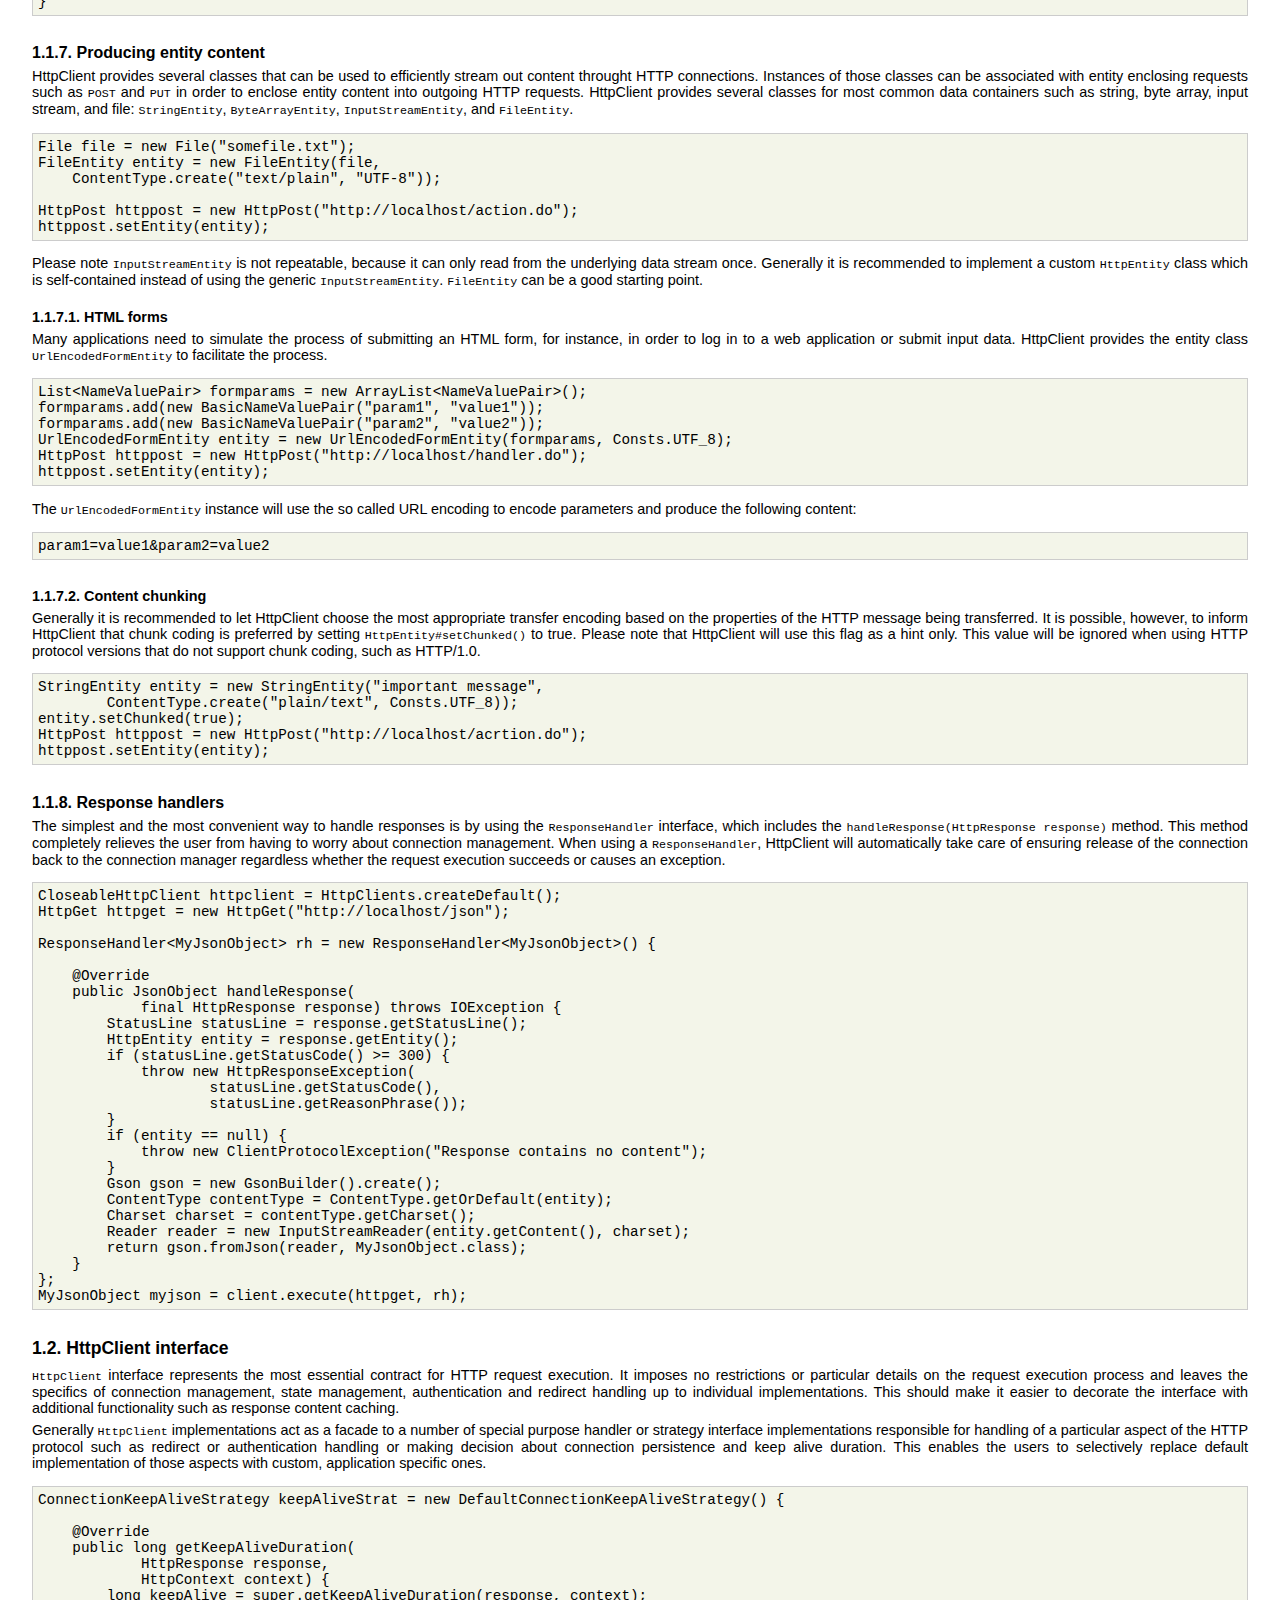
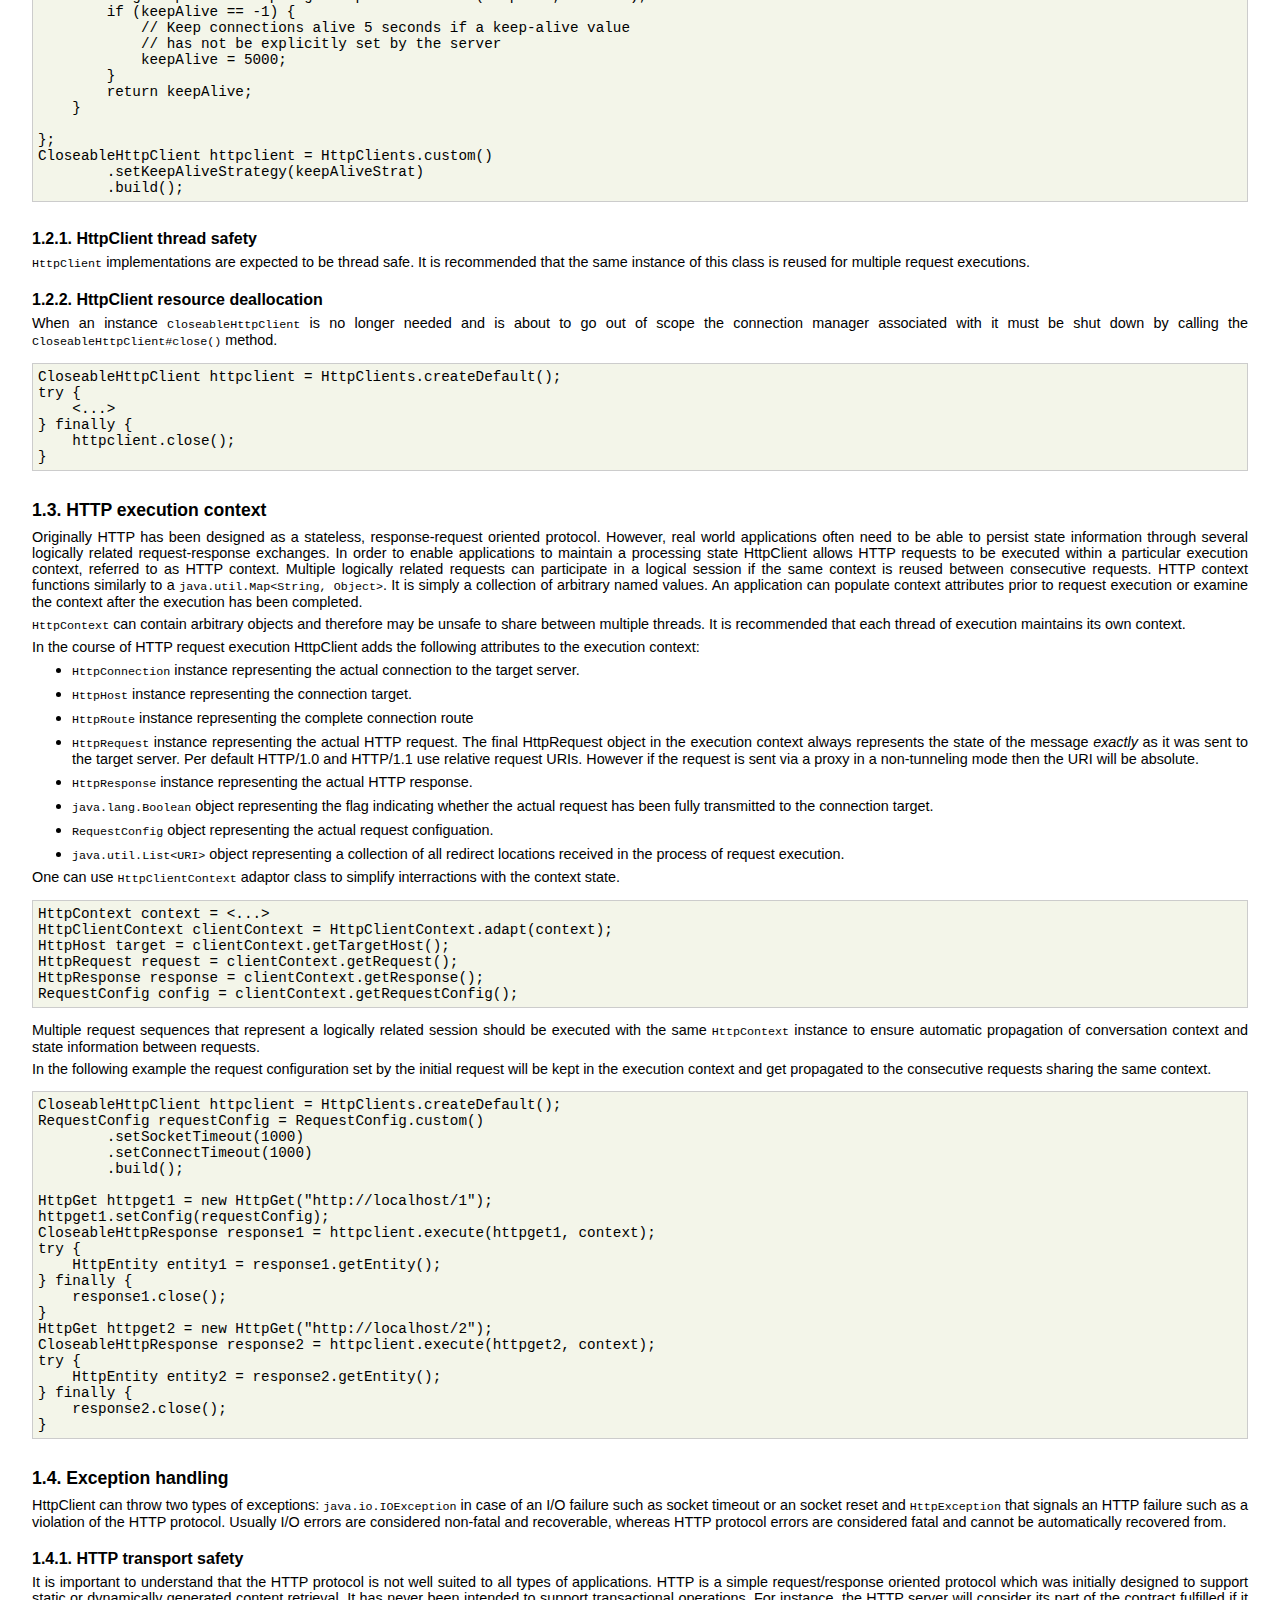
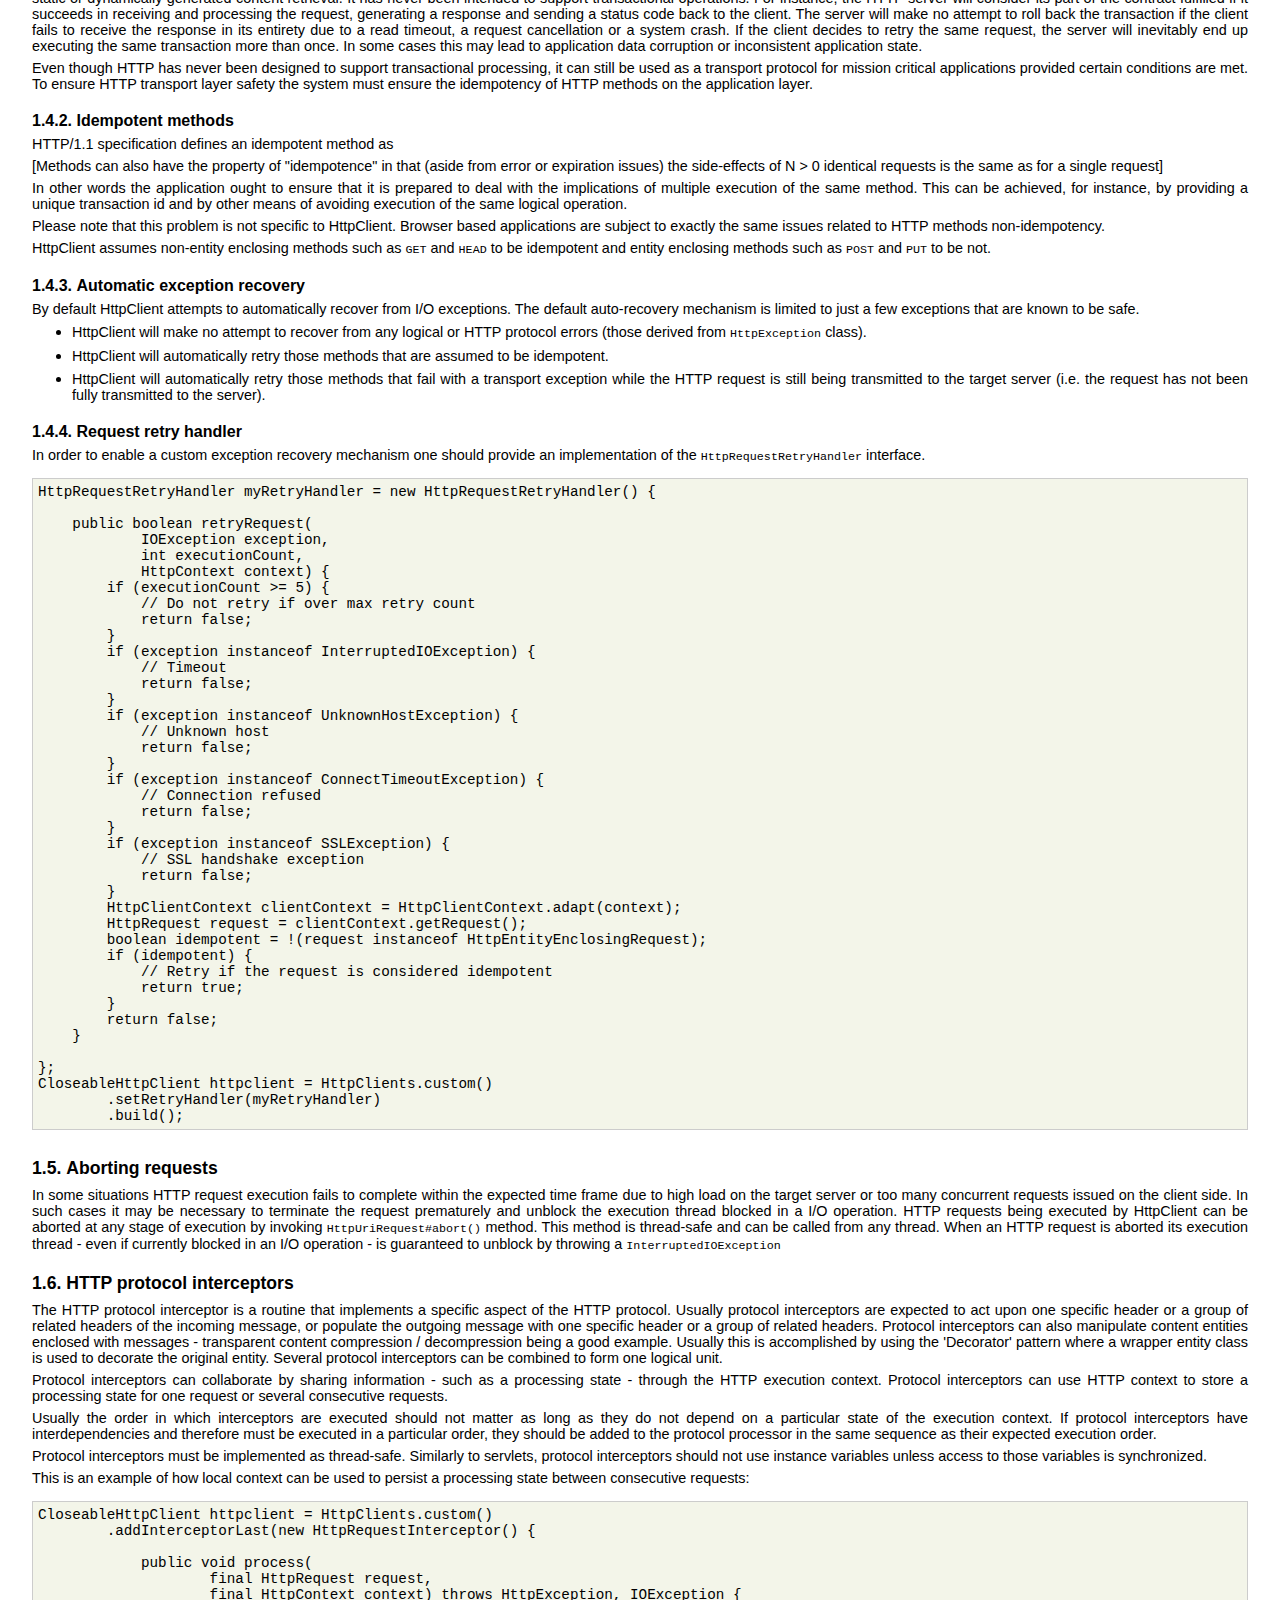
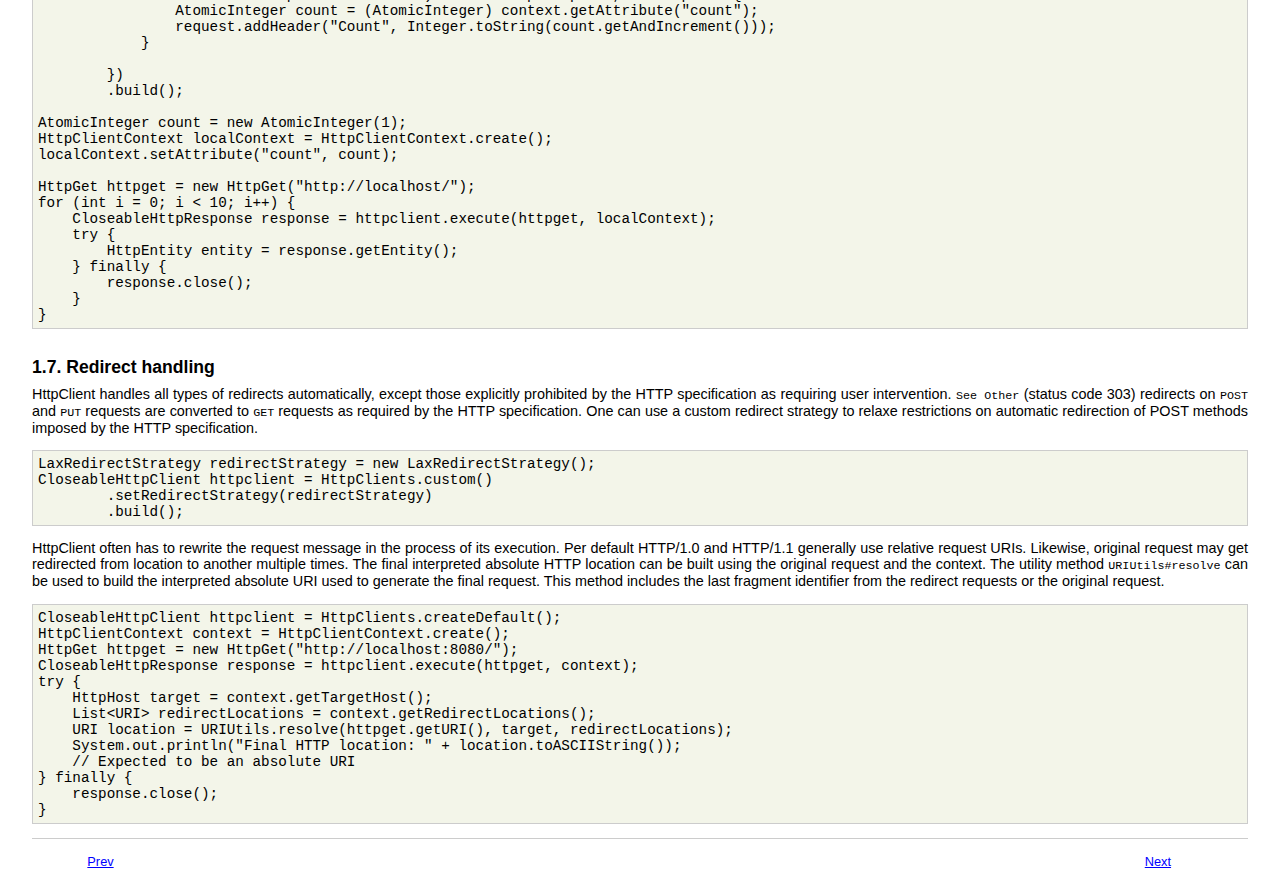
<file: admin/httpcomponents-client-4.3.6/tutorial/html/fundamentals.html>
<html><head>
      <meta http-equiv="Content-Type" content="text/html; charset=ISO-8859-1">
   <title>Chapter&nbsp;1.&nbsp;Fundamentals</title><link rel="stylesheet" type="text/css" href="css/hc-tutorial.css"><meta name="generator" content="DocBook XSL-NS Stylesheets V1.76.1"><link rel="home" href="index.html" title="HttpClient Tutorial"><link rel="up" href="index.html" title="HttpClient Tutorial"><link rel="prev" href="preface.html" title="Preface"><link rel="next" href="connmgmt.html" title="Chapter&nbsp;2.&nbsp;Connection management"></head><body bgcolor="white" text="black" link="#0000FF" vlink="#840084" alink="#0000FF"><div xmlns:fo="http://www.w3.org/1999/XSL/Format" class="banner"><a class="bannerLeft" href="http://www.apache.org/" title="Apache Software Foundation"><img style="border:none;" src="images/asf_logo_wide.gif"></a><a class="bannerRight" href="http://hc.apache.org/httpcomponents-client-ga/" title="Apache HttpComponents Client"><img style="border:none;" src="images/hc_logo.png"></a><div class="clear"></div></div><div class="navheader"><table width="100%" summary="Navigation header"><tr><th colspan="3" align="center">Chapter&nbsp;1.&nbsp;Fundamentals</th></tr><tr><td width="20%" align="left"><a accesskey="p" href="preface.html">Prev</a>&nbsp;</td><th width="60%" align="center">&nbsp;</th><td width="20%" align="right">&nbsp;<a accesskey="n" href="connmgmt.html">Next</a></td></tr></table><hr></div><div class="chapter" title="Chapter&nbsp;1.&nbsp;Fundamentals"><div class="titlepage"><div><div><h2 class="title"><a name="fundamentals"></a>Chapter&nbsp;1.&nbsp;Fundamentals</h2></div></div></div>
    
    <div class="section" title="1.1.&nbsp;Request execution"><div class="titlepage"><div><div><h2 class="title" style="clear: both"><a name="d5e43"></a>1.1.&nbsp;Request execution</h2></div></div></div>
        
        <p> The most essential function of HttpClient is to execute HTTP methods. Execution of an
            HTTP method involves one or several HTTP request / HTTP response exchanges, usually
            handled internally by HttpClient. The user is expected to provide a request object to
            execute and HttpClient is expected to transmit the request to the target server return a
            corresponding response object, or throw an exception if execution was unsuccessful. </p>
        <p> Quite naturally, the main entry point of the HttpClient API is the HttpClient
            interface that defines the contract described above. </p>
        <p>Here is an example of request execution process in its simplest form:</p>
        <pre class="programlisting">
CloseableHttpClient httpclient = HttpClients.createDefault();
HttpGet httpget = new HttpGet("http://localhost/");
CloseableHttpResponse response = httpclient.execute(httpget);
try {
    &lt;...&gt;
} finally {
    response.close();
}
</pre>
        <div class="section" title="1.1.1.&nbsp;HTTP request"><div class="titlepage"><div><div><h3 class="title"><a name="d5e49"></a>1.1.1.&nbsp;HTTP request</h3></div></div></div>
            
            <p>All HTTP requests have a request line consisting a method name, a request URI and
                an HTTP protocol version.</p>
            <p>HttpClient supports out of the box all HTTP methods defined in the HTTP/1.1
                specification: <code class="literal">GET</code>, <code class="literal">HEAD</code>,
                    <code class="literal">POST</code>, <code class="literal">PUT</code>, <code class="literal">DELETE</code>,
                    <code class="literal">TRACE</code> and <code class="literal">OPTIONS</code>. There is a specific
                class for each method type.: <code class="classname">HttpGet</code>,
                    <code class="classname">HttpHead</code>, <code class="classname">HttpPost</code>,
                    <code class="classname">HttpPut</code>, <code class="classname">HttpDelete</code>,
                    <code class="classname">HttpTrace</code>, and <code class="classname">HttpOptions</code>.</p>
            <p>The Request-URI is a Uniform Resource Identifier that identifies the resource upon
                which to apply the request. HTTP request URIs consist of a protocol scheme, host
                name, optional port, resource path, optional query, and optional fragment.</p>
            <pre class="programlisting">
HttpGet httpget = new HttpGet(
     "http://www.google.com/search?hl=en&amp;q=httpclient&amp;btnG=Google+Search&amp;aq=f&amp;oq=");
</pre>
            <p>HttpClient provides <code class="classname">URIBuilder</code> utility class to simplify 
                creation and modification of request URIs.</p>
            <pre class="programlisting">
URI uri = new URIBuilder()
        .setScheme("http")
        .setHost("www.google.com")
        .setPath("/search")
        .setParameter("q", "httpclient")
        .setParameter("btnG", "Google Search")
        .setParameter("aq", "f")
        .setParameter("oq", "")
        .build();
HttpGet httpget = new HttpGet(uri);
System.out.println(httpget.getURI());
</pre>
            <p>stdout &gt;</p>
            <pre class="programlisting">
http://www.google.com/search?q=httpclient&amp;btnG=Google+Search&amp;aq=f&amp;oq=
</pre>
        </div>
        <div class="section" title="1.1.2.&nbsp;HTTP response"><div class="titlepage"><div><div><h3 class="title"><a name="d5e74"></a>1.1.2.&nbsp;HTTP response</h3></div></div></div>
            
            <p>HTTP response is a message sent by the server back to the client after having
                received and interpreted a request message. The first line of that message consists
                of the protocol version followed by a numeric status code and its associated textual
                phrase.</p>
            <pre class="programlisting">
HttpResponse response = new BasicHttpResponse(HttpVersion.HTTP_1_1, 
HttpStatus.SC_OK, "OK");

System.out.println(response.getProtocolVersion());
System.out.println(response.getStatusLine().getStatusCode());
System.out.println(response.getStatusLine().getReasonPhrase());
System.out.println(response.getStatusLine().toString());
</pre>
            <p>stdout &gt;</p>
            <pre class="programlisting">
HTTP/1.1
200
OK
HTTP/1.1 200 OK
</pre>
        </div>
        <div class="section" title="1.1.3.&nbsp;Working with message headers"><div class="titlepage"><div><div><h3 class="title"><a name="d5e80"></a>1.1.3.&nbsp;Working with message headers</h3></div></div></div>
            
            <p>An HTTP message can contain a number of headers describing properties of the
                message such as the content length, content type and so on. HttpClient provides
                methods to retrieve, add, remove and enumerate headers.</p>
            <pre class="programlisting">
HttpResponse response = new BasicHttpResponse(HttpVersion.HTTP_1_1, 
    HttpStatus.SC_OK, "OK");
response.addHeader("Set-Cookie", 
    "c1=a; path=/; domain=localhost");
response.addHeader("Set-Cookie", 
    "c2=b; path=\"/\", c3=c; domain=\"localhost\"");
Header h1 = response.getFirstHeader("Set-Cookie");
System.out.println(h1);
Header h2 = response.getLastHeader("Set-Cookie");
System.out.println(h2);
Header[] hs = response.getHeaders("Set-Cookie");
System.out.println(hs.length);
</pre>
            <p>stdout &gt;</p>
            <pre class="programlisting">
Set-Cookie: c1=a; path=/; domain=localhost
Set-Cookie: c2=b; path="/", c3=c; domain="localhost"
2
</pre>
            <p>The most efficient way to obtain all headers of a given type is by using the
                    <code class="interfacename">HeaderIterator</code> interface.</p>
            <pre class="programlisting">
HttpResponse response = new BasicHttpResponse(HttpVersion.HTTP_1_1, 
    HttpStatus.SC_OK, "OK");
response.addHeader("Set-Cookie", 
    "c1=a; path=/; domain=localhost");
response.addHeader("Set-Cookie", 
    "c2=b; path=\"/\", c3=c; domain=\"localhost\"");

HeaderIterator it = response.headerIterator("Set-Cookie");

while (it.hasNext()) {
    System.out.println(it.next());
}
</pre>
            <p>stdout &gt;</p>
            <pre class="programlisting">
Set-Cookie: c1=a; path=/; domain=localhost
Set-Cookie: c2=b; path="/", c3=c; domain="localhost"
</pre>
            <p>It also provides convenience methods to parse HTTP messages into individual header
                elements.</p>
            <pre class="programlisting">
HttpResponse response = new BasicHttpResponse(HttpVersion.HTTP_1_1, 
    HttpStatus.SC_OK, "OK");
response.addHeader("Set-Cookie", 
    "c1=a; path=/; domain=localhost");
response.addHeader("Set-Cookie", 
    "c2=b; path=\"/\", c3=c; domain=\"localhost\"");

HeaderElementIterator it = new BasicHeaderElementIterator(
    response.headerIterator("Set-Cookie"));

while (it.hasNext()) {
    HeaderElement elem = it.nextElement(); 
    System.out.println(elem.getName() + " = " + elem.getValue());
    NameValuePair[] params = elem.getParameters();
    for (int i = 0; i &lt; params.length; i++) {
        System.out.println(" " + params[i]);
    }
}
</pre>
            <p>stdout &gt;</p>
            <pre class="programlisting">
c1 = a
path=/
domain=localhost
c2 = b
path=/
c3 = c
domain=localhost
</pre>
        </div>
        <div class="section" title="1.1.4.&nbsp;HTTP entity"><div class="titlepage"><div><div><h3 class="title"><a name="d5e95"></a>1.1.4.&nbsp;HTTP entity</h3></div></div></div>
            
            <p>HTTP messages can carry a content entity associated with the request or response.
                Entities can be found in some requests and in some responses, as they are optional.
                Requests that use entities are referred to as entity enclosing requests. The HTTP
                specification defines two entity enclosing request methods: <code class="literal">POST</code> and
                    <code class="literal">PUT</code>. Responses are usually expected to enclose a content
                entity. There are exceptions to this rule such as responses to
                    <code class="literal">HEAD</code> method and <code class="literal">204 No Content</code>,
                    <code class="literal">304 Not Modified</code>, <code class="literal">205 Reset Content</code>
                responses.</p>
            <p>HttpClient distinguishes three kinds of entities, depending on where their content
                originates:</p>
            <div class="itemizedlist"><ul class="itemizedlist" type="disc"><li class="listitem">
                    <p title="streamed:">
                        <b>streamed:&nbsp;</b>
                        The content is received from a stream, or generated on the fly. In
                            particular, this category includes entities being received from HTTP
                            responses. Streamed entities are generally not repeatable.
                    </p>
                </li><li class="listitem">
                    <p title="self-contained:">
                        <b>self-contained:&nbsp;</b>
                        The content is in memory or obtained by means that are independent
                            from a connection or other entity. Self-contained entities are generally
                            repeatable. This type of entities will be mostly used for entity
                            enclosing HTTP requests.
                    </p>
                </li><li class="listitem">
                    <p title="wrapping:">
                        <b>wrapping:&nbsp;</b>
                        The content is obtained from another entity.
                    </p>
                </li></ul></div>
            <p>This distinction is important for connection management when streaming out content
                from an HTTP response. For request entities that are created by an application and
                only sent using HttpClient, the difference between streamed and self-contained is of
                little importance. In that case, it is suggested to consider non-repeatable entities
                as streamed, and those that are repeatable as self-contained.</p>
            <div class="section" title="1.1.4.1.&nbsp;Repeatable entities"><div class="titlepage"><div><div><h4 class="title"><a name="d5e119"></a>1.1.4.1.&nbsp;Repeatable entities</h4></div></div></div>
                
                <p>An entity can be repeatable, meaning its content can be read more than once.
                    This is only possible with self contained entities (like
                        <code class="classname">ByteArrayEntity</code> or
                        <code class="classname">StringEntity</code>)</p>
            </div>
            <div class="section" title="1.1.4.2.&nbsp;Using HTTP entities"><div class="titlepage"><div><div><h4 class="title"><a name="d5e124"></a>1.1.4.2.&nbsp;Using HTTP entities</h4></div></div></div>
                
                <p>Since an entity can represent both binary and character content, it has
                    support for character encodings (to support the latter, ie. character
                    content).</p>
                <p>The entity is created when executing a request with enclosed content or when
                    the request was successful and the response body is used to send the result back
                    to the client.</p>
                <p>To read the content from the entity, one can either retrieve the input stream
                    via the <code class="methodname">HttpEntity#getContent()</code> method, which returns
                    an <code class="classname">java.io.InputStream</code>, or one can supply an output
                    stream to the <code class="methodname">HttpEntity#writeTo(OutputStream)</code> method,
                    which will return once all content has been written to the given stream.</p>
                <p>When the entity has been received with an incoming message, the methods
                        <code class="methodname">HttpEntity#getContentType()</code> and
                        <code class="methodname">HttpEntity#getContentLength()</code> methods can be used
                    for reading the common metadata such as <code class="literal">Content-Type</code> and
                        <code class="literal">Content-Length</code> headers (if they are available). Since the
                        <code class="literal">Content-Type</code> header can contain a character encoding for
                    text mime-types like text/plain or text/html, the
                        <code class="methodname">HttpEntity#getContentEncoding()</code> method is used to
                    read this information. If the headers aren't available, a length of -1 will be
                    returned, and NULL for the content type. If the <code class="literal">Content-Type</code>
                    header is available, a <code class="interfacename">Header</code> object will be
                    returned.</p>
                <p>When creating an entity for a outgoing message, this meta data has to be
                    supplied by the creator of the entity.</p>
                <pre class="programlisting">
StringEntity myEntity = new StringEntity("important message", 
   ContentType.create("text/plain", "UTF-8"));

System.out.println(myEntity.getContentType());
System.out.println(myEntity.getContentLength());
System.out.println(EntityUtils.toString(myEntity));
System.out.println(EntityUtils.toByteArray(myEntity).length);</pre>
                <p>stdout &gt;</p>
                <pre class="programlisting">
Content-Type: text/plain; charset=utf-8
17
important message
17
</pre>
            </div>
        </div>
        <div class="section" title="1.1.5.&nbsp;Ensuring release of low level resources"><div class="titlepage"><div><div><h3 class="title"><a name="d5e145"></a>1.1.5.&nbsp;Ensuring release of low level resources</h3></div></div></div>
            
            <p> In order to ensure proper release of system resources one must close either
                the content stream associated with the entity or the response itself</p>
            <pre class="programlisting">
CloseableHttpClient httpclient = HttpClients.createDefault();
HttpGet httpget = new HttpGet("http://localhost/");
CloseableHttpResponse response = httpclient.execute(httpget);
try {
    HttpEntity entity = response.getEntity();
    if (entity != null) {
        InputStream instream = entity.getContent();
        try {
            // do something useful
        } finally {
            instream.close();
        }
    }
} finally {
    response.close();
}
</pre>
            <p>The difference between closing the content stream and closing the response
                is that the former will attempt to keep the underlying connection alive
                by consuming the entity content while the latter immediately shuts down
                and discards the connection.</p>
            <p>Please note that the <code class="methodname">HttpEntity#writeTo(OutputStream)</code>
                method is also required to ensure proper release of system resources once the 
                entity has been fully written out. If this method obtains an instance of 
                <code class="classname">java.io.InputStream</code> by calling 
                <code class="methodname">HttpEntity#getContent()</code>, it is also expected to close
                the stream in a finally clause.</p>
            <p>When working with streaming entities, one can use the
                <code class="methodname">EntityUtils#consume(HttpEntity)</code> method to ensure that
                the entity content has been fully consumed and the underlying stream has been
                closed.</p>
            <p>There can be situations, however, when only a small portion of the entire response
                content needs to be retrieved and the performance penalty for consuming the
                remaining content and making the connection reusable is too high, in which case
                one can terminate the content stream by closing the response.</p>
            <pre class="programlisting">
CloseableHttpClient httpclient = HttpClients.createDefault();
HttpGet httpget = new HttpGet("http://localhost/");
CloseableHttpResponse response = httpclient.execute(httpget);
try {
    HttpEntity entity = response.getEntity();
    if (entity != null) {
        InputStream instream = entity.getContent();
        int byteOne = instream.read();
        int byteTwo = instream.read();
        // Do not need the rest
    }
} finally {
    response.close();
}
</pre>
            <p>The connection will not be reused, but all level resources held by it will be
                correctly deallocated.</p>
        </div>
        <div class="section" title="1.1.6.&nbsp;Consuming entity content"><div class="titlepage"><div><div><h3 class="title"><a name="d5e159"></a>1.1.6.&nbsp;Consuming entity content</h3></div></div></div>
            
            <p>The recommended way to consume the content of an entity is by using its
                    <code class="methodname">HttpEntity#getContent()</code> or
                    <code class="methodname">HttpEntity#writeTo(OutputStream)</code> methods. HttpClient
                also comes with the <code class="classname">EntityUtils</code> class, which exposes several
                static methods to more easily read the content or information from an entity.
                Instead of reading the <code class="classname">java.io.InputStream</code> directly, one can
                retrieve the whole content body in a string / byte array by using the methods from
                this class. However, the use of <code class="classname">EntityUtils</code> is
                strongly discouraged unless the response entities originate from a trusted HTTP
                server and are known to be of limited length.</p>
            <pre class="programlisting">
CloseableHttpClient httpclient = HttpClients.createDefault();
HttpGet httpget = new HttpGet("http://localhost/");
CloseableHttpResponse response = httpclient.execute(httpget);
try {
    HttpEntity entity = response.getEntity();
    if (entity != null) {
        long len = entity.getContentLength();
        if (len != -1 &amp;&amp; len &lt; 2048) {
            System.out.println(EntityUtils.toString(entity));
        } else {
            // Stream content out
        }
    }
} finally {
    response.close();
}
</pre>
            <p>In some situations it may be necessary to be able to read entity content more than
                once. In this case entity content must be buffered in some way, either in memory or
                on disk. The simplest way to accomplish that is by wrapping the original entity with
                the <code class="classname">BufferedHttpEntity</code> class. This will cause the content of
                the original entity to be read into a in-memory buffer. In all other ways the entity
                wrapper will be have the original one.</p>
            <pre class="programlisting">
CloseableHttpResponse response = &lt;...&gt;
HttpEntity entity = response.getEntity();
if (entity != null) {
    entity = new BufferedHttpEntity(entity);
}
</pre>
        </div>
        <div class="section" title="1.1.7.&nbsp;Producing entity content"><div class="titlepage"><div><div><h3 class="title"><a name="d5e171"></a>1.1.7.&nbsp;Producing entity content</h3></div></div></div>
            
            <p>HttpClient provides several classes that can be used to efficiently stream out
                content throught HTTP connections. Instances of those classes can be associated with
                entity enclosing requests such as <code class="literal">POST</code> and <code class="literal">PUT</code>
                in order to enclose entity content into outgoing HTTP requests. HttpClient provides
                several classes for most common data containers such as string, byte array, input
                stream, and file: <code class="classname">StringEntity</code>,
                    <code class="classname">ByteArrayEntity</code>,
                <code class="classname">InputStreamEntity</code>, and
                <code class="classname">FileEntity</code>.</p>
            <pre class="programlisting">
File file = new File("somefile.txt");
FileEntity entity = new FileEntity(file, 
    ContentType.create("text/plain", "UTF-8"));        

HttpPost httppost = new HttpPost("http://localhost/action.do");
httppost.setEntity(entity);
</pre>
            <p>Please note <code class="classname">InputStreamEntity</code> is not repeatable, because it
                can only read from the underlying data stream once. Generally it is recommended to
                implement a custom <code class="interfacename">HttpEntity</code> class which is
                self-contained instead of using the generic <code class="classname">InputStreamEntity</code>.
                    <code class="classname">FileEntity</code> can be a good starting point.</p>
            <div class="section" title="1.1.7.1.&nbsp;HTML forms"><div class="titlepage"><div><div><h4 class="title"><a name="d5e186"></a>1.1.7.1.&nbsp;HTML forms</h4></div></div></div>
                
                <p>Many applications need to simulate the process of submitting an
                    HTML form, for instance, in order to log in to a web application or submit input
                    data. HttpClient provides the entity class
                        <code class="classname">UrlEncodedFormEntity</code> to facilitate the
                    process.</p>
                <pre class="programlisting">
List&lt;NameValuePair&gt; formparams = new ArrayList&lt;NameValuePair&gt;();
formparams.add(new BasicNameValuePair("param1", "value1"));
formparams.add(new BasicNameValuePair("param2", "value2"));
UrlEncodedFormEntity entity = new UrlEncodedFormEntity(formparams, Consts.UTF_8);
HttpPost httppost = new HttpPost("http://localhost/handler.do");
httppost.setEntity(entity);
</pre>
                <p>The <code class="classname">UrlEncodedFormEntity</code> instance will use the so
                    called URL encoding to encode parameters and produce the following
                    content:</p>
                <pre class="programlisting">
param1=value1&amp;param2=value2
</pre>
            </div>
            <div class="section" title="1.1.7.2.&nbsp;Content chunking"><div class="titlepage"><div><div><h4 class="title"><a name="d5e194"></a>1.1.7.2.&nbsp;Content chunking</h4></div></div></div>
                
                <p>Generally it is recommended to let HttpClient choose the most appropriate
                    transfer encoding based on the properties of the HTTP message being transferred.
                    It is possible, however, to inform HttpClient that chunk coding is preferred
                    by setting <code class="methodname">HttpEntity#setChunked()</code> to true. Please note
                    that HttpClient will use this flag as a hint only. This value will be ignored
                    when using HTTP protocol versions that do not support chunk coding, such as
                    HTTP/1.0.</p>
                <pre class="programlisting">
StringEntity entity = new StringEntity("important message",
        ContentType.create("plain/text", Consts.UTF_8));
entity.setChunked(true);
HttpPost httppost = new HttpPost("http://localhost/acrtion.do");
httppost.setEntity(entity);
</pre>
            </div>
        </div>
        <div class="section" title="1.1.8.&nbsp;Response handlers"><div class="titlepage"><div><div><h3 class="title"><a name="d5e199"></a>1.1.8.&nbsp;Response handlers</h3></div></div></div>
            
            <p>The simplest and the most convenient way to handle responses is by using
                the <code class="interfacename">ResponseHandler</code> interface, which includes
                the <code class="methodname">handleResponse(HttpResponse response)</code> method. 
                This method completely
                relieves the user from having to worry about connection management. When using a
                    <code class="interfacename">ResponseHandler</code>, HttpClient will automatically
                take care of ensuring release of the connection back to the connection manager
                regardless whether the request execution succeeds or causes an exception.</p>
            <pre class="programlisting">
CloseableHttpClient httpclient = HttpClients.createDefault();
HttpGet httpget = new HttpGet("http://localhost/json");

ResponseHandler&lt;MyJsonObject&gt; rh = new ResponseHandler&lt;MyJsonObject&gt;() {

    @Override
    public JsonObject handleResponse(
            final HttpResponse response) throws IOException {
        StatusLine statusLine = response.getStatusLine();
        HttpEntity entity = response.getEntity();
        if (statusLine.getStatusCode() &gt;= 300) {
            throw new HttpResponseException(
                    statusLine.getStatusCode(),
                    statusLine.getReasonPhrase());
        }
        if (entity == null) {
            throw new ClientProtocolException("Response contains no content");
        }
        Gson gson = new GsonBuilder().create();
        ContentType contentType = ContentType.getOrDefault(entity);
        Charset charset = contentType.getCharset();
        Reader reader = new InputStreamReader(entity.getContent(), charset);
        return gson.fromJson(reader, MyJsonObject.class);
    }
};
MyJsonObject myjson = client.execute(httpget, rh);
</pre>
        </div>
    </div>
    <div class="section" title="1.2.&nbsp;HttpClient interface"><div class="titlepage"><div><div><h2 class="title" style="clear: both"><a name="d5e206"></a>1.2.&nbsp;HttpClient interface</h2></div></div></div>
        
        <p><code class="interfacename">HttpClient</code> interface represents the most essential
            contract for HTTP request execution. It imposes no restrictions or particular details on
            the request execution process and leaves the specifics of connection management, state
            management, authentication and redirect handling up to individual implementations. This
            should make it easier to decorate the interface with additional functionality such as
            response content caching.</p>
        <p>Generally <code class="interfacename">HttpClient</code> implementations act as a facade
            to a number of special purpose handler or strategy interface implementations
            responsible for handling of a particular aspect of the HTTP protocol such as redirect
            or authentication handling or making decision about connection persistence and keep
            alive duration. This enables the users to selectively replace default implementation
            of those aspects with custom, application specific ones.</p>
        <pre class="programlisting">
ConnectionKeepAliveStrategy keepAliveStrat = new DefaultConnectionKeepAliveStrategy() {

    @Override
    public long getKeepAliveDuration(
            HttpResponse response,
            HttpContext context) {
        long keepAlive = super.getKeepAliveDuration(response, context);
        if (keepAlive == -1) {
            // Keep connections alive 5 seconds if a keep-alive value
            // has not be explicitly set by the server
            keepAlive = 5000;
        }
        return keepAlive;
    }

};
CloseableHttpClient httpclient = HttpClients.custom()
        .setKeepAliveStrategy(keepAliveStrat)
        .build();
</pre>
        <div class="section" title="1.2.1.&nbsp;HttpClient thread safety"><div class="titlepage"><div><div><h3 class="title"><a name="d5e213"></a>1.2.1.&nbsp;HttpClient thread safety</h3></div></div></div>
            
            <p><code class="interfacename">HttpClient</code> implementations are expected to be
                thread safe. It is recommended that the same instance of this class is reused for
                multiple request executions.</p>
        </div>
        <div class="section" title="1.2.2.&nbsp;HttpClient resource deallocation"><div class="titlepage"><div><div><h3 class="title"><a name="d5e217"></a>1.2.2.&nbsp;HttpClient resource deallocation</h3></div></div></div>
            
            <p>When an instance <code class="classname">CloseableHttpClient</code> is no longer needed
                and is about to go out of scope the connection manager associated with it must
                be shut down by calling the <code class="methodname">CloseableHttpClient#close()</code>
                method.</p>
            <pre class="programlisting">
CloseableHttpClient httpclient = HttpClients.createDefault();
try {
    &lt;...&gt;
} finally {
    httpclient.close();
}
</pre>
        </div>
    </div>
    <div class="section" title="1.3.&nbsp;HTTP execution context"><div class="titlepage"><div><div><h2 class="title" style="clear: both"><a name="d5e223"></a>1.3.&nbsp;HTTP execution context</h2></div></div></div>
        
        <p>Originally HTTP has been designed as a stateless, response-request oriented protocol.
            However, real world applications often need to be able to persist state information
            through several logically related request-response exchanges. In order to enable
            applications to maintain a processing state HttpClient allows HTTP requests to be
            executed within a particular execution context, referred to as HTTP context. Multiple
            logically related requests can participate in a logical session if the same context is
            reused between consecutive requests. HTTP context functions similarly to
            a  <code class="interfacename">java.util.Map&lt;String, Object&gt;</code>. It is
            simply a collection of arbitrary named values. An application can populate context
            attributes prior to request execution or examine the context after the execution has
            been completed.</p>
        <p><code class="interfacename">HttpContext</code> can contain arbitrary objects and 
            therefore may be unsafe to share between multiple threads. It is recommended that
            each thread of execution maintains its own context.</p>
        <p>In the course of HTTP request execution HttpClient adds the following attributes to
            the execution context:</p>
        <div class="itemizedlist"><ul class="itemizedlist" type="disc"><li class="listitem">
                <p>
                    <code class="interfacename">HttpConnection</code> instance representing the
                        actual connection to the target server.
                </p>
            </li><li class="listitem">
                <p>
                    <code class="classname">HttpHost</code> instance representing the connection
                        target.
                </p>
            </li><li class="listitem">
                <p>
                    <code class="classname">HttpRoute</code> instance representing the complete
                        connection route
                </p>
            </li><li class="listitem">
                <p>
                    <code class="interfacename">HttpRequest</code> instance representing the
                        actual HTTP request. The final HttpRequest object in the execution context
                        always represents the state of the message <span class="emphasis"><em>exactly</em></span>
                        as it was sent to the target server. Per default HTTP/1.0 and HTTP/1.1
                        use relative request URIs. However if the request is sent via a proxy
                        in a non-tunneling mode then the URI will be absolute.
                </p>
            </li><li class="listitem">
                <p>
                    <code class="interfacename">HttpResponse</code> instance representing the
                        actual HTTP response.
                </p>
            </li><li class="listitem">
                <p>
                    <code class="classname">java.lang.Boolean</code> object representing the flag
                        indicating whether the actual request has been fully transmitted to the
                        connection target.
                </p>
            </li><li class="listitem">
                <p>
                    <code class="classname">RequestConfig</code> object representing the actual
                        request configuation.
                </p>
            </li><li class="listitem">
                <p>
                    <code class="classname">java.util.List&lt;URI&gt;</code> object representing a collection
                        of all redirect locations received in the process of request
                        execution.
                </p>
            </li></ul></div>
        <p>One can use <code class="classname">HttpClientContext</code> adaptor class to simplify
            interractions with the context state.</p>
        <pre class="programlisting">
HttpContext context = &lt;...&gt;
HttpClientContext clientContext = HttpClientContext.adapt(context);
HttpHost target = clientContext.getTargetHost();
HttpRequest request = clientContext.getRequest();
HttpResponse response = clientContext.getResponse();
RequestConfig config = clientContext.getRequestConfig();
</pre>
        <p>Multiple request sequences that represent a logically related session should be
            executed with the same <code class="interfacename">HttpContext</code> instance to ensure
            automatic propagation of conversation context and state information between
            requests.</p>
        <p>In the following example the request configuration set by the initial request will be
            kept in the execution context and get propagated to the consecutive requests sharing
            the same context.</p>
        <pre class="programlisting">
CloseableHttpClient httpclient = HttpClients.createDefault();
RequestConfig requestConfig = RequestConfig.custom()
        .setSocketTimeout(1000)
        .setConnectTimeout(1000)
        .build();

HttpGet httpget1 = new HttpGet("http://localhost/1");
httpget1.setConfig(requestConfig);
CloseableHttpResponse response1 = httpclient.execute(httpget1, context);
try {
    HttpEntity entity1 = response1.getEntity();
} finally {
    response1.close();
}
HttpGet httpget2 = new HttpGet("http://localhost/2");
CloseableHttpResponse response2 = httpclient.execute(httpget2, context);
try {
    HttpEntity entity2 = response2.getEntity();
} finally {
    response2.close();
}
</pre>
    </div>
    <div class="section" title="1.4.&nbsp;Exception handling"><div class="titlepage"><div><div><h2 class="title" style="clear: both"><a name="d5e271"></a>1.4.&nbsp;Exception handling</h2></div></div></div>
        
        <p>HttpClient can throw two types of exceptions:
            <code class="exceptionname">java.io.IOException</code> in case of an I/O failure such as
            socket timeout or an socket reset and <code class="exceptionname">HttpException</code> that
            signals an HTTP failure such as a violation of the HTTP protocol. Usually I/O errors are
            considered non-fatal and recoverable, whereas HTTP protocol errors are considered fatal
            and cannot be automatically recovered from.</p>
        <div class="section" title="1.4.1.&nbsp;HTTP transport safety"><div class="titlepage"><div><div><h3 class="title"><a name="d5e276"></a>1.4.1.&nbsp;HTTP transport safety</h3></div></div></div>
            
            <p>It is important to understand that the HTTP protocol is not well suited to all
                types of applications. HTTP is a simple request/response oriented protocol which was
                initially designed to support static or dynamically generated content retrieval. It
                has never been intended to support transactional operations. For instance, the HTTP
                server will consider its part of the contract fulfilled if it succeeds in receiving
                and processing the request, generating a response and sending a status code back to
                the client. The server will make no attempt to roll back the transaction if the
                client fails to receive the response in its entirety due to a read timeout, a
                request cancellation or a system crash. If the client decides to retry the same
                request, the server will inevitably end up executing the same transaction more than
                once. In some cases this may lead to application data corruption or inconsistent
                application state.</p>
            <p>Even though HTTP has never been designed to support transactional processing, it
                can still be used as a transport protocol for mission critical applications provided
                certain conditions are met. To ensure HTTP transport layer safety the system must
                ensure the idempotency of HTTP methods on the application layer.</p>
        </div>
        <div class="section" title="1.4.2.&nbsp;Idempotent methods"><div class="titlepage"><div><div><h3 class="title"><a name="d5e280"></a>1.4.2.&nbsp;Idempotent methods</h3></div></div></div>
            
            <p>HTTP/1.1 specification defines an idempotent method as</p>
            <p>
                [<span class="citation">Methods can also have the property of "idempotence" in
                    that (aside from error or expiration issues) the side-effects of N &gt; 0
                    identical requests is the same as for a single request</span>]
            </p>
            <p>In other words the application ought to ensure that it is prepared to deal with
                the implications of multiple execution of the same method. This can be achieved, for
                instance, by providing a unique transaction id and by other means of avoiding
                execution of the same logical operation.</p>
            <p>Please note that this problem is not specific to HttpClient. Browser based
                applications are subject to exactly the same issues related to HTTP methods
                non-idempotency.</p>
            <p>HttpClient assumes non-entity enclosing methods such as <code class="literal">GET</code> and
                    <code class="literal">HEAD</code> to be idempotent and entity enclosing methods such as
                    <code class="literal">POST</code> and <code class="literal">PUT</code> to be not.</p>
        </div>
        <div class="section" title="1.4.3.&nbsp;Automatic exception recovery"><div class="titlepage"><div><div><h3 class="title"><a name="d5e292"></a>1.4.3.&nbsp;Automatic exception recovery</h3></div></div></div>
            
            <p>By default HttpClient attempts to automatically recover from I/O exceptions. The
                default auto-recovery mechanism is limited to just a few exceptions that are known
                to be safe.</p>
            <div class="itemizedlist"><ul class="itemizedlist" type="disc"><li class="listitem">
                    <p>HttpClient will make no attempt to recover from any logical or HTTP
                        protocol errors (those derived from
                            <code class="exceptionname">HttpException</code> class).</p>
                </li><li class="listitem">
                    <p>HttpClient will automatically retry those methods that are assumed to be
                        idempotent.</p>
                </li><li class="listitem">
                    <p>HttpClient will automatically retry those methods that fail with a
                        transport exception while the HTTP request is still being transmitted to the
                        target server (i.e. the request has not been fully transmitted to the
                        server).</p>
                </li></ul></div>
        </div>
        <div class="section" title="1.4.4.&nbsp;Request retry handler"><div class="titlepage"><div><div><h3 class="title"><a name="d5e303"></a>1.4.4.&nbsp;Request retry handler</h3></div></div></div>
            
            <p>In order to enable a custom exception recovery mechanism one should provide an
                implementation of the <code class="interfacename">HttpRequestRetryHandler</code>
                interface.</p>
            <pre class="programlisting">
HttpRequestRetryHandler myRetryHandler = new HttpRequestRetryHandler() {

    public boolean retryRequest(
            IOException exception,
            int executionCount,
            HttpContext context) {
        if (executionCount &gt;= 5) {
            // Do not retry if over max retry count
            return false;
        }
        if (exception instanceof InterruptedIOException) {
            // Timeout
            return false;
        }
        if (exception instanceof UnknownHostException) {
            // Unknown host
            return false;
        }
        if (exception instanceof ConnectTimeoutException) {
            // Connection refused
            return false;
        }
        if (exception instanceof SSLException) {
            // SSL handshake exception
            return false;
        }
        HttpClientContext clientContext = HttpClientContext.adapt(context);
        HttpRequest request = clientContext.getRequest();
        boolean idempotent = !(request instanceof HttpEntityEnclosingRequest);
        if (idempotent) {
            // Retry if the request is considered idempotent
            return true;
        }
        return false;
    }

};
CloseableHttpClient httpclient = HttpClients.custom()
        .setRetryHandler(myRetryHandler)
        .build();
</pre>
        </div>
    </div>
    <div class="section" title="1.5.&nbsp;Aborting requests"><div class="titlepage"><div><div><h2 class="title" style="clear: both"><a name="d5e308"></a>1.5.&nbsp;Aborting requests</h2></div></div></div>
        
        <p>In some situations HTTP request execution fails to complete within the expected time
            frame due to high load on the target server or too many concurrent requests issued on
            the client side. In such cases it may be necessary to terminate the request prematurely
            and unblock the execution thread blocked in a I/O operation. HTTP requests being
            executed by HttpClient can be aborted at any stage of execution by invoking
                <code class="methodname">HttpUriRequest#abort()</code> method. This method is thread-safe
            and can be called from any thread. When an HTTP request is aborted its execution thread
            - even if currently blocked in an I/O operation - is guaranteed to unblock by throwing a
                <code class="exceptionname">InterruptedIOException</code></p>
    </div>
    <div class="section" title="1.6.&nbsp;HTTP protocol interceptors"><div class="titlepage"><div><div><h2 class="title" style="clear: both"><a name="protocol_interceptors"></a>1.6.&nbsp;HTTP protocol interceptors</h2></div></div></div>
        
        <p>The HTTP protocol interceptor is a routine that implements a specific aspect of the HTTP
            protocol. Usually protocol interceptors are expected to act upon one specific header or
            a group of related headers of the incoming message, or populate the outgoing message with
            one specific header or a group of related headers. Protocol interceptors can also
            manipulate content entities enclosed with messages - transparent content compression /
            decompression being a good example. Usually this is accomplished by using the
            'Decorator' pattern where a wrapper entity class is used to decorate the original
            entity. Several protocol interceptors can be combined to form one logical unit.</p>
        <p>Protocol interceptors can collaborate by sharing information - such as a processing
            state - through the HTTP execution context. Protocol interceptors can use HTTP context
            to store a processing state for one request or several consecutive requests.</p>
        <p>Usually the order in which interceptors are executed should not matter as long as they
            do not depend on a particular state of the execution context. If protocol interceptors
            have interdependencies and therefore must be executed in a particular order, they should
            be added to the protocol processor in the same sequence as their expected execution
            order.</p>
        <p>Protocol interceptors must be implemented as thread-safe. Similarly to servlets,
            protocol interceptors should not use instance variables unless access to those variables
            is synchronized.</p>
        <p>This is an example of how local context can be used to persist a processing state
            between consecutive requests:</p>
        <pre class="programlisting">
CloseableHttpClient httpclient = HttpClients.custom()
        .addInterceptorLast(new HttpRequestInterceptor() {

            public void process(
                    final HttpRequest request,
                    final HttpContext context) throws HttpException, IOException {
                AtomicInteger count = (AtomicInteger) context.getAttribute("count");
                request.addHeader("Count", Integer.toString(count.getAndIncrement()));
            }

        })
        .build();

AtomicInteger count = new AtomicInteger(1);
HttpClientContext localContext = HttpClientContext.create();
localContext.setAttribute("count", count);

HttpGet httpget = new HttpGet("http://localhost/");
for (int i = 0; i &lt; 10; i++) {
    CloseableHttpResponse response = httpclient.execute(httpget, localContext);
    try {
        HttpEntity entity = response.getEntity();
    } finally {
        response.close();
    }
}
</pre>
    </div>
    <div class="section" title="1.7.&nbsp;Redirect handling"><div class="titlepage"><div><div><h2 class="title" style="clear: both"><a name="d5e321"></a>1.7.&nbsp;Redirect handling</h2></div></div></div>
        
        <p>HttpClient handles all types of redirects automatically, except those explicitly
            prohibited by the HTTP specification as requiring user intervention. <code class="literal">See
                Other</code> (status code 303) redirects on <code class="literal">POST</code> and
            <code class="literal">PUT</code> requests are converted to <code class="literal">GET</code> requests as
            required by the HTTP specification. One can use a custom redirect strategy to relaxe
            restrictions on automatic redirection of POST methods imposed by the HTTP
            specification.</p>
        <pre class="programlisting">
LaxRedirectStrategy redirectStrategy = new LaxRedirectStrategy();
CloseableHttpClient httpclient = HttpClients.custom()
        .setRedirectStrategy(redirectStrategy)
        .build();
</pre>
        <p>HttpClient often has to rewrite the request message in the process of its execution.
            Per default HTTP/1.0 and HTTP/1.1 generally use relative request URIs. Likewise,
            original request may get redirected from location to another multiple times. The final
            interpreted absolute HTTP location can be built using the original request and
            the context. The utility method <code class="classname">URIUtils#resolve</code> can be used
            to build the interpreted absolute URI used to generate the final request. This method
            includes the last fragment identifier from the redirect requests or the original
            request.</p>
        <pre class="programlisting">
CloseableHttpClient httpclient = HttpClients.createDefault();
HttpClientContext context = HttpClientContext.create();
HttpGet httpget = new HttpGet("http://localhost:8080/");
CloseableHttpResponse response = httpclient.execute(httpget, context);
try {
    HttpHost target = context.getTargetHost();
    List&lt;URI&gt; redirectLocations = context.getRedirectLocations();
    URI location = URIUtils.resolve(httpget.getURI(), target, redirectLocations);
    System.out.println("Final HTTP location: " + location.toASCIIString());
    // Expected to be an absolute URI
} finally {
    response.close();
}
</pre>
    </div>
</div><div class="navfooter"><hr><table width="100%" summary="Navigation footer"><tr><td width="40%" align="left"><a accesskey="p" href="preface.html">Prev</a>&nbsp;</td><td width="20%" align="center">&nbsp;</td><td width="40%" align="right">&nbsp;<a accesskey="n" href="connmgmt.html">Next</a></td></tr><tr><td width="40%" align="left" valign="top">Preface&nbsp;</td><td width="20%" align="center"><a accesskey="h" href="index.html">Home</a></td><td width="40%" align="right" valign="top">&nbsp;Chapter&nbsp;2.&nbsp;Connection management</td></tr></table></div></body></html>
</file>
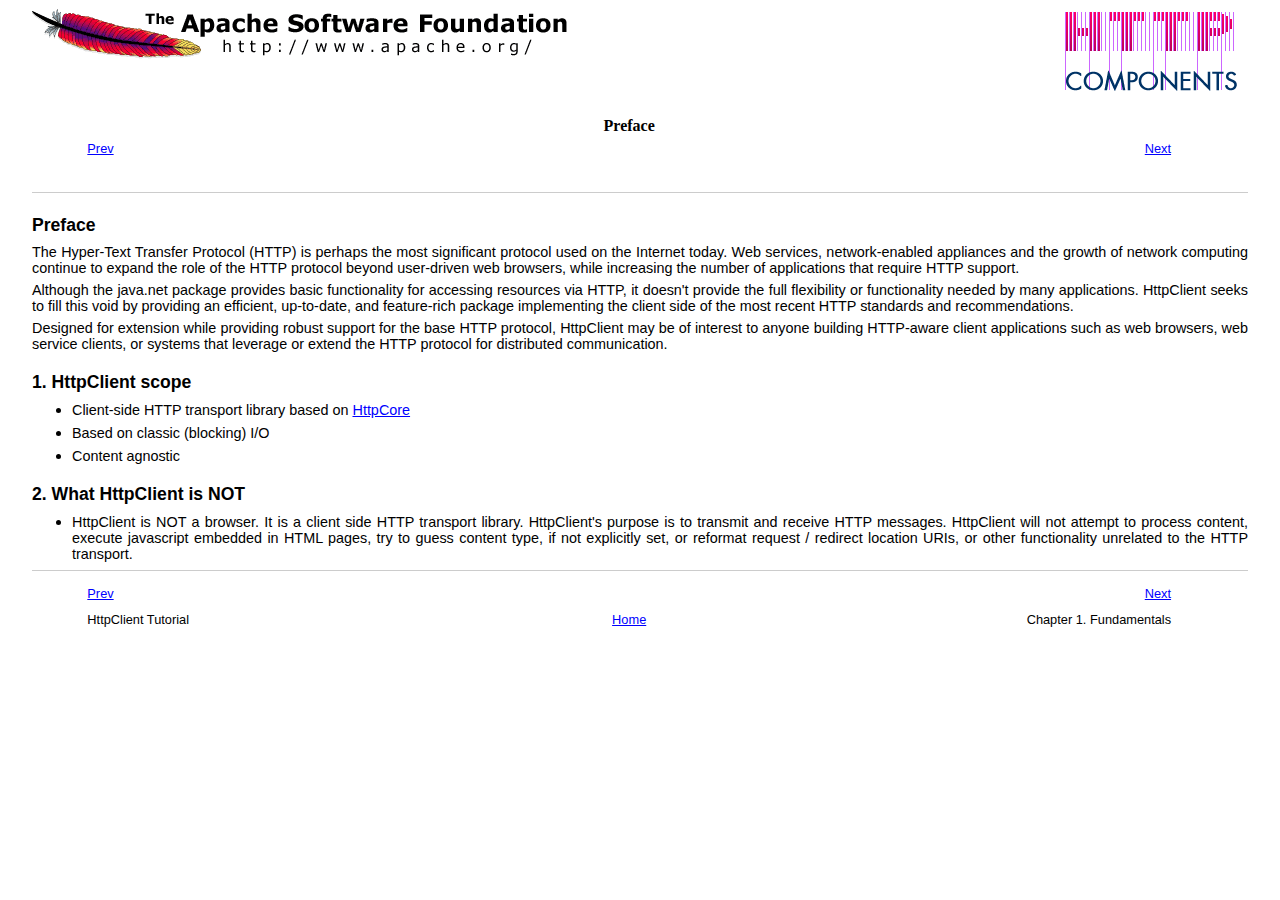
<file: admin/httpcomponents-client-4.3.6/tutorial/html/preface.html>
<html><head>
      <meta http-equiv="Content-Type" content="text/html; charset=ISO-8859-1">
   <title>Preface</title><link rel="stylesheet" type="text/css" href="css/hc-tutorial.css"><meta name="generator" content="DocBook XSL-NS Stylesheets V1.76.1"><link rel="home" href="index.html" title="HttpClient Tutorial"><link rel="up" href="index.html" title="HttpClient Tutorial"><link rel="prev" href="index.html" title="HttpClient Tutorial"><link rel="next" href="fundamentals.html" title="Chapter&nbsp;1.&nbsp;Fundamentals"></head><body bgcolor="white" text="black" link="#0000FF" vlink="#840084" alink="#0000FF"><div xmlns:fo="http://www.w3.org/1999/XSL/Format" class="banner"><a class="bannerLeft" href="http://www.apache.org/" title="Apache Software Foundation"><img style="border:none;" src="images/asf_logo_wide.gif"></a><a class="bannerRight" href="http://hc.apache.org/httpcomponents-client-ga/" title="Apache HttpComponents Client"><img style="border:none;" src="images/hc_logo.png"></a><div class="clear"></div></div><div class="navheader"><table width="100%" summary="Navigation header"><tr><th colspan="3" align="center">Preface</th></tr><tr><td width="20%" align="left"><a accesskey="p" href="index.html">Prev</a>&nbsp;</td><th width="60%" align="center">&nbsp;</th><td width="20%" align="right">&nbsp;<a accesskey="n" href="fundamentals.html">Next</a></td></tr></table><hr></div><div class="preface" title="Preface"><div class="titlepage"><div><div><h2 class="title"><a name="preface"></a>Preface</h2></div></div></div>
    
    <p>
    The Hyper-Text Transfer Protocol (HTTP) is perhaps the most significant protocol used on the 
    Internet today. Web services, network-enabled appliances and the growth of network computing 
    continue to expand the role of the HTTP protocol beyond user-driven web browsers, while 
    increasing the number of applications that require HTTP support.
    </p>
    <p>
    Although the java.net package provides basic functionality for accessing resources via HTTP, 
    it doesn't provide the full flexibility or functionality needed by many applications. 
    HttpClient seeks to fill this void by providing an efficient, up-to-date, and feature-rich 
    package implementing the client side of the most recent HTTP standards and recommendations.
    </p>
    <p>
    Designed for extension while providing robust support for the base HTTP protocol, HttpClient 
    may be of interest to anyone building HTTP-aware client applications such as web browsers, web 
    service clients, or systems that leverage or extend the HTTP protocol for distributed 
    communication.
    </p>
    <div class="section" title="1.&nbsp;HttpClient scope"><div class="titlepage"><div><div><h2 class="title" style="clear: both"><a name="d5e26"></a>1.&nbsp;HttpClient scope</h2></div></div></div>
        
        <div class="itemizedlist"><ul class="itemizedlist" type="disc"><li class="listitem">
                <p>
                    Client-side HTTP transport library based on <a class="ulink" href="http://hc.apache.org/httpcomponents-core/index.html" target="_top">HttpCore</a>
                </p>
            </li><li class="listitem">
                <p>
                Based on classic (blocking) I/O
                </p>
            </li><li class="listitem">
                <p>
                Content agnostic 
                </p>
            </li></ul></div>
    </div>
    <div class="section" title="2.&nbsp;What HttpClient is NOT"><div class="titlepage"><div><div><h2 class="title" style="clear: both"><a name="d5e36"></a>2.&nbsp;What HttpClient is NOT</h2></div></div></div>
        
        <div class="itemizedlist"><ul class="itemizedlist" type="disc"><li class="listitem">
                <p>
                HttpClient is NOT a browser. It is a client side HTTP transport library. 
                HttpClient's purpose is to transmit and receive HTTP messages. HttpClient will not 
                attempt to process content, execute javascript embedded in HTML pages, try to guess
                content type, if not explicitly set, or reformat request / redirect location URIs,
                or other functionality unrelated to the HTTP transport.
                </p>
            </li></ul></div>
    </div>

</div><div class="navfooter"><hr><table width="100%" summary="Navigation footer"><tr><td width="40%" align="left"><a accesskey="p" href="index.html">Prev</a>&nbsp;</td><td width="20%" align="center">&nbsp;</td><td width="40%" align="right">&nbsp;<a accesskey="n" href="fundamentals.html">Next</a></td></tr><tr><td width="40%" align="left" valign="top">HttpClient Tutorial&nbsp;</td><td width="20%" align="center"><a accesskey="h" href="index.html">Home</a></td><td width="40%" align="right" valign="top">&nbsp;Chapter&nbsp;1.&nbsp;Fundamentals</td></tr></table></div></body></html>
</file>
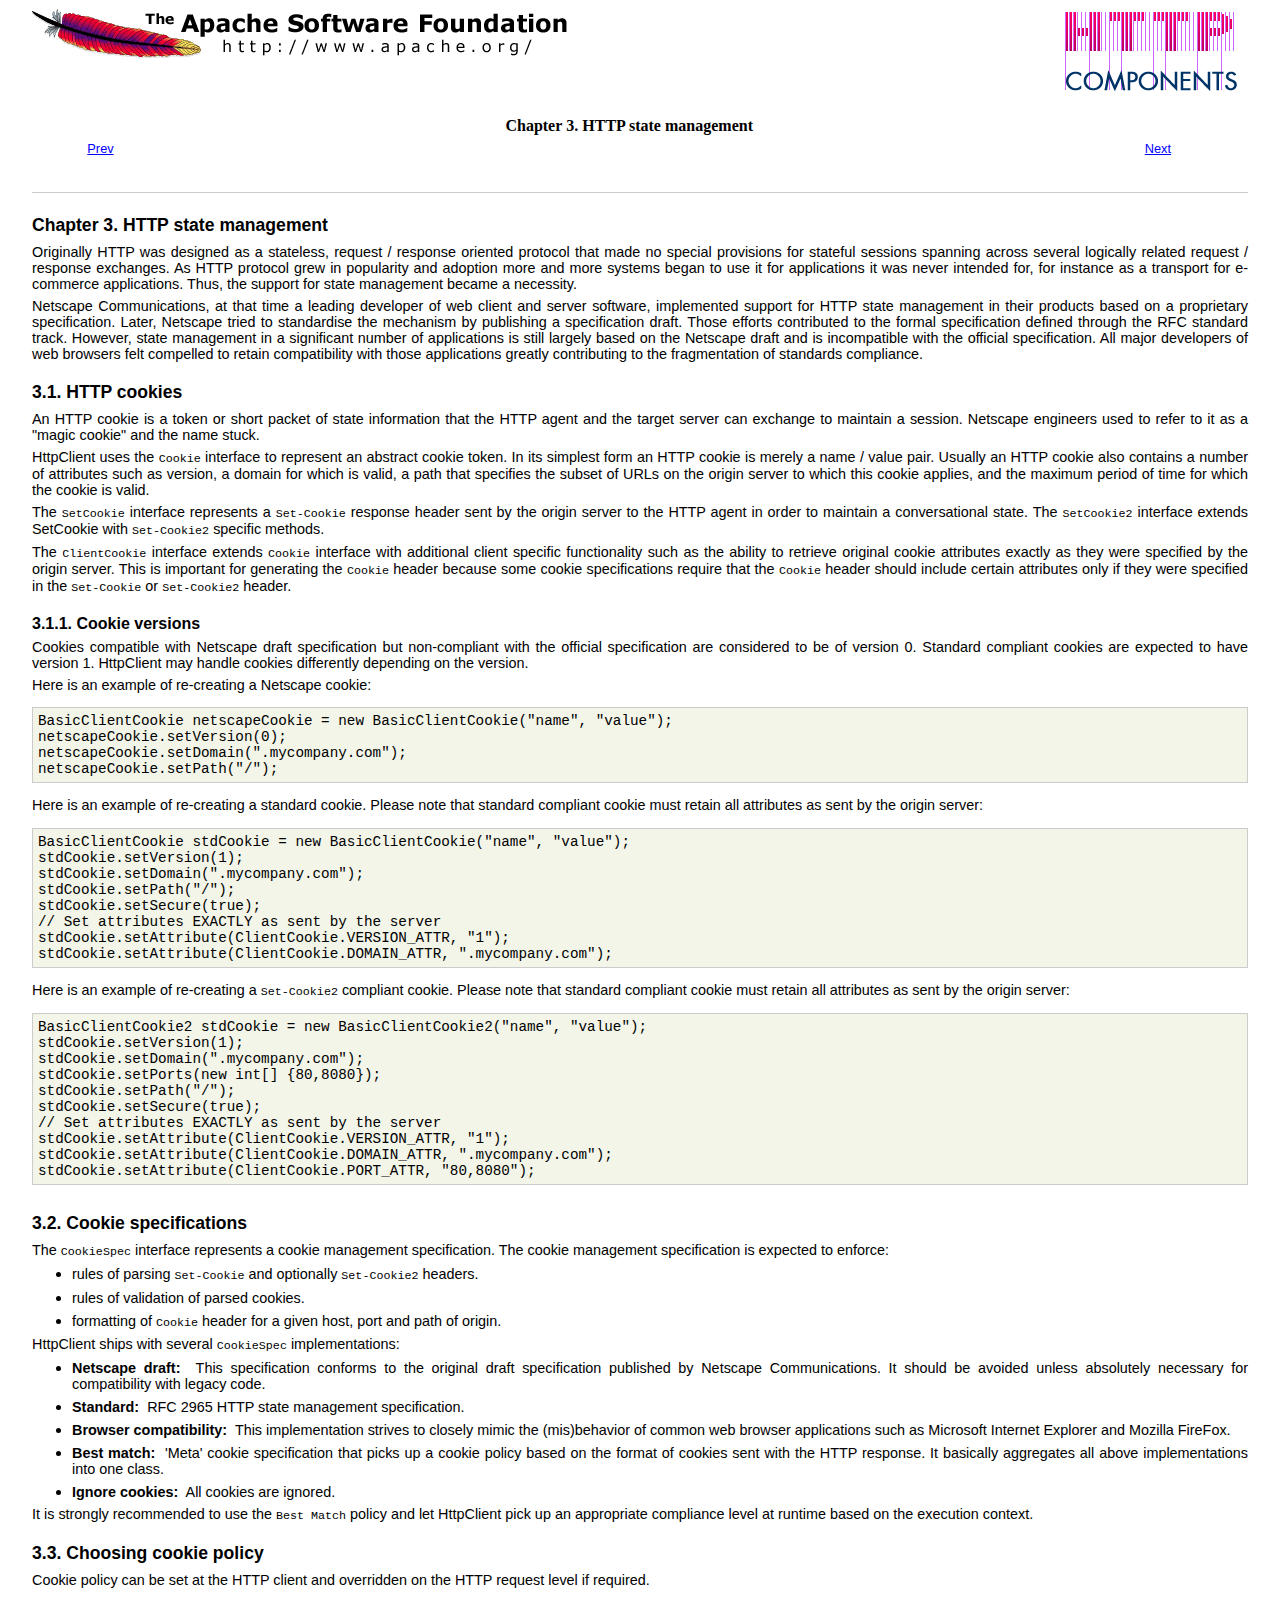
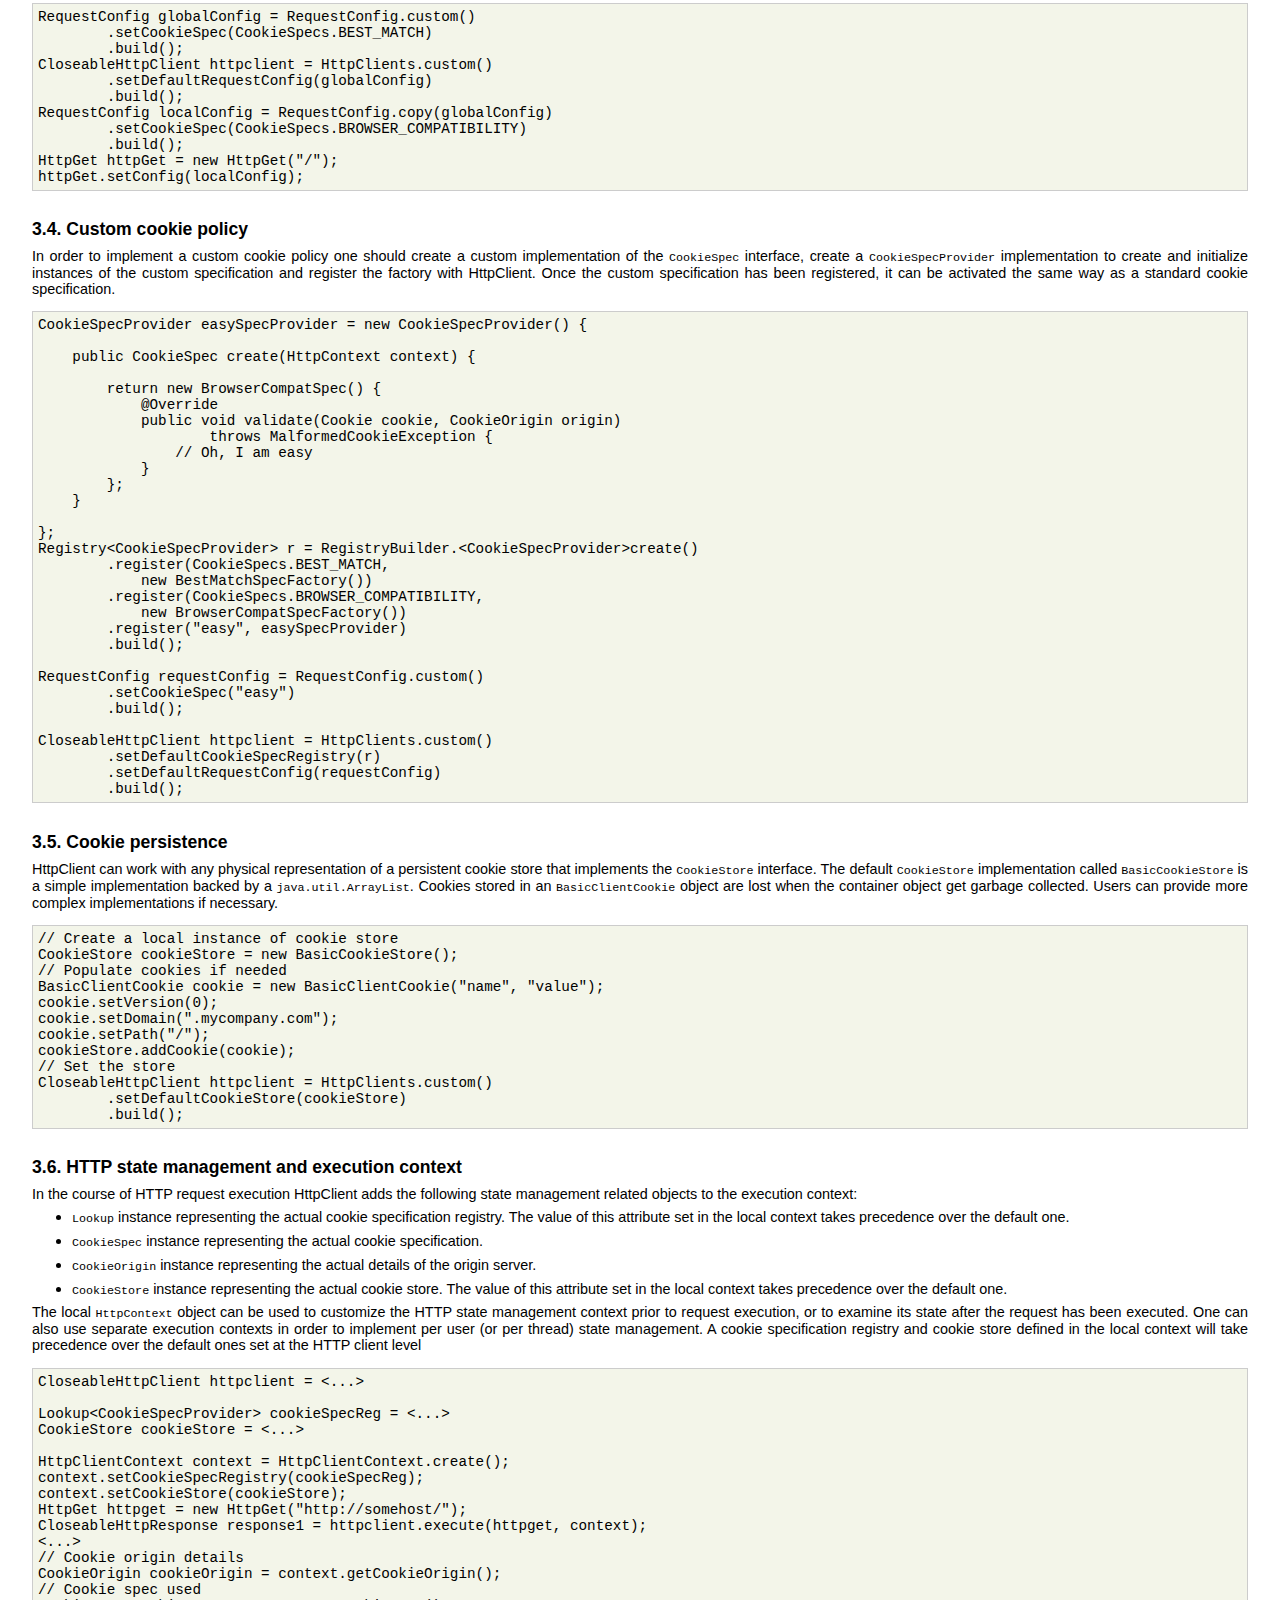
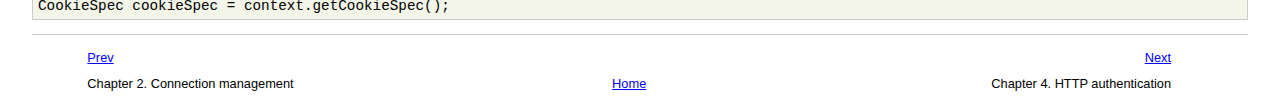
<file: admin/httpcomponents-client-4.3.6/tutorial/html/statemgmt.html>
<html><head>
      <meta http-equiv="Content-Type" content="text/html; charset=ISO-8859-1">
   <title>Chapter&nbsp;3.&nbsp;HTTP state management</title><link rel="stylesheet" type="text/css" href="css/hc-tutorial.css"><meta name="generator" content="DocBook XSL-NS Stylesheets V1.76.1"><link rel="home" href="index.html" title="HttpClient Tutorial"><link rel="up" href="index.html" title="HttpClient Tutorial"><link rel="prev" href="connmgmt.html" title="Chapter&nbsp;2.&nbsp;Connection management"><link rel="next" href="authentication.html" title="Chapter&nbsp;4.&nbsp;HTTP authentication"></head><body bgcolor="white" text="black" link="#0000FF" vlink="#840084" alink="#0000FF"><div xmlns:fo="http://www.w3.org/1999/XSL/Format" class="banner"><a class="bannerLeft" href="http://www.apache.org/" title="Apache Software Foundation"><img style="border:none;" src="images/asf_logo_wide.gif"></a><a class="bannerRight" href="http://hc.apache.org/httpcomponents-client-ga/" title="Apache HttpComponents Client"><img style="border:none;" src="images/hc_logo.png"></a><div class="clear"></div></div><div class="navheader"><table width="100%" summary="Navigation header"><tr><th colspan="3" align="center">Chapter&nbsp;3.&nbsp;HTTP state management</th></tr><tr><td width="20%" align="left"><a accesskey="p" href="connmgmt.html">Prev</a>&nbsp;</td><th width="60%" align="center">&nbsp;</th><td width="20%" align="right">&nbsp;<a accesskey="n" href="authentication.html">Next</a></td></tr></table><hr></div><div class="chapter" title="Chapter&nbsp;3.&nbsp;HTTP state management"><div class="titlepage"><div><div><h2 class="title"><a name="statemgmt"></a>Chapter&nbsp;3.&nbsp;HTTP state management</h2></div></div></div>
    
    <p>Originally HTTP was designed as a stateless, request / response oriented protocol that
        made no special provisions for stateful sessions spanning across several logically related
        request / response exchanges. As HTTP protocol grew in popularity and adoption more and more
        systems began to use it for applications it was never intended for, for instance as a
        transport for e-commerce applications. Thus, the support for state management became a
        necessity.</p>
    <p>Netscape Communications, at that time a leading developer of web client and server
        software, implemented support for HTTP state management in their products based on a
        proprietary specification. Later, Netscape tried to standardise the mechanism by publishing
        a specification draft. Those efforts contributed to the formal specification defined through
        the RFC standard track. However, state management in a significant number of applications is
        still largely based on the Netscape draft and is incompatible with the official
        specification. All major developers of web browsers felt compelled to retain compatibility
        with those applications greatly contributing to the fragmentation of standards
        compliance.</p>
    <div class="section" title="3.1.&nbsp;HTTP cookies"><div class="titlepage"><div><div><h2 class="title" style="clear: both"><a name="d5e489"></a>3.1.&nbsp;HTTP cookies</h2></div></div></div>
        
        <p>An HTTP cookie is a token or short packet of state information that the HTTP agent and the
            target server can exchange to maintain a session. Netscape engineers used to refer to it
            as a "magic cookie" and the name stuck.</p>
        <p>HttpClient uses the <code class="interfacename">Cookie</code> interface to represent an
            abstract cookie token. In its simplest form an HTTP cookie is merely a name / value pair.
            Usually an HTTP cookie also contains a number of attributes such as version, a domain
            for which is valid, a path that specifies the subset of URLs on the origin server to
            which this cookie applies, and the maximum period of time for which the cookie is valid.</p>
        <p>The <code class="interfacename">SetCookie</code> interface represents a
                <code class="literal">Set-Cookie</code> response header sent by the origin server to the HTTP
            agent in order to maintain a conversational state.
            The <code class="interfacename">SetCookie2</code> interface extends SetCookie with
                <code class="literal">Set-Cookie2</code> specific methods.</p>
        <p>The <code class="interfacename">ClientCookie</code> interface extends
                <code class="interfacename">Cookie</code> interface with additional client specific
            functionality such as the ability to retrieve original cookie attributes exactly as they were
            specified by the origin server. This is important for generating the
                <code class="literal">Cookie</code> header because some cookie specifications require that the
                <code class="literal">Cookie</code> header should include certain attributes only if they were
            specified in the <code class="literal">Set-Cookie</code> or <code class="literal">Set-Cookie2</code>
            header.</p>
        <div class="section" title="3.1.1.&nbsp;Cookie versions"><div class="titlepage"><div><div><h3 class="title"><a name="d5e506"></a>3.1.1.&nbsp;Cookie versions</h3></div></div></div>
            
            <p>Cookies compatible with Netscape draft specification but non-compliant with the
                official specification are considered to be of version 0. Standard compliant cookies
                are expected to have version 1. HttpClient may handle cookies differently depending
                on the version.</p>
            <p>Here is an example of re-creating a Netscape cookie:</p>
            <pre class="programlisting">
BasicClientCookie netscapeCookie = new BasicClientCookie("name", "value");
netscapeCookie.setVersion(0);
netscapeCookie.setDomain(".mycompany.com");
netscapeCookie.setPath("/");
</pre>
            <p>Here is an example of re-creating a standard cookie. Please note that standard
                compliant cookie must retain all attributes as sent by the origin server:</p>
            <pre class="programlisting">
BasicClientCookie stdCookie = new BasicClientCookie("name", "value");
stdCookie.setVersion(1);
stdCookie.setDomain(".mycompany.com");
stdCookie.setPath("/");
stdCookie.setSecure(true);
// Set attributes EXACTLY as sent by the server 
stdCookie.setAttribute(ClientCookie.VERSION_ATTR, "1");
stdCookie.setAttribute(ClientCookie.DOMAIN_ATTR, ".mycompany.com");
</pre>
            <p>Here is an example of re-creating a <code class="literal">Set-Cookie2</code> compliant
                cookie. Please note that standard compliant cookie must retain all attributes as
                sent by the origin server:</p>
            <pre class="programlisting">
BasicClientCookie2 stdCookie = new BasicClientCookie2("name", "value");
stdCookie.setVersion(1);
stdCookie.setDomain(".mycompany.com");
stdCookie.setPorts(new int[] {80,8080});
stdCookie.setPath("/");
stdCookie.setSecure(true);
// Set attributes EXACTLY as sent by the server 
stdCookie.setAttribute(ClientCookie.VERSION_ATTR, "1");
stdCookie.setAttribute(ClientCookie.DOMAIN_ATTR, ".mycompany.com");
stdCookie.setAttribute(ClientCookie.PORT_ATTR, "80,8080");
</pre>
        </div>
    </div>
    <div class="section" title="3.2.&nbsp;Cookie specifications"><div class="titlepage"><div><div><h2 class="title" style="clear: both"><a name="d5e516"></a>3.2.&nbsp;Cookie specifications</h2></div></div></div>
        
        <p>The <code class="interfacename">CookieSpec</code> interface represents a cookie management
            specification. The cookie management specification is expected to enforce:</p>
        <div class="itemizedlist"><ul class="itemizedlist" type="disc"><li class="listitem">
                <p>rules of parsing <code class="literal">Set-Cookie</code> and optionally
                        <code class="literal">Set-Cookie2</code> headers.</p>
            </li><li class="listitem">
                <p>rules of validation of parsed cookies.</p>
            </li><li class="listitem">
                <p>formatting of <code class="literal">Cookie</code> header for a given host, port and path
                    of origin.</p>
            </li></ul></div>
        <p>HttpClient ships with several <code class="interfacename">CookieSpec</code>
            implementations:</p>
        <div class="itemizedlist"><ul class="itemizedlist" type="disc"><li class="listitem">
                <p title="Netscape draft:">
                    <b>Netscape draft:&nbsp;</b>
                    This specification conforms to the original draft specification published
                        by Netscape Communications. It should be avoided unless absolutely necessary
                        for compatibility with legacy code.
                </p>
            </li><li class="listitem">
                <p title="Standard:">
                    <b>Standard:&nbsp;</b>
                    RFC 2965 HTTP state management specification.
                </p>
            </li><li class="listitem">
                <p title="Browser compatibility:">
                    <b>Browser compatibility:&nbsp;</b>
                    This implementation strives to closely mimic the (mis)behavior of common web
                        browser applications such as Microsoft Internet Explorer and Mozilla
                        FireFox.
                </p>
            </li><li class="listitem">
                <p title="Best match:">
                    <b>Best match:&nbsp;</b>
                    'Meta' cookie specification that picks up a cookie policy based on the
                        format of cookies sent with the HTTP response. It basically aggregates all
                        above implementations into one class.
                </p>
            </li><li class="listitem">
                <p title="Ignore cookies:">
                    <b>Ignore cookies:&nbsp;</b>
                    All cookies are ignored.
                </p>
            </li></ul></div>
        <p>It is strongly recommended to use the <code class="literal">Best Match</code> policy and let
            HttpClient pick up an appropriate compliance level at runtime based on the execution
            context.</p>
    </div>
    <div class="section" title="3.3.&nbsp;Choosing cookie policy"><div class="titlepage"><div><div><h2 class="title" style="clear: both"><a name="d5e555"></a>3.3.&nbsp;Choosing cookie policy</h2></div></div></div>
        
        <p>Cookie policy can be set at the HTTP client and overridden on the HTTP request level
            if required.</p>
        <pre class="programlisting">
RequestConfig globalConfig = RequestConfig.custom()
        .setCookieSpec(CookieSpecs.BEST_MATCH)
        .build();
CloseableHttpClient httpclient = HttpClients.custom()
        .setDefaultRequestConfig(globalConfig)
        .build();
RequestConfig localConfig = RequestConfig.copy(globalConfig)
        .setCookieSpec(CookieSpecs.BROWSER_COMPATIBILITY)
        .build();
HttpGet httpGet = new HttpGet("/");
httpGet.setConfig(localConfig);
</pre>
    </div>
    <div class="section" title="3.4.&nbsp;Custom cookie policy"><div class="titlepage"><div><div><h2 class="title" style="clear: both"><a name="d5e559"></a>3.4.&nbsp;Custom cookie policy</h2></div></div></div>
        
        <p>In order to implement a custom cookie policy one should create a custom implementation
            of the <code class="interfacename">CookieSpec</code> interface, create a
                <code class="interfacename">CookieSpecProvider</code> implementation to create and
            initialize instances of the custom specification and register the factory with
            HttpClient. Once the custom specification has been registered, it can be activated the
            same way as a standard cookie specification.</p>
        <pre class="programlisting">
CookieSpecProvider easySpecProvider = new CookieSpecProvider() {

    public CookieSpec create(HttpContext context) {

        return new BrowserCompatSpec() {
            @Override
            public void validate(Cookie cookie, CookieOrigin origin)
                    throws MalformedCookieException {
                // Oh, I am easy
            }
        };
    }

};
Registry&lt;CookieSpecProvider&gt; r = RegistryBuilder.&lt;CookieSpecProvider&gt;create()
        .register(CookieSpecs.BEST_MATCH,
            new BestMatchSpecFactory())
        .register(CookieSpecs.BROWSER_COMPATIBILITY,
            new BrowserCompatSpecFactory())
        .register("easy", easySpecProvider)
        .build();

RequestConfig requestConfig = RequestConfig.custom()
        .setCookieSpec("easy")
        .build();

CloseableHttpClient httpclient = HttpClients.custom()
        .setDefaultCookieSpecRegistry(r)
        .setDefaultRequestConfig(requestConfig)
        .build();
</pre>
    </div>
    <div class="section" title="3.5.&nbsp;Cookie persistence"><div class="titlepage"><div><div><h2 class="title" style="clear: both"><a name="d5e565"></a>3.5.&nbsp;Cookie persistence</h2></div></div></div>
        
        <p>HttpClient can work with any physical representation of a persistent cookie store that
            implements the <code class="interfacename">CookieStore</code> interface. The default
                <code class="interfacename">CookieStore</code> implementation called
                <code class="classname">BasicCookieStore</code> is a simple implementation backed by a
                <code class="classname">java.util.ArrayList</code>. Cookies stored in an
                <code class="classname">BasicClientCookie</code> object are lost when the container object
            get garbage collected. Users can provide more complex implementations if
            necessary.</p>
        <pre class="programlisting">
// Create a local instance of cookie store
CookieStore cookieStore = new BasicCookieStore();
// Populate cookies if needed
BasicClientCookie cookie = new BasicClientCookie("name", "value");
cookie.setVersion(0);
cookie.setDomain(".mycompany.com");
cookie.setPath("/");
cookieStore.addCookie(cookie);
// Set the store
CloseableHttpClient httpclient = HttpClients.custom()
        .setDefaultCookieStore(cookieStore)
        .build();
</pre>
    </div>
    <div class="section" title="3.6.&nbsp;HTTP state management and execution context"><div class="titlepage"><div><div><h2 class="title" style="clear: both"><a name="d5e574"></a>3.6.&nbsp;HTTP state management and execution context</h2></div></div></div>
        
        <p>In the course of HTTP request execution HttpClient adds the following state management
            related objects to the execution context:</p>
        <div class="itemizedlist"><ul class="itemizedlist" type="disc"><li class="listitem">
                <p>
                    <code class="interfacename">Lookup</code> instance representing the actual
                        cookie specification registry. The value of this attribute set in the local
                        context takes precedence over the default one.
                </p>
            </li><li class="listitem">
                <p>
                    <code class="interfacename">CookieSpec</code> instance representing the actual
                        cookie specification.
                </p>
            </li><li class="listitem">
                <p>
                    <code class="classname">CookieOrigin</code> instance representing the actual
                        details of the origin server.
                </p>
            </li><li class="listitem">
                <p>
                    <code class="interfacename">CookieStore</code> instance representing the actual
                        cookie store. The value of this attribute set in the local context takes
                        precedence over the default one.
                </p>
            </li></ul></div>
        <p>The local <code class="interfacename">HttpContext</code> object can be used to customize
            the HTTP state management context prior to request execution, or to examine its state after
            the request has been executed. One can also use separate execution contexts in order
            to implement per user (or per thread) state management. A cookie specification registry
            and cookie store defined in the local context will take precedence over the default
            ones set at the HTTP client level</p>
        <pre class="programlisting">
CloseableHttpClient httpclient = &lt;...&gt;

Lookup&lt;CookieSpecProvider&gt; cookieSpecReg = &lt;...&gt;
CookieStore cookieStore = &lt;...&gt;

HttpClientContext context = HttpClientContext.create();
context.setCookieSpecRegistry(cookieSpecReg);
context.setCookieStore(cookieStore);
HttpGet httpget = new HttpGet("http://somehost/");
CloseableHttpResponse response1 = httpclient.execute(httpget, context);
&lt;...&gt;
// Cookie origin details
CookieOrigin cookieOrigin = context.getCookieOrigin();
// Cookie spec used
CookieSpec cookieSpec = context.getCookieSpec();
</pre>
    </div>
</div><div class="navfooter"><hr><table width="100%" summary="Navigation footer"><tr><td width="40%" align="left"><a accesskey="p" href="connmgmt.html">Prev</a>&nbsp;</td><td width="20%" align="center">&nbsp;</td><td width="40%" align="right">&nbsp;<a accesskey="n" href="authentication.html">Next</a></td></tr><tr><td width="40%" align="left" valign="top">Chapter&nbsp;2.&nbsp;Connection management&nbsp;</td><td width="20%" align="center"><a accesskey="h" href="index.html">Home</a></td><td width="40%" align="right" valign="top">&nbsp;Chapter&nbsp;4.&nbsp;HTTP authentication</td></tr></table></div></body></html>
</file>
<file: public/style.css>
/* Fix user-agent */

* {
    box-sizing: border-box;
}

html {
    font-weight: 300;
    -webkit-font-smoothing: antialiased;
}

html, input {
    font-family:
    "HelveticaNeue-Light",
    "Helvetica Neue Light",
    "Helvetica Neue",
    Helvetica,
    Arial,
    "Lucida Grande",
    sans-serif;
}

html, body {
    height: 100%;
    margin: 0;
    padding: 0;
}

ul {
    list-style: none;
    word-wrap: break-word;
}

/* Pages */

.pages {
    height: 100%;
    margin: 0;
    padding: 0;
    width: 100%;
}

.page {
    height: 100%;
    position: absolute;
    width: 100%;
}

/* Login Page */

.login.page {
    background-color: #46A8C7;
    background-image: url("Untitled.jpg");
    background-repeat: no-repeat;
    background-position: center;
}

.login.page .form {
    height: 100px;
    margin-top: -200px;
    position: absolute;

    text-align: center;
    top: 50%;
    width: 100%;
}

.login.page .form .usernameInput {
    background-color: transparent;
    border: none;
    border-bottom: 2px solid #46A8c7;
    outline: none;
    padding-bottom: 20px;
    text-align: center;
    width: 400px;
}

.login.page .form .topicInput {
    background-color: transparent;
    border: none;
    border-bottom: 2px solid #46a8c7;
    outline: none;
    padding-bottom: 20px;
    text-align: center;
    width: 400px;
}

.msgPage {
    width:100%;
}
.msgBoard {
    widht:33%;
}

.login.page .title {
    font-size: 200%;
}

.login.page .usernameInput {
    font-size: 200%;
    letter-spacing: 3px;
    color: #46A8C7;
}

.login.page .topicInput{
    font-size: 200%;
    letter-spacing: 3px;
    color: #46A8C7;
}

.login.page .title, .login.page .usernameInput {
    color: #46A8C7;
    font-weight: 100;
}

.login.page .title, .login.page .topicInput{
    color: #46A8C7;
    font-weight: 100;
}


/* Chat page */
.chat.page {
    display: none;
    height: 100%;
    color: #000;
}

/* Font */

.messages {
    font-size: 150%;
    background-color: #FFF;
}

.inputMessage {
    font-size: 100%;
    color: #000;
}

.log {
    color: #000;
    font-size: 100%;
    margin: 5px;
    text-align: center;
}

/* Messages */

.chatArea {
    height: 100%;
    float: left;
    width: 100%;
    padding-bottom: 60px;
}

.messages {
    height: 100%;
    margin: 0;
    overflow-y: scroll;
    padding: 10px 20px 10px 20px;
}

.new{
    height:100%;
    position:absolute;
    width:33%;
    padding:0px;
    margin:0px;
    border: 2px solid;
}
.titleDiv{
}

#addTitle{
    display:inline-block;
}

#addNew{
    float:right;
    height:100%;
    display:inline-block;
}

.hot{
    height:50%;
    position:absolute;
    width:33%;
    padding:0px;
    margin:0px;
    bottom: 0px;
    border: 2px solid;
}

.msgBoard{
    float: right;
    height: 100%;
    width: 33%;
    padding-bottom: 60px;
}

.message.typing .messageBody {
    color: #50C1E4;
}

.username {
    float: left;
    font-weight: 700;
    overflow: hidden;
    padding-right: 15px;
    text-align: right;
}

/* Input */

.inputMessage {
    border: 10px solid #46A8C7;
    background-color: #FFF;
    bottom: 0;
    height: 60px;
    left: 0;
    outline: none;
    padding-left: 10px;
    position: absolute;
    right: 0;
    width: 100%;
}
</file>
<file: admin/httpcomponents-client-4.3.6/tutorial/html/css/hc-tutorial.css>
/*
   ====================================================================
   Licensed to the Apache Software Foundation (ASF) under one
   or more contributor license agreements.  See the NOTICE file
   distributed with this work for additional information
   regarding copyright ownership.  The ASF licenses this file
   to you under the Apache License, Version 2.0 (the
   "License"); you may not use this file except in compliance
   with the License.  You may obtain a copy of the License at

     http://www.apache.org/licenses/LICENSE-2.0

   Unless required by applicable law or agreed to in writing,
   software distributed under the License is distributed on an
   "AS IS" BASIS, WITHOUT WARRANTIES OR CONDITIONS OF ANY
   KIND, either express or implied.  See the License for the
   specific language governing permissions and limitations
   under the License.
   ====================================================================

   This software consists of voluntary contributions made by many
   individuals on behalf of the Apache Software Foundation.  For more
   information on the Apache Software Foundation, please see
   <http://www.apache.org/>.
   ====================================================================
   
    Based on the CSS file for the Spring Reference Documentation.
*/


body {
    text-align: justify;
    margin-right: 2em;
    margin-left: 2em;
}

a:active {
    color: #003399;
}

a:visited {
    color: #888888;
}

p {
    font-family: Verdana, Arial, sans-serif;
}

dt {
    font-family: Verdana, Arial, sans-serif;
    font-size: 12px;
}

p, dl, dt, dd, blockquote {
    color: #000000;
    margin-bottom: 3px;
    margin-top: 3px;
    padding-top: 0px;
}

ol, ul, p {
    margin-top: 6px;
    margin-bottom: 6px;
}

p, blockquote {
    font-size: 90%;
}

p.releaseinfo {
    font-size: 100%;
    font-weight: bold;
    font-family: Verdana, Arial, helvetica, sans-serif;
    padding-top: 10px;
}

p.pubdate {
    font-size: 120%;
    font-weight: bold;
    font-family: Verdana, Arial, helvetica, sans-serif;
}

td {
    font-size: 80%;
}

td, th, span {
    color: #000000;
}

blockquote {
    margin-right: 0px;
}

h1, h2, h3, h4, h6, H6 {
    color: #000000;
    font-weight: 500;
    margin-top: 0px;
    padding-top: 14px;
    font-family: Verdana, Arial, helvetica, sans-serif;
    margin-bottom: 0px;
}

h2.title {
    font-weight: 800;
    margin-bottom: 8px;
}

h2.subtitle {
    font-weight: 800;
    margin-bottom: 20px;
}

.firstname, .surname {
    font-size: 12px;
    font-family: Verdana, Arial, helvetica, sans-serif;
}

table {
    border-collapse: collapse;
    border-spacing: 0;
    border: 1px black;
    empty-cells: hide;
    margin: 10px 0px 30px 50px;
    width: 90%;
}

div.table {
    margin: 30px 0px 30px 0px;
    border: 1px dashed gray;
    padding: 10px;
}

div .table-contents table {
    border: 1px solid black;
}

div.table > p.title {
    padding-left: 10px;
}

td {
    padding: 4pt;
    font-family: Verdana, Arial, helvetica, sans-serif;
}

div.warning TD {
    text-align: justify;
}

h1 {
    font-size: 150%;
}

h2 {
    font-size: 110%;
}

h3 {
    font-size: 100%;
    font-weight: bold;
}

h4 {
    font-size: 90%;
    font-weight: bold;
}

h5 {
    font-size: 90%;
    font-style: italic;
}

h6 {
    font-size: 100%;
    font-style: italic;
}

tt {
    font-size: 110%;
    font-family: "Courier New", Courier, monospace;
    color: #000000;
}

.navheader, .navfooter {
    border: none;
}

pre {
    font-size: 110%;
    padding: 5px;
    border-style: solid;
    border-width: 1px;
    border-color: #CCCCCC;
    background-color: #f3f5e9;
}

ul, ol, li {
    list-style: disc;
}

hr {
    width: 100%;
    height: 1px;
    background-color: #CCCCCC;
    border-width: 0px;
    padding: 0px;
}

.variablelist {
    padding-top: 10px;
    padding-bottom: 10px;
    margin: 0;
}

.term {
    font-weight: bold;
}

.mediaobject {
    padding-top: 30px;
    padding-bottom: 30px;
}

.legalnotice {
    font-family: Verdana, Arial, helvetica, sans-serif;
    font-size: 12px;
    font-style: italic;
}

.sidebar {
    float: right;
    margin: 10px 0px 10px 30px;
    padding: 10px 20px 20px 20px;
    width: 33%;
    border: 1px solid black;
    background-color: #F4F4F4;
    font-size: 14px;
}

.property {
    font-family: "Courier New", Courier, monospace;
}

a code {
    font-family: Verdana, Arial, monospace;
    font-size: 12px;
}

td code {
    font-size: 110%;
}

div.note * td,
    div.tip * td,
    div.warning * td,
    div.calloutlist * td {
    text-align: justify;
    font-size: 100%;
}

.programlisting .interfacename,
    .programlisting .literal,
    .programlisting .classname {
    font-size: 95%;
}

.title .interfacename,
    .title .literal,
    .title .classname {
    font-size: 130%;
}

.programlisting * .lineannotation,
    .programlisting * .lineannotation * {
    color: blue;
}

.bannerLeft, .bannerRight {
  font-size: xx-large;
  font-weight: bold;
}

.bannerLeft img, .bannerRight img {
  margin: 0px;
}

.bannerLeft img {
  float:left;
  text-shadow: #7CFC00;
}

.bannerRight img {
  float:right;
  text-shadow: #7CFC00;
}

.banner {
  padding: 0px;
}

.banner img {
  border: none;
}

.clear  {
  clear:both;
  visibility: hidden;
}
</file>
